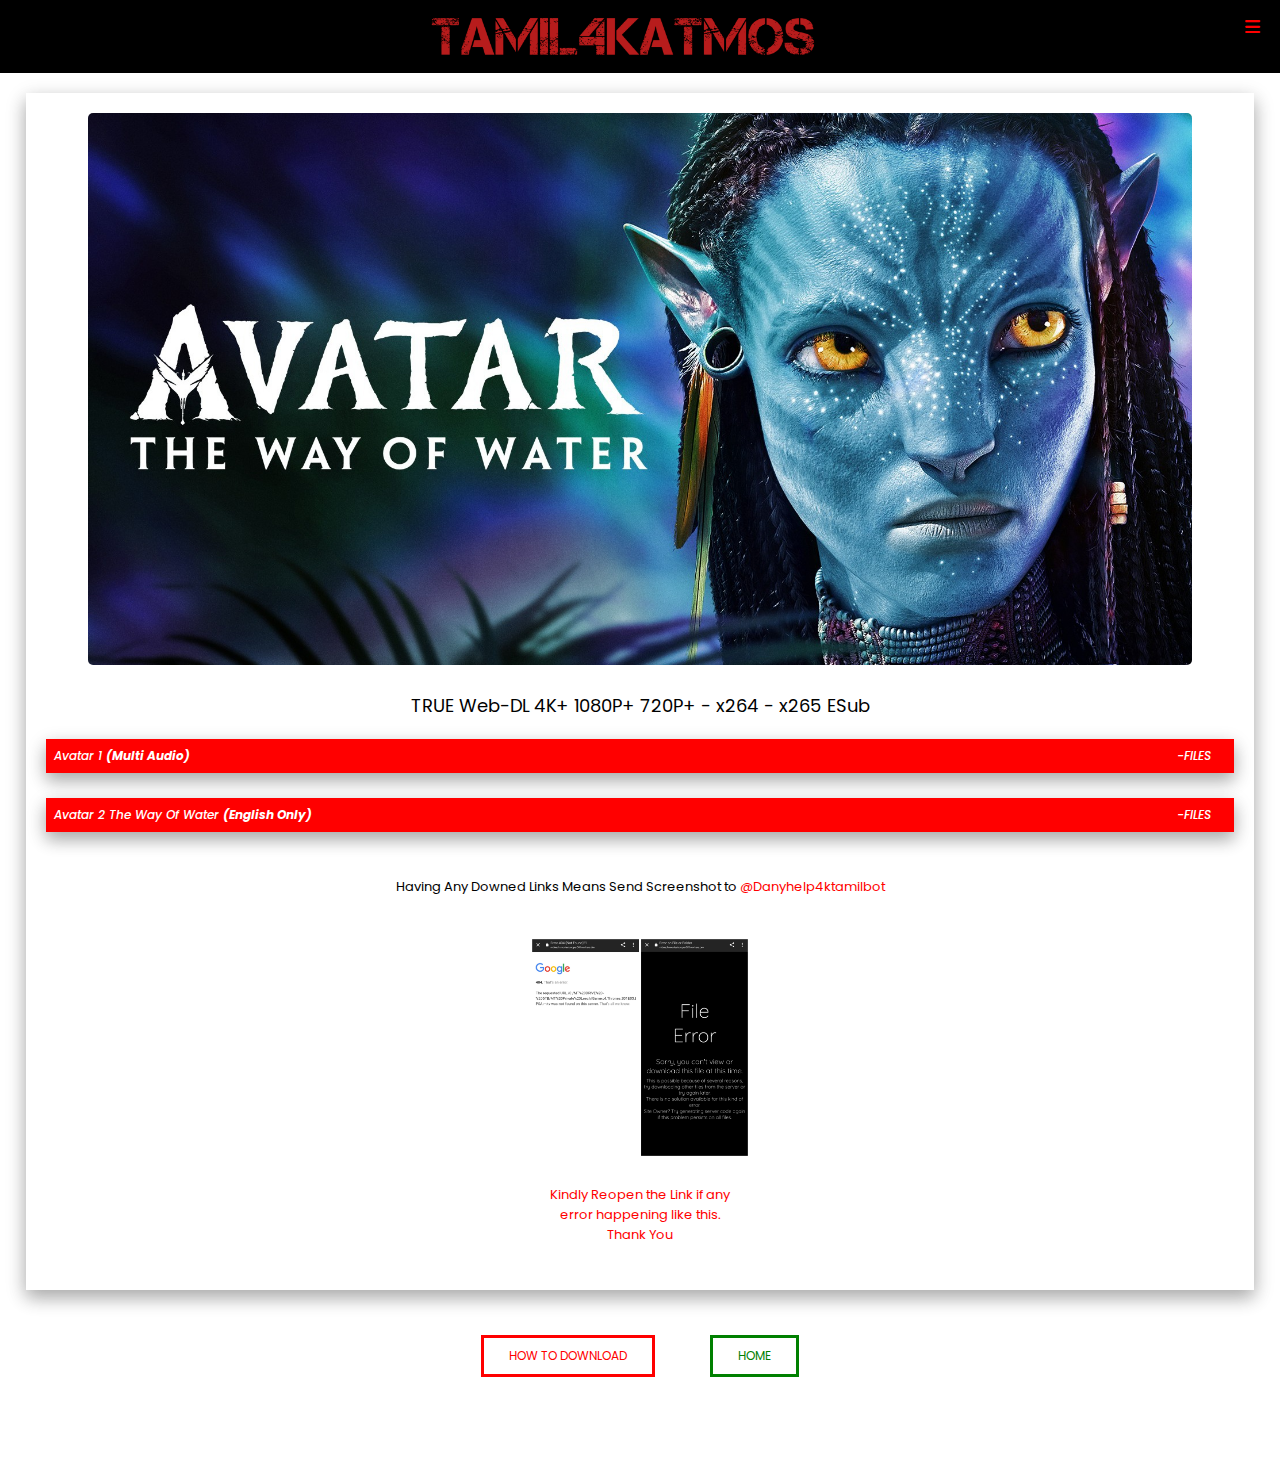
<file: movies/avatar/movie.html>
<!DOCTYPE html>
<html>

<head>
    <meta name="viewport" content="width=device-width" , initial-scale="1.0">
    <title>TAMIL 4K-ATMOS</title>
    <link rel='icon' href="images/title.png" />
    <link rel="stylesheet" href="style.css">
    <link rel="preconnect" href="https://fonts.googleapis.com">
    <link rel="preconnect" href="https://fonts.gstatic.com" crossorigin>
    <link href="https://fonts.googleapis.com/css2?family=Poppins:wght@100;200;300;400;600;700&display=swap"
        rel="stylesheet">
    <link rel="stylesheet" href="https://cdnjs.cloudflare.com/ajax/libs/font-awesome/6.2.0/css/all.min.css">
</head>


<body>
    <nav>
        <div class="header">
            <a href="https://ridzys96.github.io/tamil4katmos/" Style="text-decoration:none ;"><img src="title.png" Style="text-decoration:none ;"></a>
            <div class="nav-links" id="navLinks">
                <i class="fa-solid fa-xmark" onclick="hidemenu()"></i>
                <!-----items to be here-->
            </div>

            <i class="fa-solid fa-bars " onclick="showmenu()"></i>
        </div>

        <!--------JAVASCRIPT FOR TOGGLE MENU------->
        <script>

            var navLinks = document.getElementById("navLinks");

            function hidemenu() {
                navLinks.style.right = "-300px";
            }
            function showmenu() {
                navLinks.style.right = "0";
            }

        </script>
        <script src="https://ajax.googleapis.com/ajax/libs/jquery/3.6.3/jquery.min.js"></script>
        <script>
            $(document).ready(function () {
                $("#flip1").click(function () {
                    $("#panel1").slideToggle("0.7s");
                });
            });
            $(document).ready(function () {
                $("#flip2").click(function () {
                    $("#panel2").slideToggle("0.7s");
                });
            });
            $(document).ready(function () {
                $("#flip3").click(function () {
                    $("#panel3").slideToggle("0.7s");
                });
            });
            $(document).ready(function () {
                $("#flip4").click(function () {
                    $("#panel4").slideToggle("0.7s");
                });
            });
            $(document).ready(function () {
                $("#flip5").click(function () {
                    $("#panel5").slideToggle("0.7s");
                });
            });
            $(document).ready(function () {
                $("#flip6").click(function () {
                    $("#panel6").slideToggle("0.7s");
                });
            });
            $(document).ready(function () {
                $("#flip7").click(function () {
                    $("#panel7").slideToggle("0.7s");
                });
            });
            $(document).ready(function () {
                $("#flip8").click(function () {
                    $("#panel8").slideToggle("0.7s");
                });
            });
            $(document).ready(function () {
                $("#flip9").click(function () {
                    $("#panel9").slideToggle("0.7s");
                });
            });
            $(document).ready(function () {
                $("#flip10").click(function () {
                    $("#panel10").slideToggle("0.7s");
                });
            });
            $(document).ready(function () {
                $("#flip11").click(function () {
                    $("#panel12").slideToggle("0.7s");
                });
            });
            $(document).ready(function () {
                $("#flip12").click(function () {
                    $("#panel12").slideToggle("0.7s");
                });
            });
            $(document).ready(function () {
                $("#flip13").click(function () {
                    $("#panel13").slideToggle("0.7s");
                });
            });
            $(document).ready(function () {
                $("#flip14").click(function () {
                    $("#panel14").slideToggle("0.7s");
                });
            });
            $(document).ready(function () {
                $("#flip15").click(function () {
                    $("#panel15").slideToggle("0.7s");
                });
            });
        </script>
    </nav>



    <section class="content">
        <div class="content-col">
            <img src="x.jpg"><br>
            <p class="name"> TRUE Web-DL   4K+ 1080P+ 720P+ - x264 - x265 ESub</p>
            <div>
                <div id="flip1"> Avatar 1 <b>(Multi Audio)</b>
                    <span class="size">-FILES</span>
                </div>
                <div id="panel1">
                    <h1>Telegram Files Link</h1>
                    <a href="https://link.tnlink.in/xrYkpKre" class="green" target="_blank">500MB HDRIP</a>
                    <a href="https://link.tnlink.in/ABSnTlnx" class="red" target="_blank">1.4GB 720P</a>
                    <a href="https://link.tnlink.in/mlk5q" class="green" target="_blank">2.3GB 720P</a>

                    <h2>HEVC x265</h2>
                    <a href="https://link.tnlink.in/LS5jYK" class="green" target="_blank">1.1GB 720P</a>
                    <a href="https://link.tnlink.in/PEsM" class="yellow" target="_blank">3GB 1080P</a>


                    <h1>Direct Download Links</h1>
                    <a href="https://link.tnlink.in/V34iu5" class="green" target="_blank">500MB HDRIP</a>
                    <a href="https://link.tnlink.in/nqvb" class="red" target="_blank">1.4GB 720P</a>
                    <a href="https://link.tnlink.in/8Rp3" class="green" target="_blank">2.3GB 720P</a>

                    <h2>HEVC x265</h2>
                    <a href="https://link.tnlink.in/nqvb" class="green" target="_blank">1.1GB 720P</a>
                    <a href="https://link.tnlink.in/ETUs" class="yellow" target="_blank">3GB 1080P</a>
                </div><br>
            </div>

            <div>
                <div id="flip2"> Avatar 2 The Way Of Water <b>(English Only)</b>
                    <span class="size">-FILES</span>
                </div>
                <div id="panel2">
                    <h1>Telegram Files Link</h1>
                    <h2>720P x264</h2>
                    <a href="https://link.tnlink.in/fMdEFO" class="red" target="_blank">500MB HDRIP</a>
                    <a href="https://link.tnlink.in/d5nrEaR" class="green" target="_blank">800MB HDRIP</a>
                    <a href="https://link.tnlink.in/9VOrrUhi" class="yellow" target="_blank">1.6GB 720P</a>
                    <h2>1080P x264</h2>
                    <a href="https://link.tnlink.in/lupH" class="red" target="_blank">1.8GB 1080P</a>
                    <a href="https://link.tnlink.in/uVE60" class="green" target="_blank">2.8GB 1080P</a>
                    <a href="https://link.tnlink.in/j4mohDd" class="yellow4" target="_blank">3.4GB 1080P</a><br><br>
                    <h1>Direct Download Link</h1>
                    <a href="https://link.tnlink.in/6GuJnZzO" class="red" target="_blank">500MB HDRIP</a>
                    <a href="https://link.tnlink.in/1u5iXwqc" class="green" target="_blank">800MB HDRIP</a>
                    <a href="https://link.tnlink.in/zF0VVO" class="yellow" target="_blank">1.6GB 720P</a>
                    <h2>1080P x264</h2>
                    <a href="https://link.tnlink.in/7BUjPyDx" class="red" target="_blank">1.8GB 1080P</a>
                    <a href="https://link.tnlink.in/LgKV8a" class="green" target="_blank">2.8GB 1080P</a>
                    <a href="https://link.tnlink.in/l8haI" class="yellow" target="_blank">3.4GB 1080P</a><br><br>
                    <h2>1080P x265</h2>
                    <a href="https://link.tnlink.in/PwNTnI" class="red" target="_blank">1080P [60FPS] 13GB</a>
                    <a href="https://link.tnlink.in/JPG1" class="green" target="_blank">1080P [144FPS] 22GB</a>
                    <h2>4k x265</h2>
                    <a href="https://link.tnlink.in/Fbpl" class="red" target="_blank">4K [60FPS] 49GB</a>
                    <a href="" class="green" target="_blank">4K [60FPS] 56GB</a><br><br>
                    
                    
                </div>
            </div>


            <!---------------------------------------------COPY MIRROR------------------------------------------->


            <div style="display: none;">
                <div id="flip">DIRECT LINK
                    <span class="size">15-FILES</span>
                </div>
                <div id="panel">
                    <h1>Direct Download Links</h1>
                    <a href="" class="red" target="_blank">250MB HDRIP</a>
                    <a href="" class="green" target="_blank">450MB HDRIP</a>
                    <a href="" class="yellow" target="_blank">750MB HDRIP</a>
                    <a href="" class="red" target="_blank">1.4GB 720P</a>
                    <a href="" class="green" target="_blank">2.9GB 1080P</a>
                    <a href="" class="yellow" target="_blank">6.7GB 1080P</a><br><br>

                    <h2>HEVC x265</h2>
                    <a href="" class="red" target="_blank">950MB 720P</a>
                    <a href="" class="green" target="_blank">1.6GB 1080P</a>
                    <a href="" class="yellow" target="_blank">11GB 4K</a>
                </div>
            </div>

            <div style="display: none;">
                <div id="flip">TELEGRAM FILES LINK
                    <span class="size">15-FILES</span>
                </div>
                <div id="panel">
                    <h1>Telegram File Links</h1>
                    <a href="" class="red" target="_blank">250MB HDRIP</a>
                    <a href="" class="green" target="_blank">450MB HDRIP</a>
                    <a href="" class="yellow" target="_blank">750MB HDRIP</a>
                    <a href="" class="red" target="_blank">1.4GB 720P</a>
                    <a href="" class="green" target="_blank">2.9GB 1080P</a><br><br>

                    <h2>HEVC x265</h2>
                    <a href="" class="green" target="_blank">1.6GB 1080P</a>
                </div>
            </div>
            <br>
            <p class="error">Having Any Downed Links Means Send Screenshot to <a
                    href="https://t.me/Danyhelp4ktamilbot">@Danyhelp4ktamilbot</a></p>
            <div class="errorimg"><img src="error.png">
                <p class="error">Kindly Reopen the Link if any error happening like this. <br> Thank You </a></p>
            </div><br>
        </div>
        <a href="" class="red">HOW TO DOWNLOAD</a>
        <a href="https://ridzys96.github.io/tamil4katmos/" class="green">HOME</a><br><br>
        <br><br>
    </section>
</body>
</file>
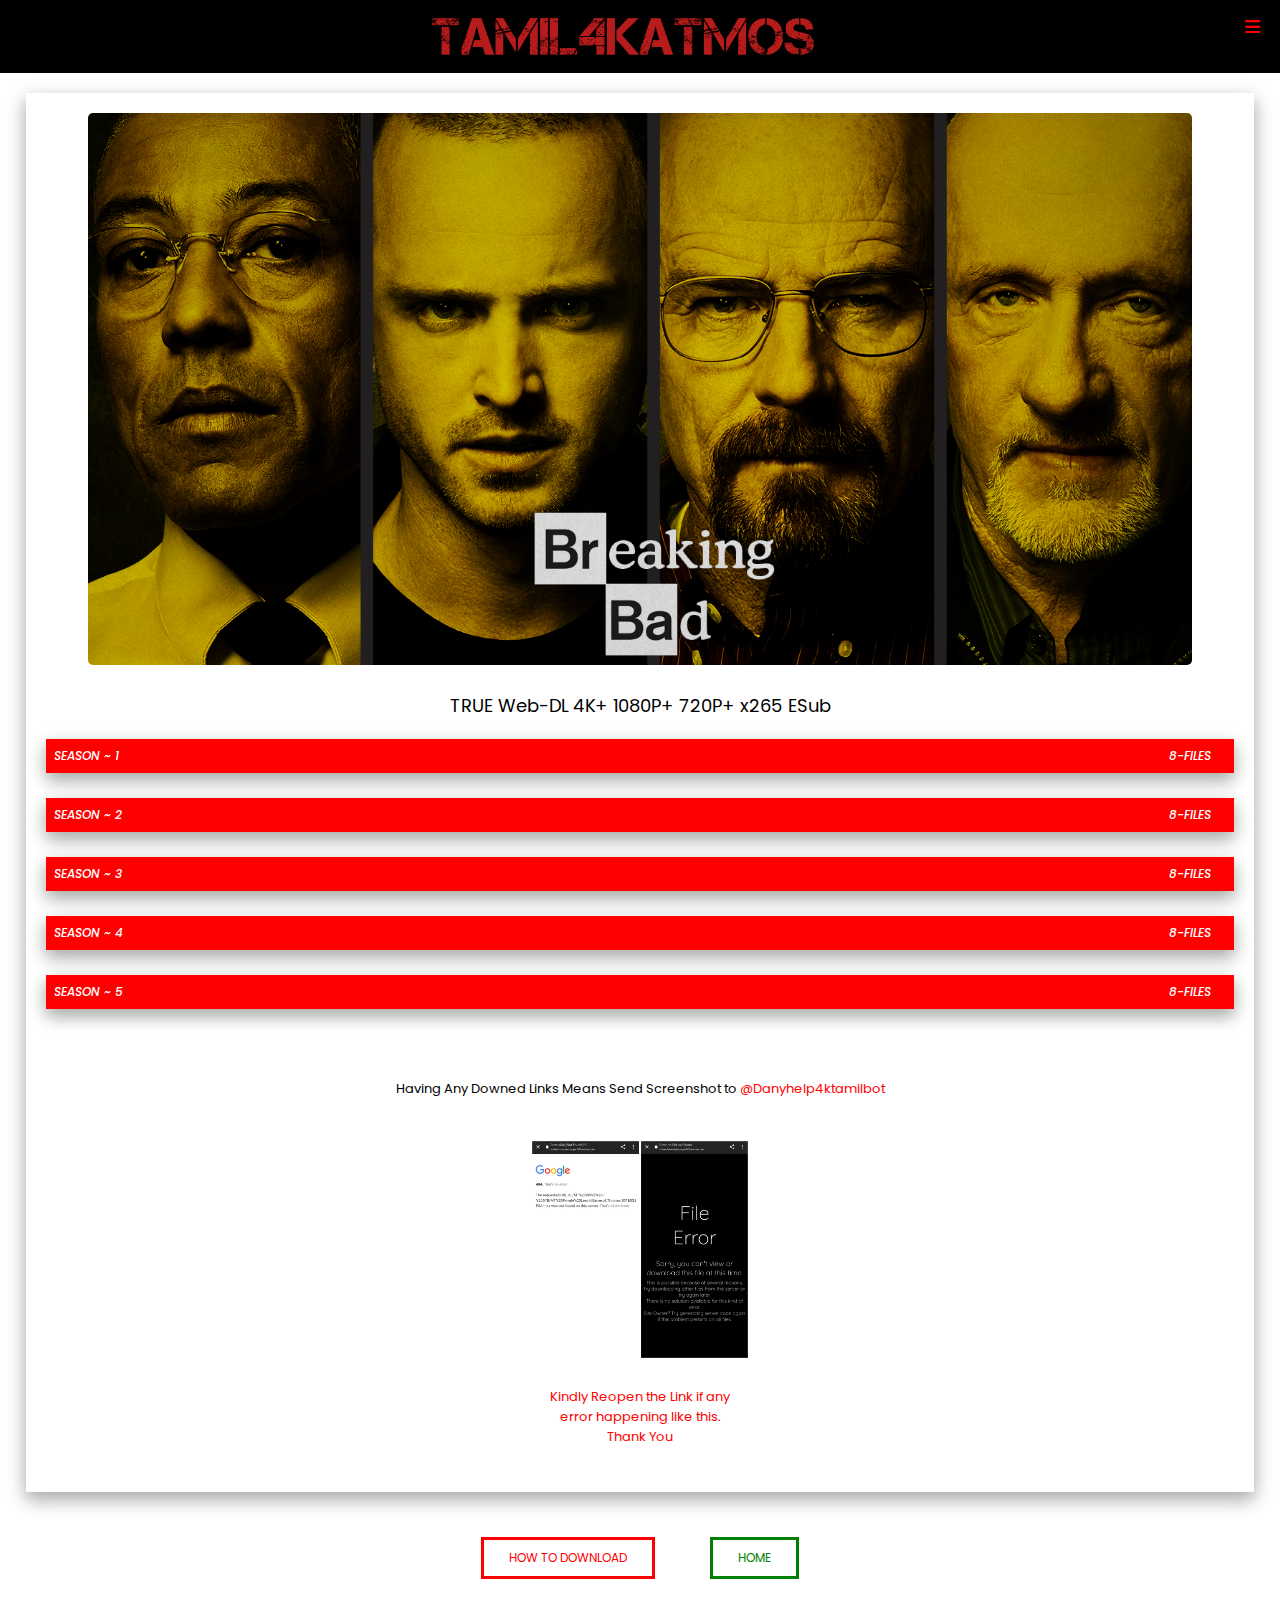
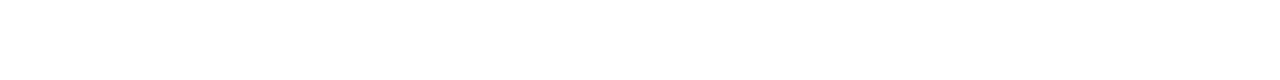
<file: movies/breaking bad/movie.html>
<!DOCTYPE html>
<html>

<head>
    <meta name="viewport" content="width=device-width" , initial-scale="1.0">
    <title>TAMIL 4K-ATMOS</title>
    <link rel='icon' href="images/title.png" />
    <link rel="stylesheet" href="style.css">
    <link rel="preconnect" href="https://fonts.googleapis.com">
    <link rel="preconnect" href="https://fonts.gstatic.com" crossorigin>
    <link href="https://fonts.googleapis.com/css2?family=Poppins:wght@100;200;300;400;600;700&display=swap"
        rel="stylesheet">
    <link rel="stylesheet" href="https://cdnjs.cloudflare.com/ajax/libs/font-awesome/6.2.0/css/all.min.css">
</head>


<body>
    <nav>
        <div class="header">
            <a href="https://ridzys96.github.io/tamil4katmos/" Style="text-decoration:none ;"><img src="title.png" Style="text-decoration:none ;"></a>
            <div class="nav-links" id="navLinks">
                <i class="fa-solid fa-xmark" onclick="hidemenu()"></i>
                <!-----items to be here-->
            </div>

            <i class="fa-solid fa-bars " onclick="showmenu()"></i>
        </div>

        <!--------JAVASCRIPT FOR TOGGLE MENU------->
        <script>

            var navLinks = document.getElementById("navLinks");

            function hidemenu() {
                navLinks.style.right = "-300px";
            }
            function showmenu() {
                navLinks.style.right = "0";
            }

        </script>
        <script src="https://ajax.googleapis.com/ajax/libs/jquery/3.6.3/jquery.min.js"></script>
        <script>
            $(document).ready(function () {
                $("#flip1").click(function () {
                    $("#panel1").slideToggle("0.7s");
                });
            });
            $(document).ready(function () {
                $("#flip2").click(function () {
                    $("#panel2").slideToggle("0.7s");
                });
            });
            $(document).ready(function () {
                $("#flip3").click(function () {
                    $("#panel3").slideToggle("0.7s");
                });
            });
            $(document).ready(function () {
                $("#flip4").click(function () {
                    $("#panel4").slideToggle("0.7s");
                });
            });
            $(document).ready(function () {
                $("#flip5").click(function () {
                    $("#panel5").slideToggle("0.7s");
                });
            });
            $(document).ready(function () {
                $("#flip6").click(function () {
                    $("#panel6").slideToggle("0.7s");
                });
            });
            $(document).ready(function () {
                $("#flip7").click(function () {
                    $("#panel7").slideToggle("0.7s");
                });
            });
            $(document).ready(function () {
                $("#flip8").click(function () {
                    $("#panel8").slideToggle("0.7s");
                });
            });
            $(document).ready(function () {
                $("#flip9").click(function () {
                    $("#panel9").slideToggle("0.7s");
                });
            });
            $(document).ready(function () {
                $("#flip10").click(function () {
                    $("#panel10").slideToggle("0.7s");
                });
            });
            $(document).ready(function () {
                $("#flip11").click(function () {
                    $("#panel12").slideToggle("0.7s");
                });
            });
            $(document).ready(function () {
                $("#flip12").click(function () {
                    $("#panel12").slideToggle("0.7s");
                });
            });
            $(document).ready(function () {
                $("#flip13").click(function () {
                    $("#panel13").slideToggle("0.7s");
                });
            });
            $(document).ready(function () {
                $("#flip14").click(function () {
                    $("#panel14").slideToggle("0.7s");
                });
            });
            $(document).ready(function () {
                $("#flip15").click(function () {
                    $("#panel15").slideToggle("0.7s");
                });
            });
        </script>
    </nav>



    <section class="content">
        <div class="content-col">
            <img src="x.jpg"><br>
            <p class="name"> TRUE Web-DL   4K+ 1080P+ 720P+ x265 ESub</p>
            
            <div>
                <div id="flip1">SEASON ~ 1
                    <span class="size">8-FILES</span>
                </div>
                <div id="panel1">
                    <h2>HEVC X265</h2><br><br>
                    <h1>TELEGRAM FILES LINK</h1>
                    <a href="https://link.tnlink.in/0mZK6xAk" class="red" target="_blank">720P</a>
                    <a href="https://link.tnlink.in/Ugclz" class="green" target="_blank">1080P</a>
                    <h1>DIRECT DOWNLOAD LINK</h1><br>
                    <h2>720P - 1.7 GB </h2>
                    <a href="https://link.tnlink.in/NzS2q5JO" class="red" target="_blank">GDTOT </a>
                    <a href="https://link.tnlink.in/2Bxk2e" class="yellow" target="_blank">GDFLIX</a>
                    <h2>1080P - 4.21 GB </h2>
                    <a href="https://link.tnlink.in/Q4mC" class="red" target="_blank">GDTOT</a>
                    <a href="https://link.tnlink.in/vKQPHjGG" class="yellow" target="_blank">GDFLIX</a>
                    <h2>4K - 30 GB</h2>
                    <a href="https://link.tnlink.in/KCwJKD" class="red" target="_blank">GDTOT</a>
                    <a href="https://link.tnlink.in/fYE4wcHo" class="yellow" target="_blank">GDFLIX</a><br><br>
                </div>
            </div><br>

            <div>
                <div id="flip2">SEASON ~ 2
                    <span class="size">8-FILES</span>
                </div>
                <div id="panel2">
                    <h2>HEVC X265</h2><br><br>
                    <h1>TELEGRAM FILES LINK</h1>
                    <a href="https://link.tnlink.in/KdAs" class="red" target="_blank">720P</a>
                    <a href="https://link.tnlink.in/GNsz3vX" class="green" target="_blank">1080P</a>
                    <h1>DIRECT DOWNLOAD LINK</h1><br>
                    <h2>720P -3.51 GB </h2>
                    <a href="https://link.tnlink.in/7yvcJ" class="red" target="_blank">GDTOT </a>
                    <a href="https://link.tnlink.in/DkfG5" class="yellow" target="_blank">GDFLIX</a>
                    <h2>1080P - 12.88 GB </h2>
                    <a href="https://link.tnlink.in/TmRnCDd9" class="red" target="_blank">GDTOT</a>
                    <a href="https://link.tnlink.in/CKAR1mxp" class="yellow" target="_blank">GDFLIX</a>
                    <h2>4K - 50.29 GB</h2>
                    <a href="https://link.tnlink.in/O8ePEf" class="red" target="_blank">GDTOT</a>
                    <a href="https://link.tnlink.in/wNXxr" class="yellow" target="_blank">GDFLIX</a><br><br>
                </div>
            </div><br>
            <div>
                <div id="flip3">SEASON ~ 3
                    <span class="size">8-FILES</span>
                </div>
                <div id="panel3">
                    <h2>HEVC X265</h2><br><br>
                    <h1>TELEGRAM FILES LINK</h1>
                    <a href="https://link.tnlink.in/6jIs" class="red" target="_blank">720P</a>
                    <a href="https://link.tnlink.in/CLVr" class="green" target="_blank">1080P</a>
                    <h1>DIRECT DOWNLOAD LINK</h1><br>
                    <h2>720P - 2.38 GB </h2>
                    <a href="https://link.tnlink.in/uYYJDc" class="red" target="_blank">GDTOT </a>
                    <a href="https://link.tnlink.in/z2vI" class="yellow" target="_blank">GDFLIX</a>
                    <h2>1080P - 9.61 GB </h2>
                    <a href="https://link.tnlink.in/NwDH1" class="red" target="_blank">GDTOT</a>
                    <a href="https://link.tnlink.in/ec86o" class="yellow" target="_blank">GDFLIX</a>
                    <h2>4K - 58.41 GB</h2>
                    <a href="https://link.tnlink.in/4Db6WOO" class="red" target="_blank">GDTOT</a>
                    <a href="https://link.tnlink.in/Z8Iuk3" class="yellow" target="_blank">GDFLIX</a><br><br>
                </div>
            </div><br>

            <div>
                <div id="flip4">SEASON ~ 4
                    <span class="size">8-FILES</span>
                </div>
                <div id="panel4">
                    <h2>HEVC X265</h2><br><br>
                    <h1>TELEGRAM FILES LINK</h1>
                    <a href="https://link.tnlink.in/VdQVoBi" class="red" target="_blank">720P</a>
                    <a href="https://link.tnlink.in/fh8hq" class="green" target="_blank">1080P</a>
                    <h1>DIRECT DOWNLOAD LINK</h1><br>
                    <h2>720P - 2.19 GB </h2>
                    <a href="https://link.tnlink.in/LevpIL" class="red" target="_blank">GDTOT </a>
                    <a href="https://link.tnlink.in/Q3Rg" class="yellow" target="_blank">GDFLIX</a>
                    <h2>1080P - 11.68 GB </h2>
                    <a href="https://link.tnlink.in/Dnbkh" class="red" target="_blank">GDTOT</a>
                    <a href="https://link.tnlink.in/HvrYK5" class="yellow" target="_blank">GDFLIX</a>
                    <h2>4K - 57.13 GB</h2>
                    <a href="https://link.tnlink.in/oS9iq" class="red" target="_blank">GDTOT</a>
                    <a href="https://link.tnlink.in/R86h5S" class="yellow" target="_blank">GDFLIX</a><br><br>
                </div>
            </div><br>

            <div>
                <div id="flip5">SEASON ~ 5
                    <span class="size">8-FILES</span>
                </div>
                <div id="panel5">
                    <h2>HEVC X265</h2><br><br>
                    <h1>TELEGRAM FILES LINK</h1>
                    <a href="https://link.tnlink.in/EAQfW0cA" class="red" target="_blank">720P</a>
                    <a href="https://link.tnlink.in/1VYWgqBU" class="green" target="_blank">1080P</a>
                    <h1>DIRECT DOWNLOAD LINK</h1><br>
                    <h2>720P - 2.73 GB </h2>
                    <a href="https://link.tnlink.in/uS1eH" class="red" target="_blank">GDTOT </a>
                    <a href="https://link.tnlink.in/UqaZQt" class="yellow" target="_blank">GDFLIX</a>
                    <h2>1080P - 14.87 GB </h2>
                    <a href="https://link.tnlink.in/QtjHR" class="red" target="_blank">GDTOT</a>
                    <a href="https://link.tnlink.in/TOjh" class="yellow" target="_blank">GDFLIX</a>
                    <h2>4K - 23.68 GB</h2>
                    <a href="https://link.tnlink.in/tn8s7FBh" class="red" target="_blank">GDTOT</a>
                    <a href="https://link.tnlink.in/2bhev" class="yellow" target="_blank">GDFLIX</a><br><br>
                </div>
            </div><br>


            <!---------------------------------------------COPY MIRROR------------------------------------------->


            <div style="display: none;">
                <div id="flip">DIRECT LINK
                    <span class="size">15-FILES</span>
                </div>
                <div id="panel">
                    <h2>HEVC X265</h2>
                    <h1>TELEGRAM FILES LINK</h1>
                    <a href="" class="red" target="_blank">720P</a>
                    <a href="" class="green" target="_blank">1080P</a>
                    <h1>DIRECT DOWNLOAD LINK</h1>
                    <a href="" class="red" target="_blank">720P</a>
                    <a href="" class="green" target="_blank">1080P</a>
                    <a href="" class="yellow" target="_blank">4K</a><br><br>
                </div>
            </div>

            <div style="display: none;">
                <div id="flip">TELEGRAM FILES LINK
                    <span class="size">15-FILES</span>
                </div>
                <div id="panel">
                    <h2>HEVC X265</h2>
                    <h1>TELEGRAM FILES LINK</h1>
                    <a href="" class="red" target="_blank">720P</a>
                    <a href="" class="green" target="_blank">1080P</a>
                    <h1>DIRECT DOWNLOAD LINK</h1>
                    <a href="" class="red" target="_blank">720P</a>
                    <a href="" class="green" target="_blank">1080P</a>
                    <a href="" class="yellow" target="_blank">4K</a><br><br>
                </div>
            </div>
            <br>
            <p class="error">Having Any Downed Links Means Send Screenshot to <a
                    href="https://t.me/Danyhelp4ktamilbot">@Danyhelp4ktamilbot</a></p>
            <div class="errorimg"><img src="error.png">
                <p class="error">Kindly Reopen the Link if any error happening like this. <br> Thank You </a></p>
            </div><br>
        </div>
        <a href="" class="red">HOW TO DOWNLOAD</a>
        <a href="https://ridzys96.github.io/tamil4katmos/" class="green">HOME</a><br><br>
        <br><br>
    </section>
</body>
</file>
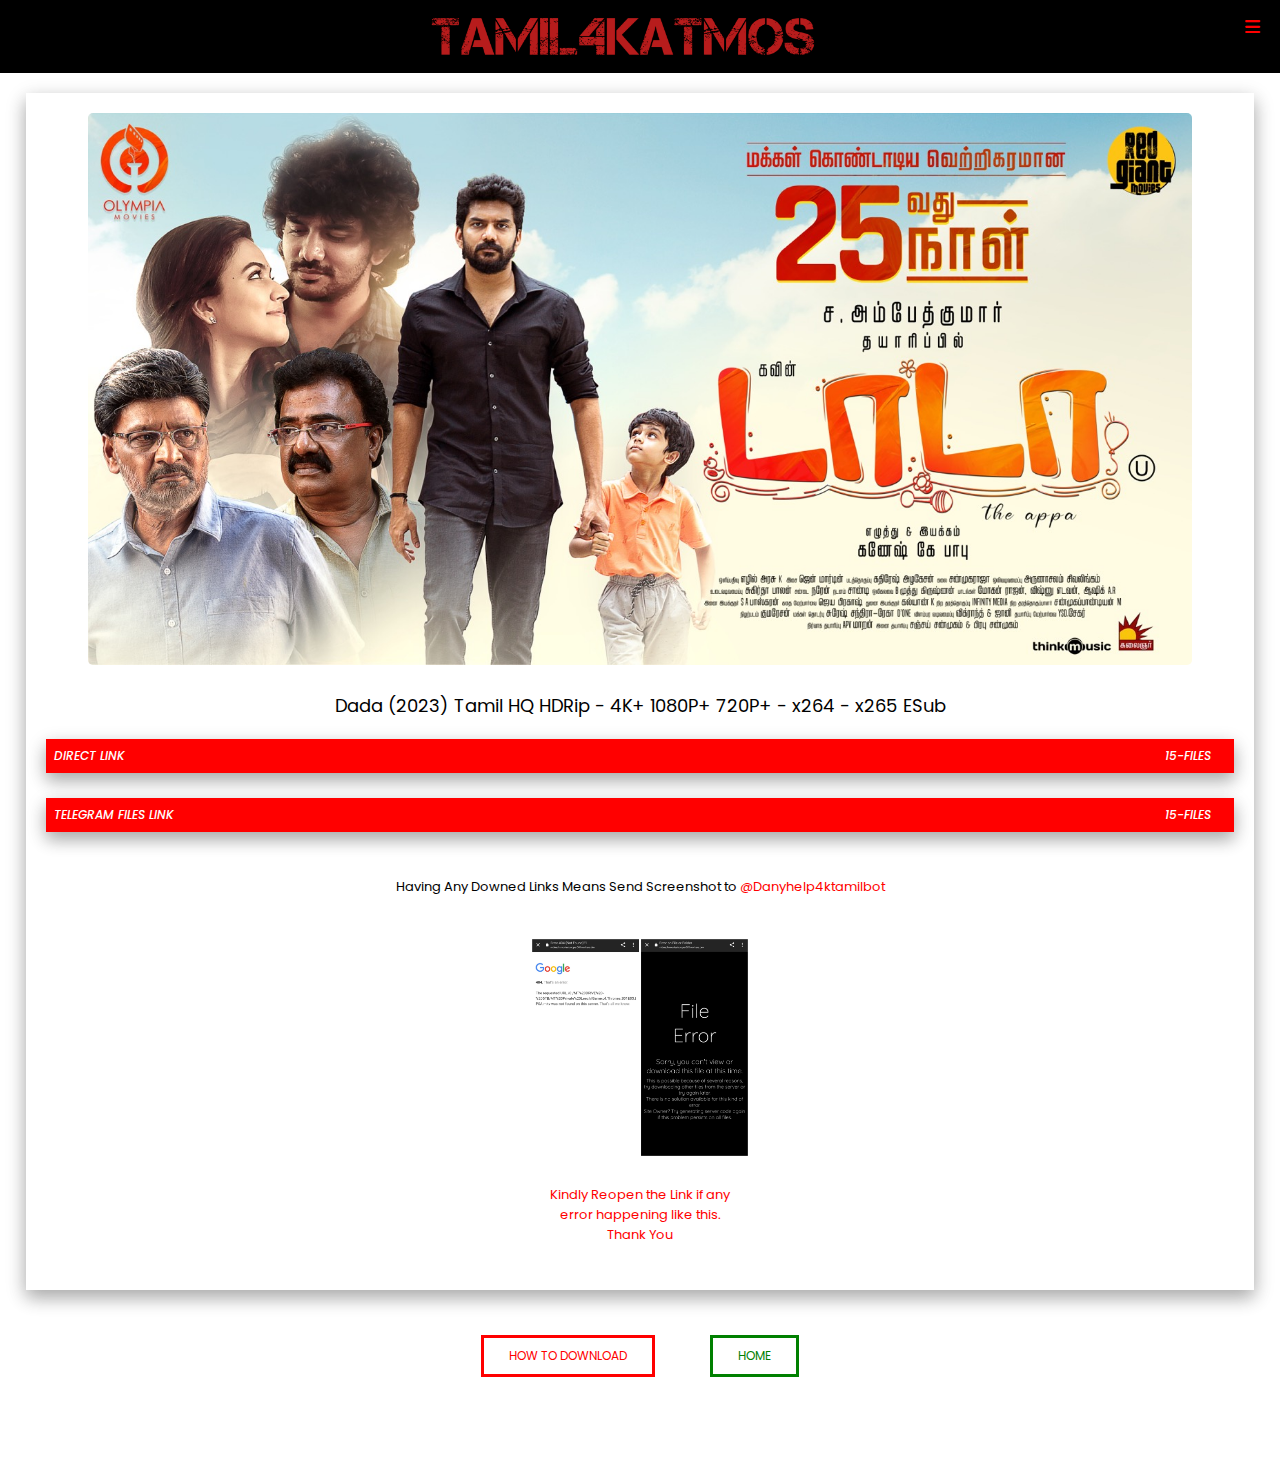
<file: movies/Dada/movie.html>
<!DOCTYPE html>
<html>

<head>
    <meta name="viewport" content="width=device-width" , initial-scale="1.0">
    <title>TAMIL 4K-ATMOS</title>
    <link rel='icon' href="images/title.png" />
    <link rel="stylesheet" href="style.css">
    <link rel="preconnect" href="https://fonts.googleapis.com">
    <link rel="preconnect" href="https://fonts.gstatic.com" crossorigin>
    <link href="https://fonts.googleapis.com/css2?family=Poppins:wght@100;200;300;400;600;700&display=swap"
        rel="stylesheet">
    <link rel="stylesheet" href="https://cdnjs.cloudflare.com/ajax/libs/font-awesome/6.2.0/css/all.min.css">
</head>


<body>
    <nav>
        <div class="header">
            <a href="https://ridzys96.github.io/tamil4katmos/" Style="text-decoration:none ;"><img src="title.png" Style="text-decoration:none ;"></a>
            <div class="nav-links" id="navLinks">
                <i class="fa-solid fa-xmark" onclick="hidemenu()"></i>
                <!-----items to be here-->
            </div>

            <i class="fa-solid fa-bars " onclick="showmenu()"></i>
        </div>

        <!--------JAVASCRIPT FOR TOGGLE MENU------->
        <script>

            var navLinks = document.getElementById("navLinks");

            function hidemenu() {
                navLinks.style.right = "-300px";
            }
            function showmenu() {
                navLinks.style.right = "0";
            }

        </script>
        <script src="https://ajax.googleapis.com/ajax/libs/jquery/3.6.3/jquery.min.js"></script>
        <script>
            $(document).ready(function () {
                $("#flip1").click(function () {
                    $("#panel1").slideToggle("0.7s");
                });
            });
            $(document).ready(function () {
                $("#flip2").click(function () {
                    $("#panel2").slideToggle("0.7s");
                });
            });
            $(document).ready(function () {
                $("#flip3").click(function () {
                    $("#panel3").slideToggle("0.7s");
                });
            });
            $(document).ready(function () {
                $("#flip4").click(function () {
                    $("#panel4").slideToggle("0.7s");
                });
            });
            $(document).ready(function () {
                $("#flip5").click(function () {
                    $("#panel5").slideToggle("0.7s");
                });
            });
            $(document).ready(function () {
                $("#flip6").click(function () {
                    $("#panel6").slideToggle("0.7s");
                });
            });
            $(document).ready(function () {
                $("#flip7").click(function () {
                    $("#panel7").slideToggle("0.7s");
                });
            });
            $(document).ready(function () {
                $("#flip8").click(function () {
                    $("#panel8").slideToggle("0.7s");
                });
            });
            $(document).ready(function () {
                $("#flip9").click(function () {
                    $("#panel9").slideToggle("0.7s");
                });
            });
            $(document).ready(function () {
                $("#flip10").click(function () {
                    $("#panel10").slideToggle("0.7s");
                });
            });
            $(document).ready(function () {
                $("#flip11").click(function () {
                    $("#panel12").slideToggle("0.7s");
                });
            });
            $(document).ready(function () {
                $("#flip12").click(function () {
                    $("#panel12").slideToggle("0.7s");
                });
            });
            $(document).ready(function () {
                $("#flip13").click(function () {
                    $("#panel13").slideToggle("0.7s");
                });
            });
            $(document).ready(function () {
                $("#flip14").click(function () {
                    $("#panel14").slideToggle("0.7s");
                });
            });
            $(document).ready(function () {
                $("#flip15").click(function () {
                    $("#panel15").slideToggle("0.7s");
                });
            });
        </script>
    </nav>



    <section class="content">
        <div class="content-col">
            <img src="x.jpg"><br>
            <p class="name">Dada (2023) Tamil HQ HDRip - 4K+ 1080P+ 720P+ - x264 - x265 ESub</p>
            <div>
                <div id="flip1">DIRECT LINK
                    <span class="size">15-FILES</span>
                </div>
                <div id="panel1">
                    <a href="" class="red" target="_blank">250MB HDRIP</a>
                    <a href="" class="green" target="_blank">450MB HDRIP</a>
                    <a href="" class="yellow" target="_blank">750MB HDRIP</a>
                    <a href="" class="red" target="_blank">1.4GB 720P</a>
                    <a href="" class="green" target="_blank">2.9GB 1080P</a>
                    <a href="" class="yellow" target="_blank">6.7GB 1080P</a><br><br>

                    <h2>HEVC x265</h2>
                    <a href="" class="red" target="_blank">950MB 720P</a>
                    <a href="" class="green" target="_blank">1.6GB 1080P</a>
                    <a href="" class="yellow" target="_blank">11GB 4K</a>
                </div><br>
            </div>

            <div>
                <div id="flip2">TELEGRAM FILES LINK
                    <span class="size">15-FILES</span>
                </div>
                <div id="panel2">
                    <h1>Telegram File Links</h1>
                    <a href="https://link.tnlink.in/8eyg3" class="red" target="_blank">250MB HDRIP</a>
                    <a href="https://link.tnlink.in/pUw21" class="green" target="_blank">450MB HDRIP</a>
                    <a href="https://link.tnlink.in/UsPu" class="yellow" target="_blank">750MB HDRIP</a>
                    <a href="https://link.tnlink.in/rEiPAg0j" class="red" target="_blank">1.4GB 720P</a>
                    <a href="https://link.tnlink.in/WLPJ" class="green" target="_blank">2.9GB 1080P</a><br><br>

                    <h2>HEVC x265</h2>
                    <a href="https://link.tnlink.in/kPMXBP" class="green" target="_blank">1.6GB 1080P</a>
                </div>
            </div>


            <!---------------------------------------------COPY MIRROR------------------------------------------->


            <div style="display: none;">
                <div id="flip">DIRECT LINK
                    <span class="size">15-FILES</span>
                </div>
                <div id="panel">
                    <h1>Direct Download Links</h1>
                    <a href="" class="red" target="_blank">250MB HDRIP</a>
                    <a href="" class="green" target="_blank">450MB HDRIP</a>
                    <a href="" class="yellow" target="_blank">750MB HDRIP</a>
                    <a href="" class="red" target="_blank">1.4GB 720P</a>
                    <a href="" class="green" target="_blank">2.9GB 1080P</a>
                    <a href="" class="yellow" target="_blank">6.7GB 1080P</a><br><br>

                    <h2>HEVC x265</h2>
                    <a href="" class="red" target="_blank">950MB 720P</a>
                    <a href="" class="green" target="_blank">1.6GB 1080P</a>
                    <a href="" class="yellow" target="_blank">11GB 4K</a>
                </div>
            </div>

            <div style="display: none;">
                <div id="flip">TELEGRAM FILES LINK
                    <span class="size">15-FILES</span>
                </div>
                <div id="panel">
                    <h1>Telegram File Links</h1>
                    <a href="" class="red" target="_blank">250MB HDRIP</a>
                    <a href="" class="green" target="_blank">450MB HDRIP</a>
                    <a href="" class="yellow" target="_blank">750MB HDRIP</a>
                    <a href="" class="red" target="_blank">1.4GB 720P</a>
                    <a href="" class="green" target="_blank">2.9GB 1080P</a><br><br>

                    <h2>HEVC x265</h2>
                    <a href="https://link.tnlink.in/kPMXBP" class="green" target="_blank">1.6GB 1080P</a>
                </div>
            </div>
            <br>
            <p class="error">Having Any Downed Links Means Send Screenshot to <a
                    href="https://t.me/Danyhelp4ktamilbot">@Danyhelp4ktamilbot</a></p>
            <div class="errorimg"><img src="error.png">
                <p class="error">Kindly Reopen the Link if any error happening like this. <br> Thank You </a></p>
            </div><br>
        </div>
        <a href="" class="red">HOW TO DOWNLOAD</a>
        <a href="https://ridzys96.github.io/tamil4katmos/" class="green">HOME</a><br><br>
        <br><br>
    </section>
</body>
</file>
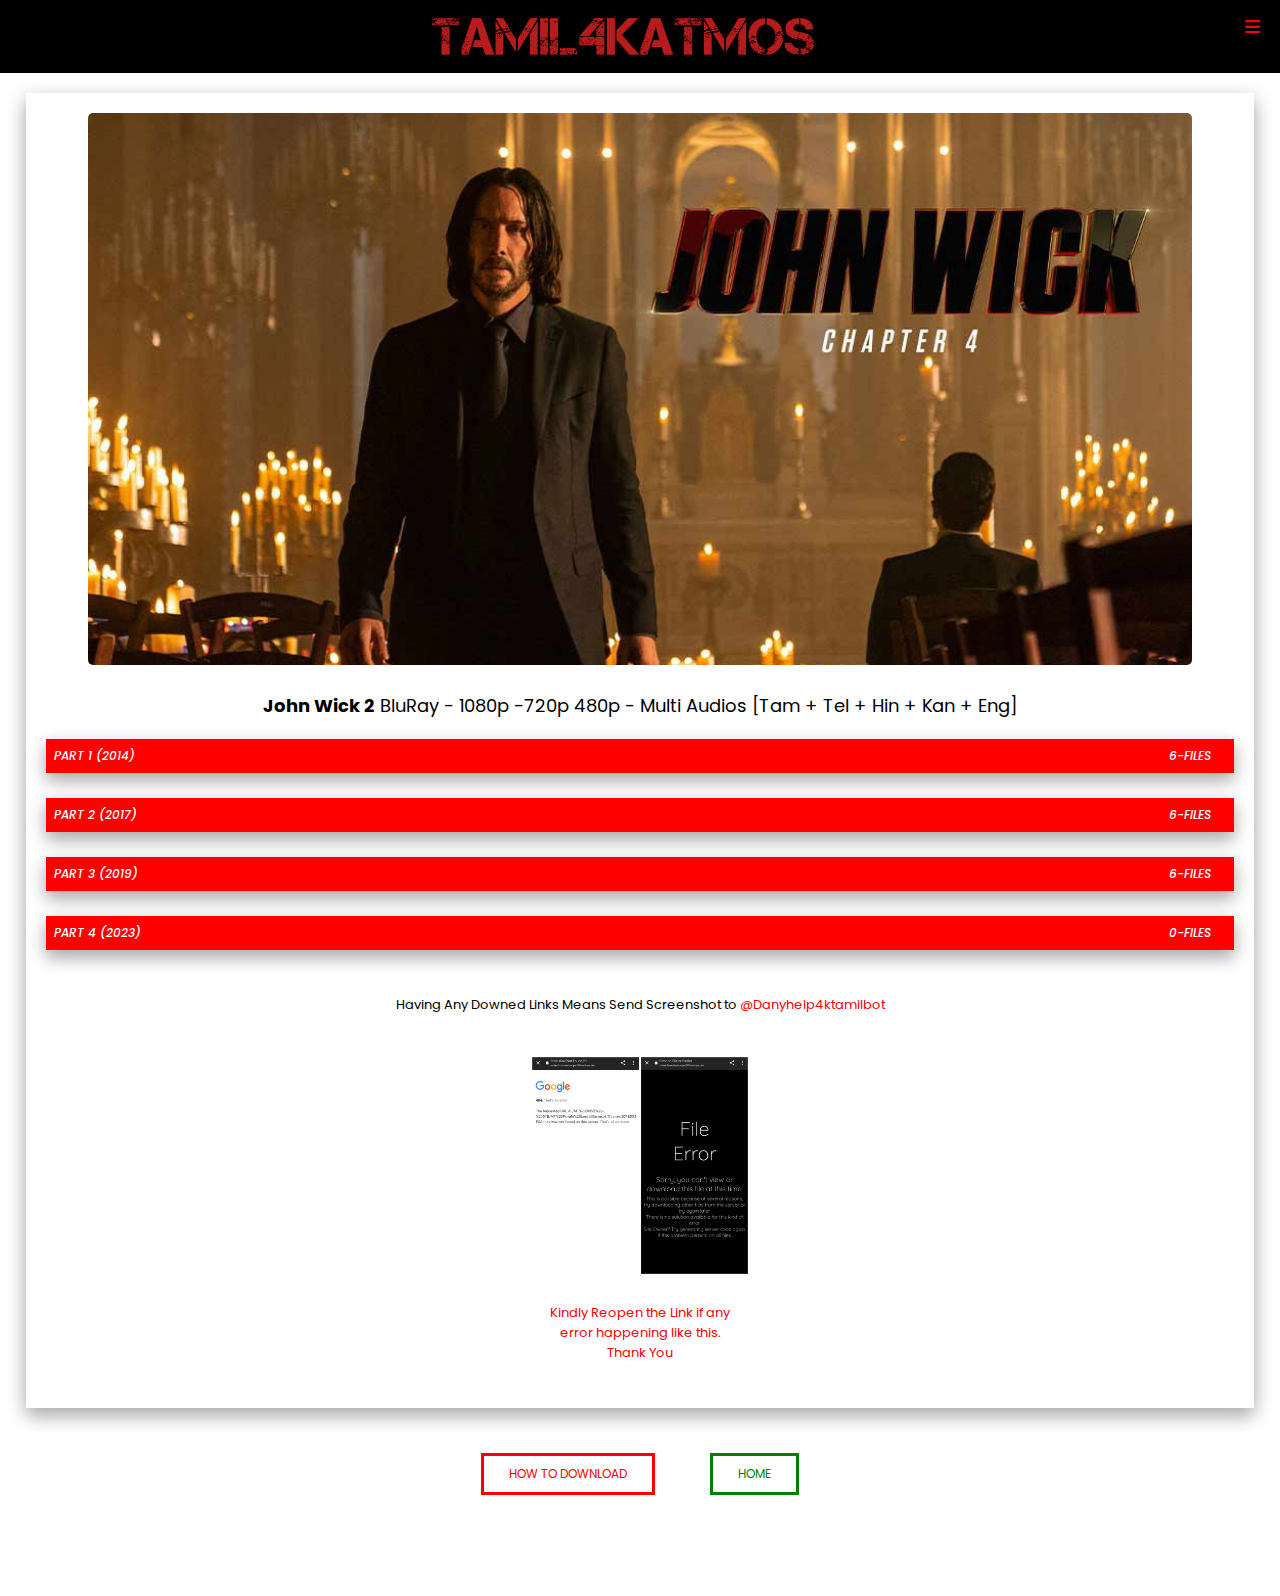
<file: movies/John Wick/movie.html>
<!DOCTYPE html>
<html>

<head>
    <meta name="viewport" content="width=device-width" , initial-scale="1.0">
    <title>TAMIL 4K-ATMOS</title>
    <link rel='icon' href="images/title.png" />
    <link rel="stylesheet" href="style.css">
    <link rel="preconnect" href="https://fonts.googleapis.com">
    <link rel="preconnect" href="https://fonts.gstatic.com" crossorigin>
    <link href="https://fonts.googleapis.com/css2?family=Poppins:wght@100;200;300;400;600;700&display=swap"
        rel="stylesheet">
    <link rel="stylesheet" href="https://cdnjs.cloudflare.com/ajax/libs/font-awesome/6.2.0/css/all.min.css">
</head>


<body>
    <nav>
        <div class="header">
            <a href="https://ridzys96.github.io/tamil4katmos/" Style="text-decoration:none ;"><img src="title.png"
                    Style="text-decoration:none ;"></a>
            <div class="nav-links" id="navLinks">
                <i class="fa-solid fa-xmark" onclick="hidemenu()"></i>
                <!-----items to be here-->
            </div>

            <i class="fa-solid fa-bars " onclick="showmenu()"></i>
        </div>

        <!--------JAVASCRIPT FOR TOGGLE MENU------->
        <script>

            var navLinks = document.getElementById("navLinks");

            function hidemenu() {
                navLinks.style.right = "-300px";
            }
            function showmenu() {
                navLinks.style.right = "0";
            }

        </script>
        <script src="https://ajax.googleapis.com/ajax/libs/jquery/3.6.3/jquery.min.js"></script>
        <script>
            $(document).ready(function () {
                $("#flip1").click(function () {
                    $("#panel1").slideToggle("0.7s");
                });
            });
            $(document).ready(function () {
                $("#flip2").click(function () {
                    $("#panel2").slideToggle("0.7s");
                });
            });
            $(document).ready(function () {
                $("#flip3").click(function () {
                    $("#panel3").slideToggle("0.7s");
                });
            });
            $(document).ready(function () {
                $("#flip4").click(function () {
                    $("#panel4").slideToggle("0.7s");
                });
            });
            $(document).ready(function () {
                $("#flip5").click(function () {
                    $("#panel5").slideToggle("0.7s");
                });
            });
            $(document).ready(function () {
                $("#flip6").click(function () {
                    $("#panel6").slideToggle("0.7s");
                });
            });
            $(document).ready(function () {
                $("#flip7").click(function () {
                    $("#panel7").slideToggle("0.7s");
                });
            });
            $(document).ready(function () {
                $("#flip8").click(function () {
                    $("#panel8").slideToggle("0.7s");
                });
            });
            $(document).ready(function () {
                $("#flip9").click(function () {
                    $("#panel9").slideToggle("0.7s");
                });
            });
            $(document).ready(function () {
                $("#flip10").click(function () {
                    $("#panel10").slideToggle("0.7s");
                });
            });
            $(document).ready(function () {
                $("#flip11").click(function () {
                    $("#panel12").slideToggle("0.7s");
                });
            });
            $(document).ready(function () {
                $("#flip12").click(function () {
                    $("#panel12").slideToggle("0.7s");
                });
            });
            $(document).ready(function () {
                $("#flip13").click(function () {
                    $("#panel13").slideToggle("0.7s");
                });
            });
            $(document).ready(function () {
                $("#flip14").click(function () {
                    $("#panel14").slideToggle("0.7s");
                });
            });
            $(document).ready(function () {
                $("#flip15").click(function () {
                    $("#panel15").slideToggle("0.7s");
                });
            });
        </script>
    </nav>



    <section class="content">
        <div class="content-col">
            <img src="x.jpg"><br>
            <p class="name"> <b>John Wick 2</b> BluRay - 1080p -720p 480p - Multi Audios [Tam + Tel + Hin + Kan + Eng]</p>
            <div>
                <div id="flip1">PART 1 (2014)
                    <span class="size">6-FILES</span>
                </div>
                <div id="panel1">
                    <h1>DIRECT FILES LINK</h1>
                    <a href="https://link.tnlink.in/mJnu" class="green" target="_blank">500MB HDRIP</a>
                    <a href="https://link.tnlink.in/7A4zUb" class="red" target="_blank">1.1GB 720P</a>
                    <a href="https://link.tnlink.in/M8ivXC" class="green" target="_blank">2.6GB 1080P</a>

                    <h1>TELEGRAM FILES LINK</h1>
                    <a href="https://link.tnlink.in/jCUQNSpq" class="green" target="_blank">500MB HDRIP</a>
                    <a href="https://link.tnlink.in/e4d4Ev" class="red" target="_blank">1.1GB 720P</a>
                    <a href="https://link.tnlink.in/enrFWua" class="green" target="_blank">2.6GB 1080P</a><br><br>
                </div><br>
            </div>

            <div>
                <div id="flip2">PART 2 (2017)
                    <span class="size">6-FILES</span>
                </div>
                <div id="panel2">
                    <h1>DIRECT FILES LINK</h1>
                    <a href="https://link.tnlink.in/d79fy" class="green" target="_blank">550MB HDRIP</a>
                    <a href="https://link.tnlink.in/rhhlI0" class="red" target="_blank">1.4GB 720P</a>
                    <a href="https://link.tnlink.in/8jfdv7" class="green" target="_blank">3.0GB 1080P</a>

                    <h1>TELEGRAM FILES LINK</h1>
                    <a href="https://link.tnlink.in/kCxBRzNx" class="green" target="_blank">500MB HDRIP</a>
                    <a href="https://link.tnlink.in/q0Rpkt4" class="red" target="_blank">1.1GB 720P</a>
                    <a href="https://link.tnlink.in/QPa1mNn" class="green" target="_blank">2.6GB 1080P</a><br><br>
                </div><br>
            </div>

            <div>
                <div id="flip3">PART 3 (2019)
                    <span class="size">6-FILES</span>
                </div>
                <div id="panel3">
                    <h1>DIRECT FILES LINK</h1>
                    <a href="https://link.tnlink.in/H4O9Er" class="green" target="_blank">550MB HDRIP</a>
                    <a href="https://link.tnlink.in/BsLUN" class="red" target="_blank">1.8GB 720P</a>
                    <a href="https://link.tnlink.in/958DQS" class="green" target="_blank">2.2GB 1080P</a>

                    <h1>TELEGRAM FILES LINK</h1>
                    <a href="https://link.tnlink.in/Dyiu5" class="green" target="_blank">550MB HDRIP</a>
                    <a href="https://link.tnlink.in/kYhor" class="red" target="_blank">1.8GB 720P</a>
                    <a href="https://link.tnlink.in/IP6IlS" class="green" target="_blank">2.2GB 1080P</a><br><br>
                </div><br>
            </div>

            <div>
                <div id="flip4">PART 4 (2023)
                    <span class="size">0-FILES</span>
                </div>
                <div id="panel4">
                    <h1>Not Yet Ott Released</h1>
                </div>
            </div>


            <!---------------------------------------------COPY MIRROR------------------------------------------->


            <div style="display: none;">
                <div id="flip">DIRECT LINK
                    <span class="size">15-FILES</span>
                </div>
                <div id="panel">
                    <h1>Direct Download Links</h1>
                    <a href="" class="red" target="_blank">250MB HDRIP</a>
                    <a href="" class="green" target="_blank">450MB HDRIP</a>
                    <a href="" class="yellow" target="_blank">750MB HDRIP</a>
                    <a href="" class="red" target="_blank">1.4GB 720P</a>
                    <a href="" class="green" target="_blank">2.9GB 1080P</a>
                    <a href="" class="yellow" target="_blank">6.7GB 1080P</a><br><br>

                    <h2>HEVC x265</h2>
                    <a href="" class="red" target="_blank">950MB 720P</a>
                    <a href="" class="green" target="_blank">1.6GB 1080P</a>
                    <a href="" class="yellow" target="_blank">11GB 4K</a>
                </div>
            </div>

            <div style="display: none;">
                <div id="flip">TELEGRAM FILES LINK
                    <span class="size">15-FILES</span>
                </div>
                <div id="panel">
                    <h1>Telegram File Links</h1>
                    <a href="" class="red" target="_blank">250MB HDRIP</a>
                    <a href="" class="green" target="_blank">450MB HDRIP</a>
                    <a href="" class="yellow" target="_blank">750MB HDRIP</a>
                    <a href="" class="red" target="_blank">1.4GB 720P</a>
                    <a href="" class="green" target="_blank">2.9GB 1080P</a><br><br>

                    <h2>HEVC x265</h2>
                    <a href="" class="green" target="_blank">1.6GB 1080P</a>
                </div>
            </div>
            <br>
            <p class="error">Having Any Downed Links Means Send Screenshot to <a
                    href="https://t.me/Danyhelp4ktamilbot">@Danyhelp4ktamilbot</a></p>
            <div class="errorimg"><img src="error.png">
                <p class="error">Kindly Reopen the Link if any error happening like this. <br> Thank You </a></p>
            </div><br>
        </div>
        <a href="" class="red">HOW TO DOWNLOAD</a>
        <a href="https://ridzys96.github.io/tamil4katmos/" class="green">HOME</a><br><br>
        <br><br>
    </section>
</body>
</file>
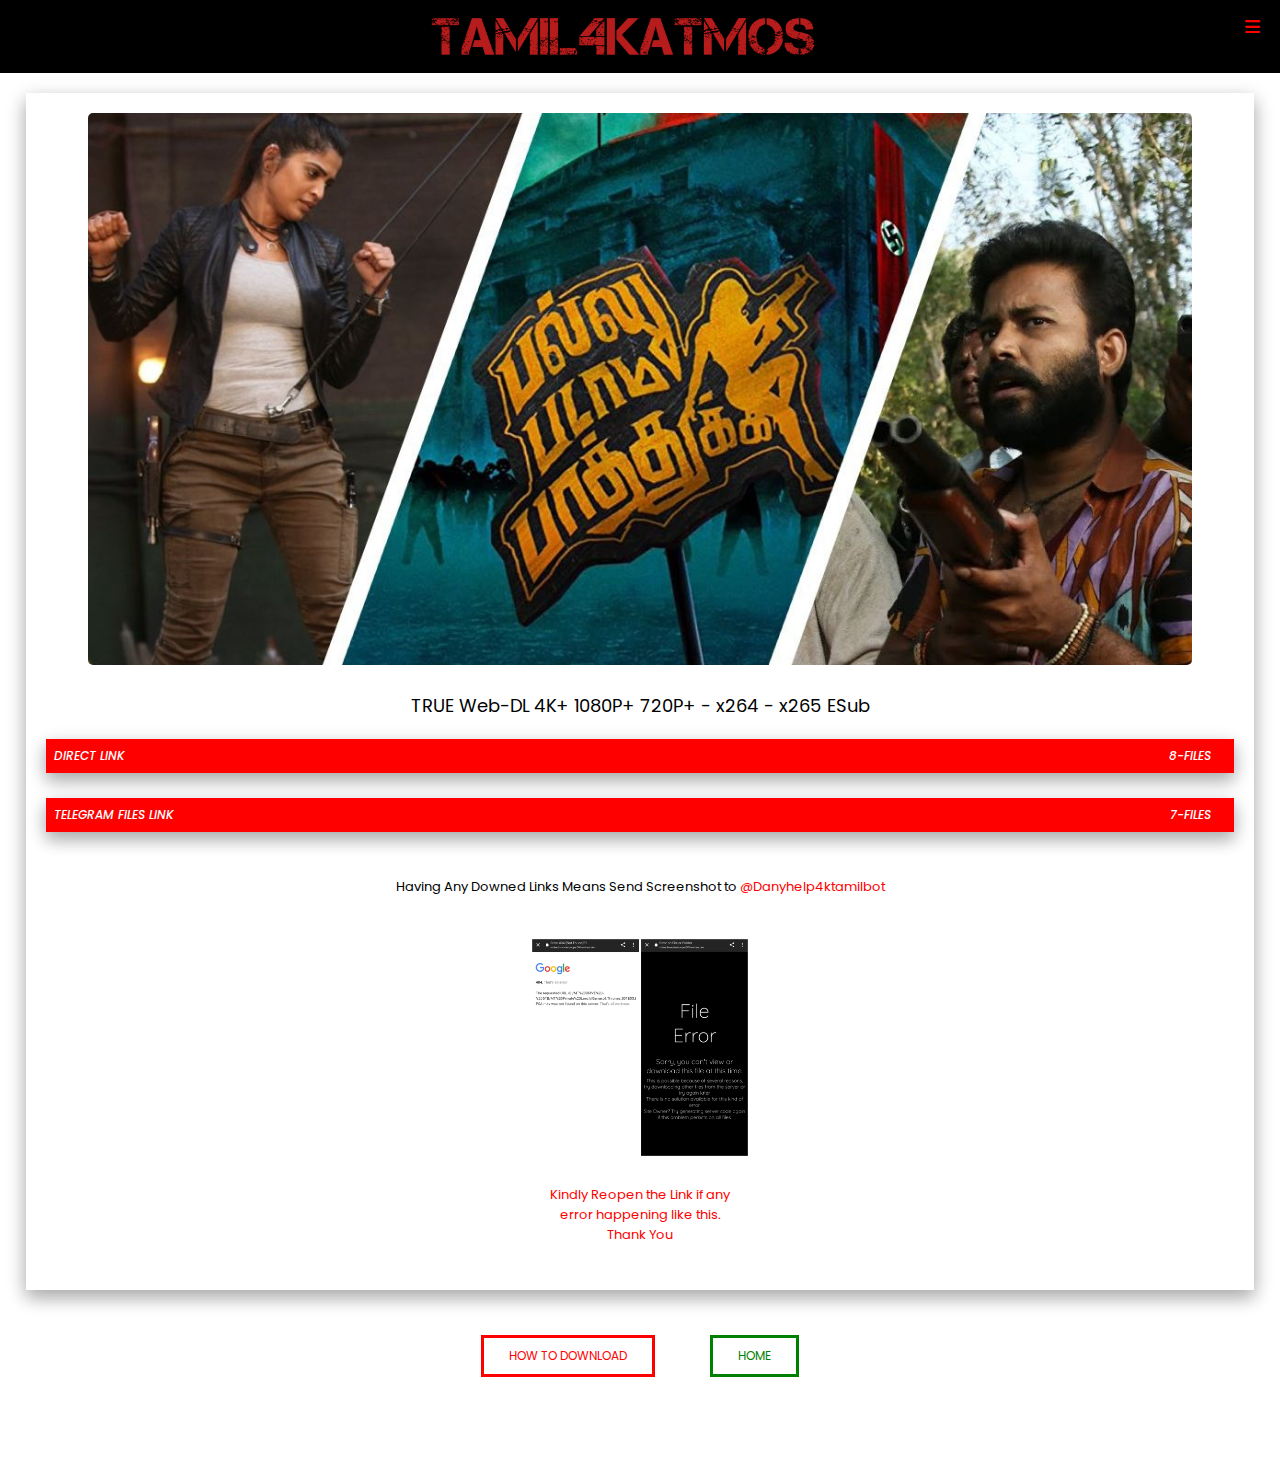
<file: movies/pallupadamapaathuko/movie.html>
<!DOCTYPE html>
<html>

<head>
    <meta name="viewport" content="width=device-width" , initial-scale="1.0">
    <title>TAMIL 4K-ATMOS</title>
    <link rel='icon' href="images/title.png" />
    <link rel="stylesheet" href="style.css">
    <link rel="preconnect" href="https://fonts.googleapis.com">
    <link rel="preconnect" href="https://fonts.gstatic.com" crossorigin>
    <link href="https://fonts.googleapis.com/css2?family=Poppins:wght@100;200;300;400;600;700&display=swap"
        rel="stylesheet">
    <link rel="stylesheet" href="https://cdnjs.cloudflare.com/ajax/libs/font-awesome/6.2.0/css/all.min.css">
</head>


<body>
    <nav>
        <div class="header">
            <a href="https://ridzys96.github.io/tamil4katmos/" Style="text-decoration:none ;"><img src="title.png" Style="text-decoration:none ;"></a>
            <div class="nav-links" id="navLinks">
                <i class="fa-solid fa-xmark" onclick="hidemenu()"></i>
                <!-----items to be here-->
            </div>

            <i class="fa-solid fa-bars " onclick="showmenu()"></i>
        </div>

        <!--------JAVASCRIPT FOR TOGGLE MENU------->
        <script>

            var navLinks = document.getElementById("navLinks");

            function hidemenu() {
                navLinks.style.right = "-300px";
            }
            function showmenu() {
                navLinks.style.right = "0";
            }

        </script>
        <script src="https://ajax.googleapis.com/ajax/libs/jquery/3.6.3/jquery.min.js"></script>
        <script>
            $(document).ready(function () {
                $("#flip1").click(function () {
                    $("#panel1").slideToggle("0.7s");
                });
            });
            $(document).ready(function () {
                $("#flip2").click(function () {
                    $("#panel2").slideToggle("0.7s");
                });
            });
            $(document).ready(function () {
                $("#flip3").click(function () {
                    $("#panel3").slideToggle("0.7s");
                });
            });
            $(document).ready(function () {
                $("#flip4").click(function () {
                    $("#panel4").slideToggle("0.7s");
                });
            });
            $(document).ready(function () {
                $("#flip5").click(function () {
                    $("#panel5").slideToggle("0.7s");
                });
            });
            $(document).ready(function () {
                $("#flip6").click(function () {
                    $("#panel6").slideToggle("0.7s");
                });
            });
            $(document).ready(function () {
                $("#flip7").click(function () {
                    $("#panel7").slideToggle("0.7s");
                });
            });
            $(document).ready(function () {
                $("#flip8").click(function () {
                    $("#panel8").slideToggle("0.7s");
                });
            });
            $(document).ready(function () {
                $("#flip9").click(function () {
                    $("#panel9").slideToggle("0.7s");
                });
            });
            $(document).ready(function () {
                $("#flip10").click(function () {
                    $("#panel10").slideToggle("0.7s");
                });
            });
            $(document).ready(function () {
                $("#flip11").click(function () {
                    $("#panel12").slideToggle("0.7s");
                });
            });
            $(document).ready(function () {
                $("#flip12").click(function () {
                    $("#panel12").slideToggle("0.7s");
                });
            });
            $(document).ready(function () {
                $("#flip13").click(function () {
                    $("#panel13").slideToggle("0.7s");
                });
            });
            $(document).ready(function () {
                $("#flip14").click(function () {
                    $("#panel14").slideToggle("0.7s");
                });
            });
            $(document).ready(function () {
                $("#flip15").click(function () {
                    $("#panel15").slideToggle("0.7s");
                });
            });
        </script>
    </nav>



    <section class="content">
        <div class="content-col">
            <img src="x.jpg"><br>
            <p class="name"> TRUE Web-DL   4K+ 1080P+ 720P+ - x264 - x265 ESub</p>
            <div>
                <div id="flip1">DIRECT LINK
                    <span class="size">8-FILES</span>
                </div>
                <div id="panel1">
                    <a href="https://link.tnlink.in/hRFGuU9" class="red" target="_blank">250MB HDRIP</a>
                    <a href="https://link.tnlink.in/FBPLX" class="green" target="_blank">400MB HDRIP</a>
                    <a href="https://link.tnlink.in/jYA4" class="yellow" target="_blank">700MB HDRIP</a>
                    <a href="https://link.tnlink.in/1J06" class="red" target="_blank">1.3GB 720P</a>
                    <a href="https://link.tnlink.in/QfjpsBVj" class="green" target="_blank">2.3GB 1080P</a>
                    <a href="https://link.tnlink.in/C0Dh" class="yellow" target="_blank">5.6GB 1080P</a><br><br>

                    <h2>HEVC x265</h2>
                    <a href="https://link.tnlink.in/MfKGZ1O" class="red" target="_blank">850MB 720P</a>
                    <a href="https://link.tnlink.in/7vg7rg" class="green" target="_blank">1.5GB 1080P</a>
                </div><br>
            </div>

            <div>
                <div id="flip2">TELEGRAM FILES LINK
                    <span class="size">7-FILES</span>
                </div>
                <div id="panel2">
                    <a href="https://link.tnlink.in/5xddmnlh" class="red" target="_blank">250MB HDRIP</a>
                    <a href="https://link.tnlink.in/NwmtSb" class="green" target="_blank">400MB HDRIP</a>
                    <a href="https://link.tnlink.in/xnOxj" class="yellow" target="_blank">700MB HDRIP</a>
                    <a href="https://link.tnlink.in/Obnjp" class="red" target="_blank">1.3GB 720P</a>
                    <a href="https://link.tnlink.in/Si1KUTuU" class="green" target="_blank">2.3GB 1080P</a>

                    <h2>HEVC x265</h2>
                    <a href="https://link.tnlink.in/rAQ7Fc" class="red" target="_blank">850MB 720P</a>
                    <a href="https://link.tnlink.in/m9wZH" class="green" target="_blank">1.5GB 1080P</a>
                </div>
            </div>


            <!---------------------------------------------COPY MIRROR------------------------------------------->


            <div style="display: none;">
                <div id="flip">DIRECT LINK
                    <span class="size">15-FILES</span>
                </div>
                <div id="panel">
                    <h1>Direct Download Links</h1>
                    <a href="" class="red" target="_blank">250MB HDRIP</a>
                    <a href="" class="green" target="_blank">450MB HDRIP</a>
                    <a href="" class="yellow" target="_blank">750MB HDRIP</a>
                    <a href="" class="red" target="_blank">1.4GB 720P</a>
                    <a href="" class="green" target="_blank">2.9GB 1080P</a>
                    <a href="" class="yellow" target="_blank">6.7GB 1080P</a><br><br>

                    <h2>HEVC x265</h2>
                    <a href="" class="red" target="_blank">950MB 720P</a>
                    <a href="" class="green" target="_blank">1.6GB 1080P</a>
                    <a href="" class="yellow" target="_blank">11GB 4K</a>
                </div>
            </div>

            <div style="display: none;">
                <div id="flip">TELEGRAM FILES LINK
                    <span class="size">15-FILES</span>
                </div>
                <div id="panel">
                    <h1>Telegram File Links</h1>
                    <a href="" class="red" target="_blank">250MB HDRIP</a>
                    <a href="" class="green" target="_blank">450MB HDRIP</a>
                    <a href="" class="yellow" target="_blank">750MB HDRIP</a>
                    <a href="" class="red" target="_blank">1.4GB 720P</a>
                    <a href="" class="green" target="_blank">2.9GB 1080P</a><br><br>

                    <h2>HEVC x265</h2>
                    <a href="" class="green" target="_blank">1.6GB 1080P</a>
                </div>
            </div>
            <br>
            <p class="error">Having Any Downed Links Means Send Screenshot to <a
                    href="https://t.me/Danyhelp4ktamilbot">@Danyhelp4ktamilbot</a></p>
            <div class="errorimg"><img src="error.png">
                <p class="error">Kindly Reopen the Link if any error happening like this. <br> Thank You </a></p>
            </div><br>
        </div>
        <a href="" class="red">HOW TO DOWNLOAD</a>
        <a href="https://ridzys96.github.io/tamil4katmos/" class="green">HOME</a><br><br>
        <br><br>
    </section>
</body>
</file>
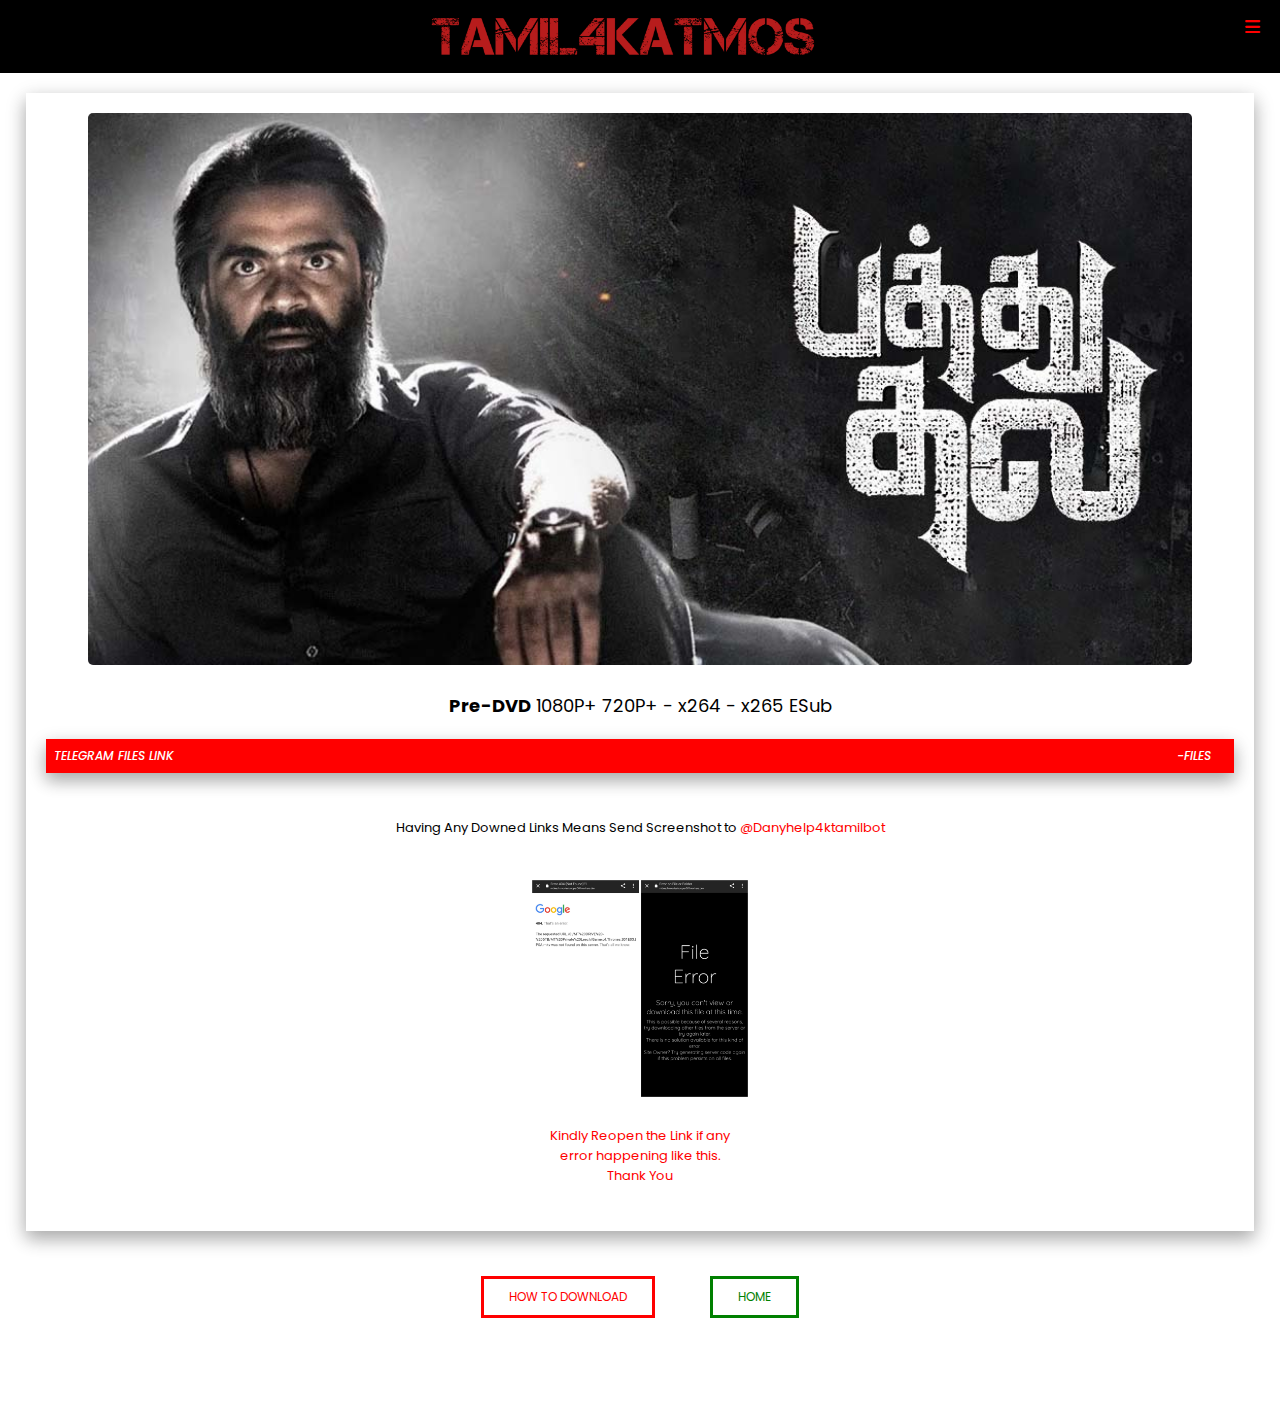
<file: movies/pathu thala/movie.html>
<!DOCTYPE html>
<html>

<head>
    <meta name="viewport" content="width=device-width" , initial-scale="1.0">
    <title>TAMIL 4K-ATMOS</title>
    <link rel='icon' href="images/title.png" />
    <link rel="stylesheet" href="style.css">
    <link rel="preconnect" href="https://fonts.googleapis.com">
    <link rel="preconnect" href="https://fonts.gstatic.com" crossorigin>
    <link href="https://fonts.googleapis.com/css2?family=Poppins:wght@100;200;300;400;600;700&display=swap"
        rel="stylesheet">
    <link rel="stylesheet" href="https://cdnjs.cloudflare.com/ajax/libs/font-awesome/6.2.0/css/all.min.css">
</head>


<body>
    <nav>
        <div class="header">
            <a href="https://ridzys96.github.io/tamil4katmos/" Style="text-decoration:none ;"><img src="title.png" Style="text-decoration:none ;"></a>
            <div class="nav-links" id="navLinks">
                <i class="fa-solid fa-xmark" onclick="hidemenu()"></i>
                <!-----items to be here-->
            </div>

            <i class="fa-solid fa-bars " onclick="showmenu()"></i>
        </div>

        <!--------JAVASCRIPT FOR TOGGLE MENU------->
        <script>

            var navLinks = document.getElementById("navLinks");

            function hidemenu() {
                navLinks.style.right = "-300px";
            }
            function showmenu() {
                navLinks.style.right = "0";
            }

        </script>
        <script src="https://ajax.googleapis.com/ajax/libs/jquery/3.6.3/jquery.min.js"></script>
        <script>
            $(document).ready(function () {
                $("#flip1").click(function () {
                    $("#panel1").slideToggle("0.7s");
                });
            });
            $(document).ready(function () {
                $("#flip2").click(function () {
                    $("#panel2").slideToggle("0.7s");
                });
            });
            $(document).ready(function () {
                $("#flip3").click(function () {
                    $("#panel3").slideToggle("0.7s");
                });
            });
            $(document).ready(function () {
                $("#flip4").click(function () {
                    $("#panel4").slideToggle("0.7s");
                });
            });
            $(document).ready(function () {
                $("#flip5").click(function () {
                    $("#panel5").slideToggle("0.7s");
                });
            });
            $(document).ready(function () {
                $("#flip6").click(function () {
                    $("#panel6").slideToggle("0.7s");
                });
            });
            $(document).ready(function () {
                $("#flip7").click(function () {
                    $("#panel7").slideToggle("0.7s");
                });
            });
            $(document).ready(function () {
                $("#flip8").click(function () {
                    $("#panel8").slideToggle("0.7s");
                });
            });
            $(document).ready(function () {
                $("#flip9").click(function () {
                    $("#panel9").slideToggle("0.7s");
                });
            });
            $(document).ready(function () {
                $("#flip10").click(function () {
                    $("#panel10").slideToggle("0.7s");
                });
            });
            $(document).ready(function () {
                $("#flip11").click(function () {
                    $("#panel12").slideToggle("0.7s");
                });
            });
            $(document).ready(function () {
                $("#flip12").click(function () {
                    $("#panel12").slideToggle("0.7s");
                });
            });
            $(document).ready(function () {
                $("#flip13").click(function () {
                    $("#panel13").slideToggle("0.7s");
                });
            });
            $(document).ready(function () {
                $("#flip14").click(function () {
                    $("#panel14").slideToggle("0.7s");
                });
            });
            $(document).ready(function () {
                $("#flip15").click(function () {
                    $("#panel15").slideToggle("0.7s");
                });
            });
        </script>
    </nav>



    <section class="content">
        <div class="content-col">
            <img src="x.jpg"><br>
            <p class="name"> <b>Pre-DVD</b> 1080P+ 720P+ - x264 - x265 ESub</p>

            <div>
                <div id="flip2">TELEGRAM FILES LINK
                    <span class="size">-FILES</span>
                </div>
                <div id="panel2">
                    <a href="https://link.tnlink.in/2PY1fu" class="red" target="_blank">250MB HDRIP</a>
                    <a href="https://link.tnlink.in/ZSd7Q" class="green" target="_blank">400MB HDRIP</a>
                    <a href="https://link.tnlink.in/HOrs0y" class="yellow" target="_blank">750MB HDRIP</a>
                    <a href="https://link.tnlink.in/Uk2wvg" class="red" target="_blank">900MB 720P</a>
                    <a href="https://link.tnlink.in/qJm4" class="red" target="_blank">1.4GB 720P</a>
                    <a href="https://link.tnlink.in/NOqd" class="green" target="_blank">2.7GB 1080P</a>
                </div>
            </div>


            <!---------------------------------------------COPY MIRROR------------------------------------------->


            <div style="display: none;">
                <div id="flip">DIRECT LINK
                    <span class="size">15-FILES</span>
                </div>
                <div id="panel">
                    <h1>Direct Download Links</h1>
                    <a href="" class="red" target="_blank">250MB HDRIP</a>
                    <a href="" class="green" target="_blank">450MB HDRIP</a>
                    <a href="" class="yellow" target="_blank">750MB HDRIP</a>
                    <a href="" class="red" target="_blank">1.4GB 720P</a>
                    <a href="" class="green" target="_blank">2.9GB 1080P</a>
                    <a href="" class="yellow" target="_blank">6.7GB 1080P</a><br><br>

                    <h2>HEVC x265</h2>
                    <a href="" class="red" target="_blank">950MB 720P</a>
                    <a href="" class="green" target="_blank">1.6GB 1080P</a>
                    <a href="" class="yellow" target="_blank">11GB 4K</a>
                </div>
            </div>

            <div style="display: none;">
                <div id="flip">TELEGRAM FILES LINK
                    <span class="size">15-FILES</span>
                </div>
                <div id="panel">
                    <h1>Telegram File Links</h1>
                    <a href="" class="red" target="_blank">250MB HDRIP</a>
                    <a href="" class="green" target="_blank">450MB HDRIP</a>
                    <a href="" class="yellow" target="_blank">750MB HDRIP</a>
                    <a href="" class="red" target="_blank">1.4GB 720P</a>
                    <a href="" class="green" target="_blank">2.9GB 1080P</a><br><br>

                    <h2>HEVC x265</h2>
                    <a href="" class="green" target="_blank">1.6GB 1080P</a>
                </div>
            </div>
            <br>
            <p class="error">Having Any Downed Links Means Send Screenshot to <a
                    href="https://t.me/Danyhelp4ktamilbot">@Danyhelp4ktamilbot</a></p>
            <div class="errorimg"><img src="error.png">
                <p class="error">Kindly Reopen the Link if any error happening like this. <br> Thank You </a></p>
            </div><br>
        </div>
        <a href="" class="red">HOW TO DOWNLOAD</a>
        <a href="https://ridzys96.github.io/tamil4katmos/" class="green">HOME</a><br><br>
        <br><br>
    </section>
</body>
</file>
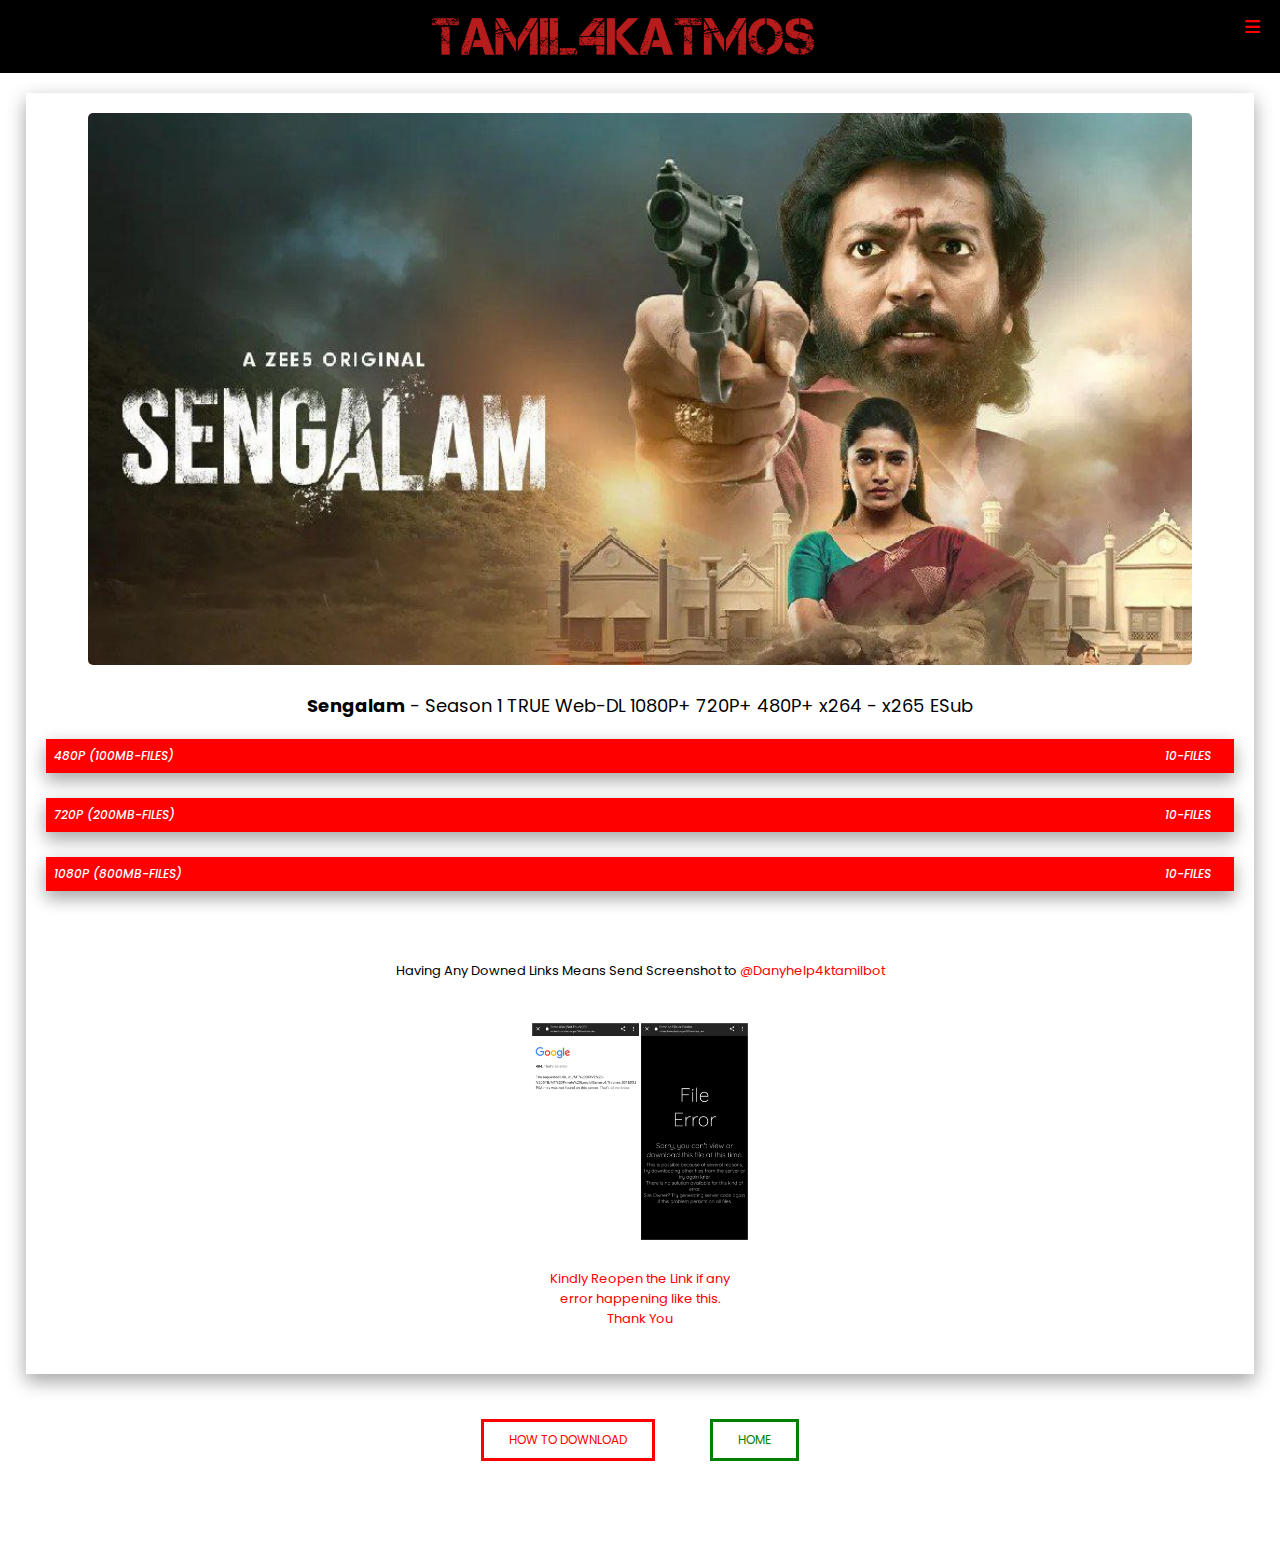
<file: movies/Sengalam/movie.html>
<!DOCTYPE html>
<html>

<head>
    <meta name="viewport" content="width=device-width" , initial-scale="1.0">
    <title>TAMIL 4K-ATMOS</title>
    <link rel='icon' href="images/title.png" />
    <link rel="stylesheet" href="style.css">
    <link rel="preconnect" href="https://fonts.googleapis.com">
    <link rel="preconnect" href="https://fonts.gstatic.com" crossorigin>
    <link href="https://fonts.googleapis.com/css2?family=Poppins:wght@100;200;300;400;600;700&display=swap"
        rel="stylesheet">
    <link rel="stylesheet" href="https://cdnjs.cloudflare.com/ajax/libs/font-awesome/6.2.0/css/all.min.css">
</head>


<body>
    <nav>
        <div class="header">
            <a href="https://ridzys96.github.io/tamil4katmos/" Style="text-decoration:none ;"><img src="title.png" Style="text-decoration:none ;"></a>
            <div class="nav-links" id="navLinks">
                <i class="fa-solid fa-xmark" onclick="hidemenu()"></i>
                <!-----items to be here-->
            </div>

            <i class="fa-solid fa-bars " onclick="showmenu()"></i>
        </div>

        <!--------JAVASCRIPT FOR TOGGLE MENU------->
        <script>

            var navLinks = document.getElementById("navLinks");

            function hidemenu() {
                navLinks.style.right = "-300px";
            }
            function showmenu() {
                navLinks.style.right = "0";
            }

        </script>
        <script src="https://ajax.googleapis.com/ajax/libs/jquery/3.6.3/jquery.min.js"></script>
        <script>
            $(document).ready(function () {
                $("#flip1").click(function () {
                    $("#panel1").slideToggle("0.7s");
                });
            });
            $(document).ready(function () {
                $("#flip2").click(function () {
                    $("#panel2").slideToggle("0.7s");
                });
            });
            $(document).ready(function () {
                $("#flip3").click(function () {
                    $("#panel3").slideToggle("0.7s");
                });
            });
            $(document).ready(function () {
                $("#flip4").click(function () {
                    $("#panel4").slideToggle("0.7s");
                });
            });
            $(document).ready(function () {
                $("#flip5").click(function () {
                    $("#panel5").slideToggle("0.7s");
                });
            });
            $(document).ready(function () {
                $("#flip6").click(function () {
                    $("#panel6").slideToggle("0.7s");
                });
            });
            $(document).ready(function () {
                $("#flip7").click(function () {
                    $("#panel7").slideToggle("0.7s");
                });
            });
            $(document).ready(function () {
                $("#flip8").click(function () {
                    $("#panel8").slideToggle("0.7s");
                });
            });
            $(document).ready(function () {
                $("#flip9").click(function () {
                    $("#panel9").slideToggle("0.7s");
                });
            });
            $(document).ready(function () {
                $("#flip10").click(function () {
                    $("#panel10").slideToggle("0.7s");
                });
            });
            $(document).ready(function () {
                $("#flip11").click(function () {
                    $("#panel12").slideToggle("0.7s");
                });
            });
            $(document).ready(function () {
                $("#flip12").click(function () {
                    $("#panel12").slideToggle("0.7s");
                });
            });
            $(document).ready(function () {
                $("#flip13").click(function () {
                    $("#panel13").slideToggle("0.7s");
                });
            });
            $(document).ready(function () {
                $("#flip14").click(function () {
                    $("#panel14").slideToggle("0.7s");
                });
            });
            $(document).ready(function () {
                $("#flip15").click(function () {
                    $("#panel15").slideToggle("0.7s");
                });
            });
        </script>
    </nav>



    <section class="content">
        <div class="content-col">
            <img src="x.jpg"><br>
            <p class="name"> <b>Sengalam</b> - Season 1 TRUE Web-DL 1080P+ 720P+ 480P+  x264 - x265 ESub</p>
            <div>
                <div id="flip1">480P (100MB-FILES)
                    <span class="size">10-FILES</span>
                </div>
                <div id="panel1">
                    <h1>DIRECT FILES LINK</h1>
                    <a href="https://link.tnlink.in/Hjgjd" class="red" target="_blank">Episode 1</a>
                    <a href="https://link.tnlink.in/vMS0" class="green" target="_blank">Episode 2</a>
                    <a href="https://link.tnlink.in/2oDGuX" class="yellow" target="_blank">Episode 3</a>
                    <a href="https://link.tnlink.in/YxLlG" class="red" target="_blank">Episode 4</a>
                    <a href="https://link.tnlink.in/0deW4Y" class="green" target="_blank">Episode 5</a>
                    <a href="https://link.tnlink.in/ZywCVpVA" class="yellow" target="_blank">Episode 6</a>
                    <a href="https://link.tnlink.in/5iuiK5c" class="red" target="_blank">Episode 7</a>
                    <a href="https://link.tnlink.in/bQVM" class="green" target="_blank">Episode 8</a>
                    <a href="https://link.tnlink.in/2bEh" class="yellow" target="_blank">Episode 9</a><br><br>
                    
                    <h1>TELEGRAM FILES LINK</h1>
                    <a href="https://link.tnlink.in/l1oPQZ" class="green" target="_blank">All Episode </a>
                </div><br>
            </div>

            <div>
                <div id="flip2">720P (200MB-FILES)
                    <span class="size">10-FILES</span>
                </div>
                <div id="panel2">
                    <h1>DIRECT FILES LINK</h1>
                    <a href="https://link.tnlink.in/ILsTL7t6" class="red" target="_blank">Episode 1</a>
                    <a href="https://link.tnlink.in/p2Exlm" class="green" target="_blank">Episode 2</a>
                    <a href="https://link.tnlink.in/MAJdj" class="yellow" target="_blank">Episode 3</a>
                    <a href="https://link.tnlink.in/6gk9" class="red" target="_blank">Episode 4</a>
                    <a href="https://link.tnlink.in/59Ttm" class="green" target="_blank">Episode 5</a>
                    <a href="https://link.tnlink.in/Zi9u8qx" class="yellow" target="_blank">Episode 6</a>
                    <a href="https://link.tnlink.in/au8SE" class="red" target="_blank">Episode 7</a>
                    <a href="https://link.tnlink.in/v22dyxtf" class="green" target="_blank">Episode 8</a>
                    <a href="https://link.tnlink.in/kKNM9H61" class="yellow" target="_blank">Episode 9</a><br><br>
                    
                    <h1>TELEGRAM FILES LINK</h1>
                    <a href="https://link.tnlink.in/cJBEgU" class="green" target="_blank">All Episode </a>
                </div><br>
            </div>

            <div>
                <div id="flip3">1080P (800MB-FILES)
                    <span class="size">10-FILES</span>
                </div>
                <div id="panel3">
                    <h1>DIRECT FILES LINK</h1>
                    <a href="https://link.tnlink.in/bjXq" class="red" target="_blank">Episode 1</a>
                    <a href="https://link.tnlink.in/Sl953" class="green" target="_blank">Episode 2</a>
                    <a href="https://link.tnlink.in/5hN8iGHv" class="yellow" target="_blank">Episode 3</a>
                    <a href="https://link.tnlink.in/IKVDxT" class="red" target="_blank">Episode 4</a>
                    <a href="https://link.tnlink.in/E4vI9jeN" class="green" target="_blank">Episode 5</a>
                    <a href="https://link.tnlink.in/eIc5yKP" class="yellow" target="_blank">Episode 6</a>
                    <a href="https://link.tnlink.in/2AytmNY" class="red" target="_blank">Episode 7</a>
                    <a href="https://link.tnlink.in/v3bMR" class="green" target="_blank">Episode 8</a>
                    <a href="https://link.tnlink.in/gXXKNCO" class="yellow" target="_blank">Episode 9</a><br><br>
                    
                    <h1>TELEGRAM FILES LINK</h1>
                    <a href="https://link.tnlink.in/bCD7DpU" class="green" target="_blank">All Episode </a>
                </div><br>
            </div>


            <!---------------------------------------------COPY MIRROR------------------------------------------->


            <div style="display: none;">
                <div id="flip">DIRECT LINK
                    <span class="size">15-FILES</span>
                </div>
                <div id="panel">
                    <h1>Direct Download Links</h1>
                    <a href="" class="red" target="_blank">250MB HDRIP</a>
                    <a href="" class="green" target="_blank">450MB HDRIP</a>
                    <a href="" class="yellow" target="_blank">750MB HDRIP</a>
                    <a href="" class="red" target="_blank">1.4GB 720P</a>
                    <a href="" class="green" target="_blank">2.9GB 1080P</a>
                    <a href="" class="yellow" target="_blank">6.7GB 1080P</a><br><br>

                    <h2>HEVC x265</h2>
                    <a href="" class="red" target="_blank">950MB 720P</a>
                    <a href="" class="green" target="_blank">1.6GB 1080P</a>
                    <a href="" class="yellow" target="_blank">11GB 4K</a>
                </div>
            </div>

            <div style="display: none;">
                <div id="flip">TELEGRAM FILES LINK
                    <span class="size">15-FILES</span>
                </div>
                <div id="panel">
                    <h1>Telegram File Links</h1>
                    <a href="" class="red" target="_blank">250MB HDRIP</a>
                    <a href="" class="green" target="_blank">450MB HDRIP</a>
                    <a href="" class="yellow" target="_blank">750MB HDRIP</a>
                    <a href="" class="red" target="_blank">1.4GB 720P</a>
                    <a href="" class="green" target="_blank">2.9GB 1080P</a><br><br>

                    <h2>HEVC x265</h2>
                    <a href="" class="green" target="_blank">1.6GB 1080P</a>
                </div>
            </div>
            <br>
            <p class="error">Having Any Downed Links Means Send Screenshot to <a
                    href="https://t.me/Danyhelp4ktamilbot">@Danyhelp4ktamilbot</a></p>
            <div class="errorimg"><img src="error.png">
                <p class="error">Kindly Reopen the Link if any error happening like this. <br> Thank You </a></p>
            </div><br>
        </div>
        <a href="" class="red">HOW TO DOWNLOAD</a>
        <a href="https://ridzys96.github.io/tamil4katmos/" class="green">HOME</a><br><br>
        <br><br>
    </section>
</body>
</file>
<file: movies/avatar/style.css>
* {
    margin: 0;
    padding: 0%;
    font-family: 'Poppins', sans-serif;
}

a {
    color: #fff;
    text-decoration: none;
}

h1 {
    color: rgb(255, 0, 0);
    font-family: verdana;
    text-align: center;
    padding-top: 10px;
    padding-bottom: 10px;
    font-size: 15px;
}

h2 {
    color: green;
    font-family: verdana;
    text-align: center;
    padding-top: 5px;
    font-size: 12px;
}

body {
    background-color: rgb(255, 255, 255);
}

body::-webkit-scrollbar{
    display: none;
}

/*----------header-----*/
.header {
    text-align: center;
    background: #000000;
    color: rgb(0, 0, 0);
}

.header img {
    width: 30%;
}

@media(max-width:700px) {
    .header img {
        width: 70%;
    }

    .contents .noresults {
        font-size: 13px;
    }
}


/*-----nav links------*/
.nav-links ul li {
    display: block;
}



.nav-links {
    position: fixed;
    background: red;
    height: 100vh;
    width: 250px;
    top: 0;
    right: -300px;
    text-align: left;
    z-index: 2;
    transition-duration: 0.5s;
}

nav .fa-solid {
    display: block;
    color: red;
    font-size: 17px;
    cursor: pointer;
    float: right;
    margin-top: 18px;
    margin-right: 20px;
}



/*---------buttons------------*/

.red {
    border: 3px solid red;
    display: inline-block;
    text-decoration: none;
    color: red;
    font-size: 12px;
    padding: 09px 25px;
    background: white;
    position: relative;
    cursor: pointer;
    margin: 2%;
}

.red:hover {
    border: 3px solid red;
    background: red;
    color: white;
    transition: 0.2s;
}

.yellow {
    border: 3px solid yellowgreen;
    display: inline-block;
    text-decoration: none;
    color: yellowgreen;
    font-size: 12px;
    padding: 09px 25px;
    background: white;
    position: relative;
    cursor: pointer;
    margin: 2%;
}

.yellow:hover {
    border: 3px solid yellowgreen;
    background: yellowgreen;
    color: white;
    transition: 0.2s;
}

.green {
    border: 3px solid green;
    display: inline-block;
    text-decoration: none;
    color: green;
    font-size: 12px;
    padding: 09px 25px;
    background: rgb(255, 255, 255);
    position: relative;
    cursor: pointer;
    margin: 2%;
}

.green:hover {
    border: 3px solid green;
    background: green;
    color: white;
    transition: 0.2s;
}

/*----pics-------*/

.content {
    width: 99%;
    margin: auto;
    text-align: center;
}

.content-col {
    position: relative;
    box-shadow: 0 8px 16px 0 rgba(0, 0, 0, 0.2), 0 6px 20px 0 rgba(0, 0, 0, 0.19);
    text-align: center;
    margin: 20px;
}

.content-col img {
    margin-top: 20px;
    width: 90%;
    border-radius: 5px;
}

.name{
    text-align: center;
    margin: 20px;
    font-size: 18px;
}

.error{
    text-align: center;
    margin: 20px;
    font-size: 13px;
}

.error a{
    color: #ff0000;
}

.errorimg{
    text-align: center;
    width: 20%;
    position: relative;
    margin: auto;
    color: #ff0000;
}

@media(max-width:700px) {
    .green {
        font-size: 9px;
    }

    .red {
        font-size: 9px;
    }

    .yellow {
        font-size: 9px;
    }

    .name{
        font-size: 15px;
    }

    .error{
        font-size: 10px;
    }

    .errorimg{
        text-align: center;
        width: 60%;
        position: relative;
        margin: auto;
        color: #ff0000;
    }
}

/*------------------- Toggle-1----------------------------*/

#panel1 {
    padding: 5px;
    text-align: center;
    background-color: #ffffff;
    border: solid 2px #ff0000;
    padding: 50px;
    display: none;
    box-shadow: 0 8px 16px 0 rgba(0, 0, 0, 0.2), 0 6px 20px 0 rgba(0, 0, 0, 0.19);
    text-align: center;
    margin-left: 20px;
    margin-right: 20px;
}

#flip1 {
    margin-left: 20px;
    margin-right: 20px;
    padding: 5px;
    background-color: #ff0000;
    border: solid 3px #ff0000;
    color: white;
    box-shadow: 0 8px 16px 0 rgba(0, 0, 0, 0.2), 0 6px 20px 0 rgba(0, 0, 0, 0.19);
    text-align: left;
    font-size: 12px;
    font-style: oblique;
    font-weight: 500;
}

#flip1:hover {
    background-color: rgb(214, 214, 214);
    color: rgb(0, 0, 0);
    transition: 0.4s;
    border: solid 3px rgb(214, 214, 214);
}

#flip1 .size {
    float: right;
    padding-right: 15px;
}

/*------------------- Toggle-2----------------------------*/

#panel2 {
    padding: 5px;
    text-align: center;
    background-color: #ffffff;
    border: solid 2px #ff0000;
    padding: 50px;
    display: none;
    box-shadow: 0 8px 16px 0 rgba(0, 0, 0, 0.2), 0 6px 20px 0 rgba(0, 0, 0, 0.19);
    text-align: center;
    margin-left: 20px;
    margin-right: 20px;
}

#flip2 {
    margin-left: 20px;
    margin-right: 20px;
    padding: 5px;
    background-color: #ff0000;
    border: solid 3px #ff0000;
    color: white;
    box-shadow: 0 8px 16px 0 rgba(0, 0, 0, 0.2), 0 6px 20px 0 rgba(0, 0, 0, 0.19);
    text-align: left;
    font-size: 12px;
    font-style: oblique;
    font-weight: 500;
}

#flip2:hover {
    background-color: rgb(214, 214, 214);
    color: rgb(0, 0, 0);
    transition: 0.4s;
    border: solid 3px rgb(214, 214, 214);
}

#flip2 .size {
    float: right;
    padding-right: 15px;
}

/*------------------- Toggle-3----------------------------*/

#panel3 {
    padding: 5px;
    text-align: center;
    background-color: #ffffff;
    border: solid 2px #ff0000;
    padding: 50px;
    display: none;
    box-shadow: 0 8px 16px 0 rgba(0, 0, 0, 0.2), 0 6px 20px 0 rgba(0, 0, 0, 0.19);
    text-align: center;
    margin-left: 20px;
    margin-right: 20px;
}

#flip3 {
    margin-left: 20px;
    margin-right: 20px;
    padding: 5px;
    background-color: #ff0000;
    border: solid 3px #ff0000;
    color: white;
    box-shadow: 0 8px 16px 0 rgba(0, 0, 0, 0.2), 0 6px 20px 0 rgba(0, 0, 0, 0.19);
    text-align: left;
    font-size: 12px;
    font-style: oblique;
    font-weight: 500;
}

#flip3:hover {
    background-color: rgb(214, 214, 214);
    color: rgb(0, 0, 0);
    transition: 0.4s;
    border: solid 3px rgb(214, 214, 214);
}

#flip3 .size {
    float: right;
    padding-right: 15px;
}

/*------------------- Toggle-4----------------------------*/

#panel4 {
    padding: 5px;
    text-align: center;
    background-color: #ffffff;
    border: solid 2px #ff0000;
    padding: 50px;
    display: none;
    box-shadow: 0 8px 16px 0 rgba(0, 0, 0, 0.2), 0 6px 20px 0 rgba(0, 0, 0, 0.19);
    text-align: center;
    margin-left: 20px;
    margin-right: 20px;
}

#flip4 {
    margin-left: 20px;
    margin-right: 20px;
    padding: 5px;
    background-color: #ff0000;
    border: solid 3px #ff0000;
    color: white;
    box-shadow: 0 8px 16px 0 rgba(0, 0, 0, 0.2), 0 6px 20px 0 rgba(0, 0, 0, 0.19);
    text-align: left;
    font-size: 12px;
    font-style: oblique;
    font-weight: 500;
}

#flip4:hover {
    background-color: rgb(214, 214, 214);
    color: rgb(0, 0, 0);
    transition: 0.4s;
    border: solid 3px rgb(214, 214, 214);
}

#flip4 .size {
    float: right;
    padding-right: 15px;
}

/*------------------- Toggle-5----------------------------*/

#panel5 {
    padding: 5px;
    text-align: center;
    background-color: #ffffff;
    border: solid 2px #ff0000;
    padding: 50px;
    display: none;
    box-shadow: 0 8px 16px 0 rgba(0, 0, 0, 0.2), 0 6px 20px 0 rgba(0, 0, 0, 0.19);
    text-align: center;
    margin-left: 20px;
    margin-right: 20px;
}

#flip5 {
    margin-left: 20px;
    margin-right: 20px;
    padding: 5px;
    background-color: #ff0000;
    border: solid 3px #ff0000;
    color: white;
    box-shadow: 0 8px 16px 0 rgba(0, 0, 0, 0.2), 0 6px 20px 0 rgba(0, 0, 0, 0.19);
    text-align: left;
    font-size: 12px;
    font-style: oblique;
    font-weight: 500;
}

#flip5:hover {
    background-color: rgb(214, 214, 214);
    color: rgb(0, 0, 0);
    transition: 0.4s;
    border: solid 3px rgb(214, 214, 214);
}

#flip5 .size {
    float: right;
    padding-right: 15px;
}

/*------------------- Toggle-6----------------------------*/

#panel6 {
    padding: 5px;
    text-align: center;
    background-color: #ffffff;
    border: solid 2px #ff0000;
    padding: 50px;
    display: none;
    box-shadow: 0 8px 16px 0 rgba(0, 0, 0, 0.2), 0 6px 20px 0 rgba(0, 0, 0, 0.19);
    text-align: center;
    margin-left: 20px;
    margin-right: 20px;
}

#flip6 {
    margin-left: 20px;
    margin-right: 20px;
    padding: 5px;
    background-color: #ff0000;
    border: solid 3px #ff0000;
    color: white;
    box-shadow: 0 8px 16px 0 rgba(0, 0, 0, 0.2), 0 6px 20px 0 rgba(0, 0, 0, 0.19);
    text-align: left;
    font-size: 12px;
    font-style: oblique;
    font-weight: 500;
}

#flip6:hover {
    background-color: rgb(214, 214, 214);
    color: rgb(0, 0, 0);
    transition: 0.4s;
    border: solid 3px rgb(214, 214, 214);
}

#flip6 .size {
    float: right;
    padding-right: 15px;
}

/*------------------- Toggle-7----------------------------*/

#panel7 {
    padding: 5px;
    text-align: center;
    background-color: #ffffff;
    border: solid 2px #ff0000;
    padding: 50px;
    display: none;
    box-shadow: 0 8px 16px 0 rgba(0, 0, 0, 0.2), 0 6px 20px 0 rgba(0, 0, 0, 0.19);
    text-align: center;
    margin-left: 20px;
    margin-right: 20px;
}

#flip7 {
    margin-left: 20px;
    margin-right: 20px;
    padding: 5px;
    background-color: #ff0000;
    border: solid 3px #ff0000;
    color: white;
    box-shadow: 0 8px 16px 0 rgba(0, 0, 0, 0.2), 0 6px 20px 0 rgba(0, 0, 0, 0.19);
    text-align: left;
    font-size: 12px;
    font-style: oblique;
    font-weight: 500;
}

#flip7:hover {
    background-color: rgb(214, 214, 214);
    color: rgb(0, 0, 0);
    transition: 0.4s;
    border: solid 3px rgb(214, 214, 214);
}

#flip7 .size {
    float: right;
    padding-right: 15px;
}

/*------------------- Toggle-8----------------------------*/

#panel8 {
    padding: 5px;
    text-align: center;
    background-color: #ffffff;
    border: solid 2px #ff0000;
    padding: 50px;
    display: none;
    box-shadow: 0 8px 16px 0 rgba(0, 0, 0, 0.2), 0 6px 20px 0 rgba(0, 0, 0, 0.19);
    text-align: center;
    margin-left: 20px;
    margin-right: 20px;
}

#flip8 {
    margin-left: 20px;
    margin-right: 20px;
    padding: 5px;
    background-color: #ff0000;
    border: solid 3px #ff0000;
    color: white;
    box-shadow: 0 8px 16px 0 rgba(0, 0, 0, 0.2), 0 6px 20px 0 rgba(0, 0, 0, 0.19);
    text-align: left;
    font-size: 12px;
    font-style: oblique;
    font-weight: 500;
}

#flip8:hover {
    background-color: rgb(214, 214, 214);
    color: rgb(0, 0, 0);
    transition: 0.4s;
    border: solid 3px rgb(214, 214, 214);
}

#flip8 .size {
    float: right;
    padding-right: 15px;
}

/*------------------- Toggle-9----------------------------*/

#panel9 {
    padding: 5px;
    text-align: center;
    background-color: #ffffff;
    border: solid 2px #ff0000;
    padding: 50px;
    display: none;
    box-shadow: 0 8px 16px 0 rgba(0, 0, 0, 0.2), 0 6px 20px 0 rgba(0, 0, 0, 0.19);
    text-align: center;
    margin-left: 20px;
    margin-right: 20px;
}

#flip9 {
    margin-left: 20px;
    margin-right: 20px;
    padding: 5px;
    background-color: #ff0000;
    border: solid 3px #ff0000;
    color: white;
    box-shadow: 0 8px 16px 0 rgba(0, 0, 0, 0.2), 0 6px 20px 0 rgba(0, 0, 0, 0.19);
    text-align: left;
    font-size: 12px;
    font-style: oblique;
    font-weight: 500;
}

#flip9:hover {
    background-color: rgb(214, 214, 214);
    color: rgb(0, 0, 0);
    transition: 0.4s;
    border: solid 3px rgb(214, 214, 214);
}

#flip9 .size {
    float: right;
    padding-right: 15px;
}

/*------------------- Toggle-10----------------------------*/

#panel10 {
    padding: 5px;
    text-align: center;
    background-color: #ffffff;
    border: solid 2px #ff0000;
    padding: 50px;
    display: none;
    box-shadow: 0 8px 16px 0 rgba(0, 0, 0, 0.2), 0 6px 20px 0 rgba(0, 0, 0, 0.19);
    text-align: center;
    margin-left: 20px;
    margin-right: 20px;
}

#flip10 {
    margin-left: 20px;
    margin-right: 20px;
    padding: 5px;
    background-color: #ff0000;
    border: solid 3px #ff0000;
    color: white;
    box-shadow: 0 8px 16px 0 rgba(0, 0, 0, 0.2), 0 6px 20px 0 rgba(0, 0, 0, 0.19);
    text-align: left;
    font-size: 12px;
    font-style: oblique;
    font-weight: 500;
}

#flip10:hover {
    background-color: rgb(214, 214, 214);
    color: rgb(0, 0, 0);
    transition: 0.4s;
    border: solid 3px rgb(214, 214, 214);
}

#flip10 .size {
    float: right;
    padding-right: 15px;
}

/*------------------- Toggle-11----------------------------*/

#panel11 {
    padding: 5px;
    text-align: center;
    background-color: #ffffff;
    border: solid 2px #ff0000;
    padding: 50px;
    display: none;
    box-shadow: 0 8px 16px 0 rgba(0, 0, 0, 0.2), 0 6px 20px 0 rgba(0, 0, 0, 0.19);
    text-align: center;
    margin-left: 20px;
    margin-right: 20px;
}

#flip11 {
    margin-left: 20px;
    margin-right: 20px;
    padding: 5px;
    background-color: #ff0000;
    border: solid 3px #ff0000;
    color: white;
    box-shadow: 0 8px 16px 0 rgba(0, 0, 0, 0.2), 0 6px 20px 0 rgba(0, 0, 0, 0.19);
    text-align: left;
    font-size: 12px;
    font-style: oblique;
    font-weight: 500;
}

#flip11:hover {
    background-color: rgb(214, 214, 214);
    color: rgb(0, 0, 0);
    transition: 0.4s;
    border: solid 3px rgb(214, 214, 214);
}

#flip11 .size {
    float: right;
    padding-right: 15px;
}

/*------------------- Toggle-12----------------------------*/

#panel12 {
    padding: 5px;
    text-align: center;
    background-color: #ffffff;
    border: solid 2px #ff0000;
    padding: 50px;
    display: none;
    box-shadow: 0 8px 16px 0 rgba(0, 0, 0, 0.2), 0 6px 20px 0 rgba(0, 0, 0, 0.19);
    text-align: center;
    margin-left: 20px;
    margin-right: 20px;
}

#flip12 {
    margin-left: 20px;
    margin-right: 20px;
    padding: 5px;
    background-color: #ff0000;
    border: solid 3px #ff0000;
    color: white;
    box-shadow: 0 8px 16px 0 rgba(0, 0, 0, 0.2), 0 6px 20px 0 rgba(0, 0, 0, 0.19);
    text-align: left;
    font-size: 12px;
    font-style: oblique;
    font-weight: 500;
}

#flip12:hover {
    background-color: rgb(214, 214, 214);
    color: rgb(0, 0, 0);
    transition: 0.4s;
    border: solid 3px rgb(214, 214, 214);
}

#flip12 .size {
    float: right;
    padding-right: 15px;
}

/*------------------- Toggle-13----------------------------*/

#panel13 {
    padding: 5px;
    text-align: center;
    background-color: #ffffff;
    border: solid 2px #ff0000;
    padding: 50px;
    display: none;
    box-shadow: 0 8px 16px 0 rgba(0, 0, 0, 0.2), 0 6px 20px 0 rgba(0, 0, 0, 0.19);
    text-align: center;
    margin-left: 20px;
    margin-right: 20px;
}

#flip13 {
    margin-left: 20px;
    margin-right: 20px;
    padding: 5px;
    background-color: #ff0000;
    border: solid 3px #ff0000;
    color: white;
    box-shadow: 0 8px 16px 0 rgba(0, 0, 0, 0.2), 0 6px 20px 0 rgba(0, 0, 0, 0.19);
    text-align: left;
    font-size: 12px;
    font-style: oblique;
    font-weight: 500;
}

#flip13:hover {
    background-color: rgb(214, 214, 214);
    color: rgb(0, 0, 0);
    transition: 0.4s;
    border: solid 3px rgb(214, 214, 214);
}

#flip13 .size {
    float: right;
    padding-right: 15px;
}

/*------------------- Toggle-14----------------------------*/

#panel14 {
    padding: 5px;
    text-align: center;
    background-color: #ffffff;
    border: solid 2px #ff0000;
    padding: 50px;
    display: none;
    box-shadow: 0 8px 16px 0 rgba(0, 0, 0, 0.2), 0 6px 20px 0 rgba(0, 0, 0, 0.19);
    text-align: center;
    margin-left: 20px;
    margin-right: 20px;
}

#flip14 {
    margin-left: 20px;
    margin-right: 20px;
    padding: 5px;
    background-color: #ff0000;
    border: solid 3px #ff0000;
    color: white;
    box-shadow: 0 8px 16px 0 rgba(0, 0, 0, 0.2), 0 6px 20px 0 rgba(0, 0, 0, 0.19);
    text-align: left;
    font-size: 12px;
    font-style: oblique;
    font-weight: 500;
}

#flip14:hover {
    background-color: rgb(214, 214, 214);
    color: rgb(0, 0, 0);
    transition: 0.4s;
    border: solid 3px rgb(214, 214, 214);
}

#flip14 .size {
    float: right;
    padding-right: 15px;
}

/*------------------- Toggle-15----------------------------*/

#panel15 {
    padding: 5px;
    text-align: center;
    background-color: #ffffff;
    border: solid 2px #ff0000;
    padding: 50px;
    display: none;
    box-shadow: 0 8px 16px 0 rgba(0, 0, 0, 0.2), 0 6px 20px 0 rgba(0, 0, 0, 0.19);
    text-align: center;
    margin-left: 20px;
    margin-right: 20px;
}

#flip15 {
    margin-left: 20px;
    margin-right: 20px;
    padding: 5px;
    background-color: #ff0000;
    border: solid 3px #ff0000;
    color: white;
    box-shadow: 0 8px 16px 0 rgba(0, 0, 0, 0.2), 0 6px 20px 0 rgba(0, 0, 0, 0.19);
    text-align: left;
    font-size: 12px;
    font-style: oblique;
    font-weight: 500;
}

#flip15:hover {
    background-color: rgb(214, 214, 214);
    color: rgb(0, 0, 0);
    transition: 0.4s;
    border: solid 3px rgb(214, 214, 214);
}

#flip15 .size {
    float: right;
    padding-right: 15px;
}
</file>
<file: movies/breaking bad/style.css>
* {
    margin: 0;
    padding: 0%;
    font-family: 'Poppins', sans-serif;
}

a {
    color: #fff;
    text-decoration: none;
}

h1 {
    color: rgb(255, 0, 0);
    font-family: verdana;
    text-align: center;
    padding-top: 10px;
    padding-bottom: 10px;
    font-size: 15px;
}

h2 {
    color: green;
    font-family: verdana;
    text-align: center;
    padding-top: 5px;
    font-size: 12px;
}

body {
    background-color: rgb(255, 255, 255);
}

body::-webkit-scrollbar{
    display: none;
}

/*----------header-----*/
.header {
    text-align: center;
    background: #000000;
    color: rgb(0, 0, 0);
}

.header img {
    width: 30%;
}

@media(max-width:700px) {
    .header img {
        width: 70%;
    }

    .contents .noresults {
        font-size: 13px;
    }
}


/*-----nav links------*/
.nav-links ul li {
    display: block;
}



.nav-links {
    position: fixed;
    background: red;
    height: 100vh;
    width: 250px;
    top: 0;
    right: -300px;
    text-align: left;
    z-index: 2;
    transition-duration: 0.5s;
}

nav .fa-solid {
    display: block;
    color: red;
    font-size: 17px;
    cursor: pointer;
    float: right;
    margin-top: 18px;
    margin-right: 20px;
}



/*---------buttons------------*/

.red {
    border: 3px solid red;
    display: inline-block;
    text-decoration: none;
    color: red;
    font-size: 12px;
    padding: 09px 25px;
    background: white;
    position: relative;
    cursor: pointer;
    margin: 2%;
}

.red:hover {
    border: 3px solid red;
    background: red;
    color: white;
    transition: 0.2s;
}

.yellow {
    border: 3px solid yellowgreen;
    display: inline-block;
    text-decoration: none;
    color: yellowgreen;
    font-size: 12px;
    padding: 09px 25px;
    background: white;
    position: relative;
    cursor: pointer;
    margin: 2%;
}

.yellow:hover {
    border: 3px solid yellowgreen;
    background: yellowgreen;
    color: white;
    transition: 0.2s;
}

.green {
    border: 3px solid green;
    display: inline-block;
    text-decoration: none;
    color: green;
    font-size: 12px;
    padding: 09px 25px;
    background: rgb(255, 255, 255);
    position: relative;
    cursor: pointer;
    margin: 2%;
}

.green:hover {
    border: 3px solid green;
    background: green;
    color: white;
    transition: 0.2s;
}

/*----pics-------*/

.content {
    width: 99%;
    margin: auto;
    text-align: center;
}

.content-col {
    position: relative;
    box-shadow: 0 8px 16px 0 rgba(0, 0, 0, 0.2), 0 6px 20px 0 rgba(0, 0, 0, 0.19);
    text-align: center;
    margin: 20px;
}

.content-col img {
    margin-top: 20px;
    width: 90%;
    border-radius: 5px;
}

.name{
    text-align: center;
    margin: 20px;
    font-size: 18px;
}

.error{
    text-align: center;
    margin: 20px;
    font-size: 13px;
}

.error a{
    color: #ff0000;
}

.errorimg{
    text-align: center;
    width: 20%;
    position: relative;
    margin: auto;
    color: #ff0000;
}

@media(max-width:700px) {
    .green {
        font-size: 9px;
    }

    .red {
        font-size: 9px;
    }

    .yellow {
        font-size: 9px;
    }

    .name{
        font-size: 15px;
    }

    .error{
        font-size: 10px;
    }

    .errorimg{
        text-align: center;
        width: 60%;
        position: relative;
        margin: auto;
        color: #ff0000;
    }
}

/*------------------- Toggle-1----------------------------*/

#panel1 {
    padding: 5px;
    text-align: center;
    background-color: #ffffff;
    border: solid 2px #ff0000;
    padding: 50px;
    display: none;
    box-shadow: 0 8px 16px 0 rgba(0, 0, 0, 0.2), 0 6px 20px 0 rgba(0, 0, 0, 0.19);
    text-align: center;
    margin-left: 20px;
    margin-right: 20px;
}

#flip1 {
    margin-left: 20px;
    margin-right: 20px;
    padding: 5px;
    background-color: #ff0000;
    border: solid 3px #ff0000;
    color: white;
    box-shadow: 0 8px 16px 0 rgba(0, 0, 0, 0.2), 0 6px 20px 0 rgba(0, 0, 0, 0.19);
    text-align: left;
    font-size: 12px;
    font-style: oblique;
    font-weight: 500;
}

#flip1:hover {
    background-color: rgb(214, 214, 214);
    color: rgb(0, 0, 0);
    transition: 0.4s;
    border: solid 3px rgb(214, 214, 214);
}

#flip1 .size {
    float: right;
    padding-right: 15px;
}

/*------------------- Toggle-2----------------------------*/

#panel2 {
    padding: 5px;
    text-align: center;
    background-color: #ffffff;
    border: solid 2px #ff0000;
    padding: 50px;
    display: none;
    box-shadow: 0 8px 16px 0 rgba(0, 0, 0, 0.2), 0 6px 20px 0 rgba(0, 0, 0, 0.19);
    text-align: center;
    margin-left: 20px;
    margin-right: 20px;
}

#flip2 {
    margin-left: 20px;
    margin-right: 20px;
    padding: 5px;
    background-color: #ff0000;
    border: solid 3px #ff0000;
    color: white;
    box-shadow: 0 8px 16px 0 rgba(0, 0, 0, 0.2), 0 6px 20px 0 rgba(0, 0, 0, 0.19);
    text-align: left;
    font-size: 12px;
    font-style: oblique;
    font-weight: 500;
}

#flip2:hover {
    background-color: rgb(214, 214, 214);
    color: rgb(0, 0, 0);
    transition: 0.4s;
    border: solid 3px rgb(214, 214, 214);
}

#flip2 .size {
    float: right;
    padding-right: 15px;
}

/*------------------- Toggle-3----------------------------*/

#panel3 {
    padding: 5px;
    text-align: center;
    background-color: #ffffff;
    border: solid 2px #ff0000;
    padding: 50px;
    display: none;
    box-shadow: 0 8px 16px 0 rgba(0, 0, 0, 0.2), 0 6px 20px 0 rgba(0, 0, 0, 0.19);
    text-align: center;
    margin-left: 20px;
    margin-right: 20px;
}

#flip3 {
    margin-left: 20px;
    margin-right: 20px;
    padding: 5px;
    background-color: #ff0000;
    border: solid 3px #ff0000;
    color: white;
    box-shadow: 0 8px 16px 0 rgba(0, 0, 0, 0.2), 0 6px 20px 0 rgba(0, 0, 0, 0.19);
    text-align: left;
    font-size: 12px;
    font-style: oblique;
    font-weight: 500;
}

#flip3:hover {
    background-color: rgb(214, 214, 214);
    color: rgb(0, 0, 0);
    transition: 0.4s;
    border: solid 3px rgb(214, 214, 214);
}

#flip3 .size {
    float: right;
    padding-right: 15px;
}

/*------------------- Toggle-4----------------------------*/

#panel4 {
    padding: 5px;
    text-align: center;
    background-color: #ffffff;
    border: solid 2px #ff0000;
    padding: 50px;
    display: none;
    box-shadow: 0 8px 16px 0 rgba(0, 0, 0, 0.2), 0 6px 20px 0 rgba(0, 0, 0, 0.19);
    text-align: center;
    margin-left: 20px;
    margin-right: 20px;
}

#flip4 {
    margin-left: 20px;
    margin-right: 20px;
    padding: 5px;
    background-color: #ff0000;
    border: solid 3px #ff0000;
    color: white;
    box-shadow: 0 8px 16px 0 rgba(0, 0, 0, 0.2), 0 6px 20px 0 rgba(0, 0, 0, 0.19);
    text-align: left;
    font-size: 12px;
    font-style: oblique;
    font-weight: 500;
}

#flip4:hover {
    background-color: rgb(214, 214, 214);
    color: rgb(0, 0, 0);
    transition: 0.4s;
    border: solid 3px rgb(214, 214, 214);
}

#flip4 .size {
    float: right;
    padding-right: 15px;
}

/*------------------- Toggle-5----------------------------*/

#panel5 {
    padding: 5px;
    text-align: center;
    background-color: #ffffff;
    border: solid 2px #ff0000;
    padding: 50px;
    display: none;
    box-shadow: 0 8px 16px 0 rgba(0, 0, 0, 0.2), 0 6px 20px 0 rgba(0, 0, 0, 0.19);
    text-align: center;
    margin-left: 20px;
    margin-right: 20px;
}

#flip5 {
    margin-left: 20px;
    margin-right: 20px;
    padding: 5px;
    background-color: #ff0000;
    border: solid 3px #ff0000;
    color: white;
    box-shadow: 0 8px 16px 0 rgba(0, 0, 0, 0.2), 0 6px 20px 0 rgba(0, 0, 0, 0.19);
    text-align: left;
    font-size: 12px;
    font-style: oblique;
    font-weight: 500;
}

#flip5:hover {
    background-color: rgb(214, 214, 214);
    color: rgb(0, 0, 0);
    transition: 0.4s;
    border: solid 3px rgb(214, 214, 214);
}

#flip5 .size {
    float: right;
    padding-right: 15px;
}

/*------------------- Toggle-6----------------------------*/

#panel6 {
    padding: 5px;
    text-align: center;
    background-color: #ffffff;
    border: solid 2px #ff0000;
    padding: 50px;
    display: none;
    box-shadow: 0 8px 16px 0 rgba(0, 0, 0, 0.2), 0 6px 20px 0 rgba(0, 0, 0, 0.19);
    text-align: center;
    margin-left: 20px;
    margin-right: 20px;
}

#flip6 {
    margin-left: 20px;
    margin-right: 20px;
    padding: 5px;
    background-color: #ff0000;
    border: solid 3px #ff0000;
    color: white;
    box-shadow: 0 8px 16px 0 rgba(0, 0, 0, 0.2), 0 6px 20px 0 rgba(0, 0, 0, 0.19);
    text-align: left;
    font-size: 12px;
    font-style: oblique;
    font-weight: 500;
}

#flip6:hover {
    background-color: rgb(214, 214, 214);
    color: rgb(0, 0, 0);
    transition: 0.4s;
    border: solid 3px rgb(214, 214, 214);
}

#flip6 .size {
    float: right;
    padding-right: 15px;
}

/*------------------- Toggle-7----------------------------*/

#panel7 {
    padding: 5px;
    text-align: center;
    background-color: #ffffff;
    border: solid 2px #ff0000;
    padding: 50px;
    display: none;
    box-shadow: 0 8px 16px 0 rgba(0, 0, 0, 0.2), 0 6px 20px 0 rgba(0, 0, 0, 0.19);
    text-align: center;
    margin-left: 20px;
    margin-right: 20px;
}

#flip7 {
    margin-left: 20px;
    margin-right: 20px;
    padding: 5px;
    background-color: #ff0000;
    border: solid 3px #ff0000;
    color: white;
    box-shadow: 0 8px 16px 0 rgba(0, 0, 0, 0.2), 0 6px 20px 0 rgba(0, 0, 0, 0.19);
    text-align: left;
    font-size: 12px;
    font-style: oblique;
    font-weight: 500;
}

#flip7:hover {
    background-color: rgb(214, 214, 214);
    color: rgb(0, 0, 0);
    transition: 0.4s;
    border: solid 3px rgb(214, 214, 214);
}

#flip7 .size {
    float: right;
    padding-right: 15px;
}

/*------------------- Toggle-8----------------------------*/

#panel8 {
    padding: 5px;
    text-align: center;
    background-color: #ffffff;
    border: solid 2px #ff0000;
    padding: 50px;
    display: none;
    box-shadow: 0 8px 16px 0 rgba(0, 0, 0, 0.2), 0 6px 20px 0 rgba(0, 0, 0, 0.19);
    text-align: center;
    margin-left: 20px;
    margin-right: 20px;
}

#flip8 {
    margin-left: 20px;
    margin-right: 20px;
    padding: 5px;
    background-color: #ff0000;
    border: solid 3px #ff0000;
    color: white;
    box-shadow: 0 8px 16px 0 rgba(0, 0, 0, 0.2), 0 6px 20px 0 rgba(0, 0, 0, 0.19);
    text-align: left;
    font-size: 12px;
    font-style: oblique;
    font-weight: 500;
}

#flip8:hover {
    background-color: rgb(214, 214, 214);
    color: rgb(0, 0, 0);
    transition: 0.4s;
    border: solid 3px rgb(214, 214, 214);
}

#flip8 .size {
    float: right;
    padding-right: 15px;
}

/*------------------- Toggle-9----------------------------*/

#panel9 {
    padding: 5px;
    text-align: center;
    background-color: #ffffff;
    border: solid 2px #ff0000;
    padding: 50px;
    display: none;
    box-shadow: 0 8px 16px 0 rgba(0, 0, 0, 0.2), 0 6px 20px 0 rgba(0, 0, 0, 0.19);
    text-align: center;
    margin-left: 20px;
    margin-right: 20px;
}

#flip9 {
    margin-left: 20px;
    margin-right: 20px;
    padding: 5px;
    background-color: #ff0000;
    border: solid 3px #ff0000;
    color: white;
    box-shadow: 0 8px 16px 0 rgba(0, 0, 0, 0.2), 0 6px 20px 0 rgba(0, 0, 0, 0.19);
    text-align: left;
    font-size: 12px;
    font-style: oblique;
    font-weight: 500;
}

#flip9:hover {
    background-color: rgb(214, 214, 214);
    color: rgb(0, 0, 0);
    transition: 0.4s;
    border: solid 3px rgb(214, 214, 214);
}

#flip9 .size {
    float: right;
    padding-right: 15px;
}

/*------------------- Toggle-10----------------------------*/

#panel10 {
    padding: 5px;
    text-align: center;
    background-color: #ffffff;
    border: solid 2px #ff0000;
    padding: 50px;
    display: none;
    box-shadow: 0 8px 16px 0 rgba(0, 0, 0, 0.2), 0 6px 20px 0 rgba(0, 0, 0, 0.19);
    text-align: center;
    margin-left: 20px;
    margin-right: 20px;
}

#flip10 {
    margin-left: 20px;
    margin-right: 20px;
    padding: 5px;
    background-color: #ff0000;
    border: solid 3px #ff0000;
    color: white;
    box-shadow: 0 8px 16px 0 rgba(0, 0, 0, 0.2), 0 6px 20px 0 rgba(0, 0, 0, 0.19);
    text-align: left;
    font-size: 12px;
    font-style: oblique;
    font-weight: 500;
}

#flip10:hover {
    background-color: rgb(214, 214, 214);
    color: rgb(0, 0, 0);
    transition: 0.4s;
    border: solid 3px rgb(214, 214, 214);
}

#flip10 .size {
    float: right;
    padding-right: 15px;
}

/*------------------- Toggle-11----------------------------*/

#panel11 {
    padding: 5px;
    text-align: center;
    background-color: #ffffff;
    border: solid 2px #ff0000;
    padding: 50px;
    display: none;
    box-shadow: 0 8px 16px 0 rgba(0, 0, 0, 0.2), 0 6px 20px 0 rgba(0, 0, 0, 0.19);
    text-align: center;
    margin-left: 20px;
    margin-right: 20px;
}

#flip11 {
    margin-left: 20px;
    margin-right: 20px;
    padding: 5px;
    background-color: #ff0000;
    border: solid 3px #ff0000;
    color: white;
    box-shadow: 0 8px 16px 0 rgba(0, 0, 0, 0.2), 0 6px 20px 0 rgba(0, 0, 0, 0.19);
    text-align: left;
    font-size: 12px;
    font-style: oblique;
    font-weight: 500;
}

#flip11:hover {
    background-color: rgb(214, 214, 214);
    color: rgb(0, 0, 0);
    transition: 0.4s;
    border: solid 3px rgb(214, 214, 214);
}

#flip11 .size {
    float: right;
    padding-right: 15px;
}

/*------------------- Toggle-12----------------------------*/

#panel12 {
    padding: 5px;
    text-align: center;
    background-color: #ffffff;
    border: solid 2px #ff0000;
    padding: 50px;
    display: none;
    box-shadow: 0 8px 16px 0 rgba(0, 0, 0, 0.2), 0 6px 20px 0 rgba(0, 0, 0, 0.19);
    text-align: center;
    margin-left: 20px;
    margin-right: 20px;
}

#flip12 {
    margin-left: 20px;
    margin-right: 20px;
    padding: 5px;
    background-color: #ff0000;
    border: solid 3px #ff0000;
    color: white;
    box-shadow: 0 8px 16px 0 rgba(0, 0, 0, 0.2), 0 6px 20px 0 rgba(0, 0, 0, 0.19);
    text-align: left;
    font-size: 12px;
    font-style: oblique;
    font-weight: 500;
}

#flip12:hover {
    background-color: rgb(214, 214, 214);
    color: rgb(0, 0, 0);
    transition: 0.4s;
    border: solid 3px rgb(214, 214, 214);
}

#flip12 .size {
    float: right;
    padding-right: 15px;
}

/*------------------- Toggle-13----------------------------*/

#panel13 {
    padding: 5px;
    text-align: center;
    background-color: #ffffff;
    border: solid 2px #ff0000;
    padding: 50px;
    display: none;
    box-shadow: 0 8px 16px 0 rgba(0, 0, 0, 0.2), 0 6px 20px 0 rgba(0, 0, 0, 0.19);
    text-align: center;
    margin-left: 20px;
    margin-right: 20px;
}

#flip13 {
    margin-left: 20px;
    margin-right: 20px;
    padding: 5px;
    background-color: #ff0000;
    border: solid 3px #ff0000;
    color: white;
    box-shadow: 0 8px 16px 0 rgba(0, 0, 0, 0.2), 0 6px 20px 0 rgba(0, 0, 0, 0.19);
    text-align: left;
    font-size: 12px;
    font-style: oblique;
    font-weight: 500;
}

#flip13:hover {
    background-color: rgb(214, 214, 214);
    color: rgb(0, 0, 0);
    transition: 0.4s;
    border: solid 3px rgb(214, 214, 214);
}

#flip13 .size {
    float: right;
    padding-right: 15px;
}

/*------------------- Toggle-14----------------------------*/

#panel14 {
    padding: 5px;
    text-align: center;
    background-color: #ffffff;
    border: solid 2px #ff0000;
    padding: 50px;
    display: none;
    box-shadow: 0 8px 16px 0 rgba(0, 0, 0, 0.2), 0 6px 20px 0 rgba(0, 0, 0, 0.19);
    text-align: center;
    margin-left: 20px;
    margin-right: 20px;
}

#flip14 {
    margin-left: 20px;
    margin-right: 20px;
    padding: 5px;
    background-color: #ff0000;
    border: solid 3px #ff0000;
    color: white;
    box-shadow: 0 8px 16px 0 rgba(0, 0, 0, 0.2), 0 6px 20px 0 rgba(0, 0, 0, 0.19);
    text-align: left;
    font-size: 12px;
    font-style: oblique;
    font-weight: 500;
}

#flip14:hover {
    background-color: rgb(214, 214, 214);
    color: rgb(0, 0, 0);
    transition: 0.4s;
    border: solid 3px rgb(214, 214, 214);
}

#flip14 .size {
    float: right;
    padding-right: 15px;
}

/*------------------- Toggle-15----------------------------*/

#panel15 {
    padding: 5px;
    text-align: center;
    background-color: #ffffff;
    border: solid 2px #ff0000;
    padding: 50px;
    display: none;
    box-shadow: 0 8px 16px 0 rgba(0, 0, 0, 0.2), 0 6px 20px 0 rgba(0, 0, 0, 0.19);
    text-align: center;
    margin-left: 20px;
    margin-right: 20px;
}

#flip15 {
    margin-left: 20px;
    margin-right: 20px;
    padding: 5px;
    background-color: #ff0000;
    border: solid 3px #ff0000;
    color: white;
    box-shadow: 0 8px 16px 0 rgba(0, 0, 0, 0.2), 0 6px 20px 0 rgba(0, 0, 0, 0.19);
    text-align: left;
    font-size: 12px;
    font-style: oblique;
    font-weight: 500;
}

#flip15:hover {
    background-color: rgb(214, 214, 214);
    color: rgb(0, 0, 0);
    transition: 0.4s;
    border: solid 3px rgb(214, 214, 214);
}

#flip15 .size {
    float: right;
    padding-right: 15px;
}
</file>
<file: movies/Dada/style.css>
* {
    margin: 0;
    padding: 0%;
    font-family: 'Poppins', sans-serif;
}

a {
    color: #fff;
    text-decoration: none;
}

h1 {
    color: rgb(255, 0, 0);
    font-family: verdana;
    text-align: center;
    padding-top: 10px;
    padding-bottom: 10px;
    font-size: 15px;
}

h2 {
    color: green;
    font-family: verdana;
    text-align: center;
    padding-top: 5px;
    font-size: 12px;
}

body {
    background-color: rgb(255, 255, 255);
}

body::-webkit-scrollbar{
    display: none;
}

/*----------header-----*/
.header {
    text-align: center;
    background: #000000;
    color: rgb(0, 0, 0);
}

.header img {
    width: 30%;
}

@media(max-width:700px) {
    .header img {
        width: 70%;
    }

    .contents .noresults {
        font-size: 13px;
    }
}


/*-----nav links------*/
.nav-links ul li {
    display: block;
}



.nav-links {
    position: fixed;
    background: red;
    height: 100vh;
    width: 250px;
    top: 0;
    right: -300px;
    text-align: left;
    z-index: 2;
    transition-duration: 0.5s;
}

nav .fa-solid {
    display: block;
    color: red;
    font-size: 17px;
    cursor: pointer;
    float: right;
    margin-top: 18px;
    margin-right: 20px;
}



/*---------buttons------------*/

.red {
    border: 3px solid red;
    display: inline-block;
    text-decoration: none;
    color: red;
    font-size: 12px;
    padding: 09px 25px;
    background: white;
    position: relative;
    cursor: pointer;
    margin: 2%;
}

.red:hover {
    border: 3px solid red;
    background: red;
    color: white;
    transition: 0.2s;
}

.yellow {
    border: 3px solid yellowgreen;
    display: inline-block;
    text-decoration: none;
    color: yellowgreen;
    font-size: 12px;
    padding: 09px 25px;
    background: white;
    position: relative;
    cursor: pointer;
    margin: 2%;
}

.yellow:hover {
    border: 3px solid yellowgreen;
    background: yellowgreen;
    color: white;
    transition: 0.2s;
}

.green {
    border: 3px solid green;
    display: inline-block;
    text-decoration: none;
    color: green;
    font-size: 12px;
    padding: 09px 25px;
    background: rgb(255, 255, 255);
    position: relative;
    cursor: pointer;
    margin: 2%;
}

.green:hover {
    border: 3px solid green;
    background: green;
    color: white;
    transition: 0.2s;
}

/*----pics-------*/

.content {
    width: 99%;
    margin: auto;
    text-align: center;
}

.content-col {
    position: relative;
    box-shadow: 0 8px 16px 0 rgba(0, 0, 0, 0.2), 0 6px 20px 0 rgba(0, 0, 0, 0.19);
    text-align: center;
    margin: 20px;
}

.content-col img {
    margin-top: 20px;
    width: 90%;
    border-radius: 5px;
}

.name{
    text-align: center;
    margin: 20px;
    font-size: 18px;
}

.error{
    text-align: center;
    margin: 20px;
    font-size: 13px;
}

.error a{
    color: #ff0000;
}

.errorimg{
    text-align: center;
    width: 20%;
    position: relative;
    margin: auto;
    color: #ff0000;
}

@media(max-width:700px) {
    .green {
        font-size: 9px;
    }

    .red {
        font-size: 9px;
    }

    .yellow {
        font-size: 9px;
    }

    .name{
        font-size: 15px;
    }

    .error{
        font-size: 10px;
    }

    .errorimg{
        text-align: center;
        width: 60%;
        position: relative;
        margin: auto;
        color: #ff0000;
    }
}

/*------------------- Toggle-1----------------------------*/

#panel1 {
    padding: 5px;
    text-align: center;
    background-color: #ffffff;
    border: solid 2px #ff0000;
    padding: 50px;
    display: none;
    box-shadow: 0 8px 16px 0 rgba(0, 0, 0, 0.2), 0 6px 20px 0 rgba(0, 0, 0, 0.19);
    text-align: center;
    margin-left: 20px;
    margin-right: 20px;
}

#flip1 {
    margin-left: 20px;
    margin-right: 20px;
    padding: 5px;
    background-color: #ff0000;
    border: solid 3px #ff0000;
    color: white;
    box-shadow: 0 8px 16px 0 rgba(0, 0, 0, 0.2), 0 6px 20px 0 rgba(0, 0, 0, 0.19);
    text-align: left;
    font-size: 12px;
    font-style: oblique;
    font-weight: 500;
}

#flip1:hover {
    background-color: rgb(214, 214, 214);
    color: rgb(0, 0, 0);
    transition: 0.4s;
    border: solid 3px rgb(214, 214, 214);
}

#flip1 .size {
    float: right;
    padding-right: 15px;
}

/*------------------- Toggle-2----------------------------*/

#panel2 {
    padding: 5px;
    text-align: center;
    background-color: #ffffff;
    border: solid 2px #ff0000;
    padding: 50px;
    display: none;
    box-shadow: 0 8px 16px 0 rgba(0, 0, 0, 0.2), 0 6px 20px 0 rgba(0, 0, 0, 0.19);
    text-align: center;
    margin-left: 20px;
    margin-right: 20px;
}

#flip2 {
    margin-left: 20px;
    margin-right: 20px;
    padding: 5px;
    background-color: #ff0000;
    border: solid 3px #ff0000;
    color: white;
    box-shadow: 0 8px 16px 0 rgba(0, 0, 0, 0.2), 0 6px 20px 0 rgba(0, 0, 0, 0.19);
    text-align: left;
    font-size: 12px;
    font-style: oblique;
    font-weight: 500;
}

#flip2:hover {
    background-color: rgb(214, 214, 214);
    color: rgb(0, 0, 0);
    transition: 0.4s;
    border: solid 3px rgb(214, 214, 214);
}

#flip2 .size {
    float: right;
    padding-right: 15px;
}

/*------------------- Toggle-3----------------------------*/

#panel3 {
    padding: 5px;
    text-align: center;
    background-color: #ffffff;
    border: solid 2px #ff0000;
    padding: 50px;
    display: none;
    box-shadow: 0 8px 16px 0 rgba(0, 0, 0, 0.2), 0 6px 20px 0 rgba(0, 0, 0, 0.19);
    text-align: center;
    margin-left: 20px;
    margin-right: 20px;
}

#flip3 {
    margin-left: 20px;
    margin-right: 20px;
    padding: 5px;
    background-color: #ff0000;
    border: solid 3px #ff0000;
    color: white;
    box-shadow: 0 8px 16px 0 rgba(0, 0, 0, 0.2), 0 6px 20px 0 rgba(0, 0, 0, 0.19);
    text-align: left;
    font-size: 12px;
    font-style: oblique;
    font-weight: 500;
}

#flip3:hover {
    background-color: rgb(214, 214, 214);
    color: rgb(0, 0, 0);
    transition: 0.4s;
    border: solid 3px rgb(214, 214, 214);
}

#flip3 .size {
    float: right;
    padding-right: 15px;
}

/*------------------- Toggle-4----------------------------*/

#panel4 {
    padding: 5px;
    text-align: center;
    background-color: #ffffff;
    border: solid 2px #ff0000;
    padding: 50px;
    display: none;
    box-shadow: 0 8px 16px 0 rgba(0, 0, 0, 0.2), 0 6px 20px 0 rgba(0, 0, 0, 0.19);
    text-align: center;
    margin-left: 20px;
    margin-right: 20px;
}

#flip4 {
    margin-left: 20px;
    margin-right: 20px;
    padding: 5px;
    background-color: #ff0000;
    border: solid 3px #ff0000;
    color: white;
    box-shadow: 0 8px 16px 0 rgba(0, 0, 0, 0.2), 0 6px 20px 0 rgba(0, 0, 0, 0.19);
    text-align: left;
    font-size: 12px;
    font-style: oblique;
    font-weight: 500;
}

#flip4:hover {
    background-color: rgb(214, 214, 214);
    color: rgb(0, 0, 0);
    transition: 0.4s;
    border: solid 3px rgb(214, 214, 214);
}

#flip4 .size {
    float: right;
    padding-right: 15px;
}

/*------------------- Toggle-5----------------------------*/

#panel5 {
    padding: 5px;
    text-align: center;
    background-color: #ffffff;
    border: solid 2px #ff0000;
    padding: 50px;
    display: none;
    box-shadow: 0 8px 16px 0 rgba(0, 0, 0, 0.2), 0 6px 20px 0 rgba(0, 0, 0, 0.19);
    text-align: center;
    margin-left: 20px;
    margin-right: 20px;
}

#flip5 {
    margin-left: 20px;
    margin-right: 20px;
    padding: 5px;
    background-color: #ff0000;
    border: solid 3px #ff0000;
    color: white;
    box-shadow: 0 8px 16px 0 rgba(0, 0, 0, 0.2), 0 6px 20px 0 rgba(0, 0, 0, 0.19);
    text-align: left;
    font-size: 12px;
    font-style: oblique;
    font-weight: 500;
}

#flip5:hover {
    background-color: rgb(214, 214, 214);
    color: rgb(0, 0, 0);
    transition: 0.4s;
    border: solid 3px rgb(214, 214, 214);
}

#flip5 .size {
    float: right;
    padding-right: 15px;
}

/*------------------- Toggle-6----------------------------*/

#panel6 {
    padding: 5px;
    text-align: center;
    background-color: #ffffff;
    border: solid 2px #ff0000;
    padding: 50px;
    display: none;
    box-shadow: 0 8px 16px 0 rgba(0, 0, 0, 0.2), 0 6px 20px 0 rgba(0, 0, 0, 0.19);
    text-align: center;
    margin-left: 20px;
    margin-right: 20px;
}

#flip6 {
    margin-left: 20px;
    margin-right: 20px;
    padding: 5px;
    background-color: #ff0000;
    border: solid 3px #ff0000;
    color: white;
    box-shadow: 0 8px 16px 0 rgba(0, 0, 0, 0.2), 0 6px 20px 0 rgba(0, 0, 0, 0.19);
    text-align: left;
    font-size: 12px;
    font-style: oblique;
    font-weight: 500;
}

#flip6:hover {
    background-color: rgb(214, 214, 214);
    color: rgb(0, 0, 0);
    transition: 0.4s;
    border: solid 3px rgb(214, 214, 214);
}

#flip6 .size {
    float: right;
    padding-right: 15px;
}

/*------------------- Toggle-7----------------------------*/

#panel7 {
    padding: 5px;
    text-align: center;
    background-color: #ffffff;
    border: solid 2px #ff0000;
    padding: 50px;
    display: none;
    box-shadow: 0 8px 16px 0 rgba(0, 0, 0, 0.2), 0 6px 20px 0 rgba(0, 0, 0, 0.19);
    text-align: center;
    margin-left: 20px;
    margin-right: 20px;
}

#flip7 {
    margin-left: 20px;
    margin-right: 20px;
    padding: 5px;
    background-color: #ff0000;
    border: solid 3px #ff0000;
    color: white;
    box-shadow: 0 8px 16px 0 rgba(0, 0, 0, 0.2), 0 6px 20px 0 rgba(0, 0, 0, 0.19);
    text-align: left;
    font-size: 12px;
    font-style: oblique;
    font-weight: 500;
}

#flip7:hover {
    background-color: rgb(214, 214, 214);
    color: rgb(0, 0, 0);
    transition: 0.4s;
    border: solid 3px rgb(214, 214, 214);
}

#flip7 .size {
    float: right;
    padding-right: 15px;
}

/*------------------- Toggle-8----------------------------*/

#panel8 {
    padding: 5px;
    text-align: center;
    background-color: #ffffff;
    border: solid 2px #ff0000;
    padding: 50px;
    display: none;
    box-shadow: 0 8px 16px 0 rgba(0, 0, 0, 0.2), 0 6px 20px 0 rgba(0, 0, 0, 0.19);
    text-align: center;
    margin-left: 20px;
    margin-right: 20px;
}

#flip8 {
    margin-left: 20px;
    margin-right: 20px;
    padding: 5px;
    background-color: #ff0000;
    border: solid 3px #ff0000;
    color: white;
    box-shadow: 0 8px 16px 0 rgba(0, 0, 0, 0.2), 0 6px 20px 0 rgba(0, 0, 0, 0.19);
    text-align: left;
    font-size: 12px;
    font-style: oblique;
    font-weight: 500;
}

#flip8:hover {
    background-color: rgb(214, 214, 214);
    color: rgb(0, 0, 0);
    transition: 0.4s;
    border: solid 3px rgb(214, 214, 214);
}

#flip8 .size {
    float: right;
    padding-right: 15px;
}

/*------------------- Toggle-9----------------------------*/

#panel9 {
    padding: 5px;
    text-align: center;
    background-color: #ffffff;
    border: solid 2px #ff0000;
    padding: 50px;
    display: none;
    box-shadow: 0 8px 16px 0 rgba(0, 0, 0, 0.2), 0 6px 20px 0 rgba(0, 0, 0, 0.19);
    text-align: center;
    margin-left: 20px;
    margin-right: 20px;
}

#flip9 {
    margin-left: 20px;
    margin-right: 20px;
    padding: 5px;
    background-color: #ff0000;
    border: solid 3px #ff0000;
    color: white;
    box-shadow: 0 8px 16px 0 rgba(0, 0, 0, 0.2), 0 6px 20px 0 rgba(0, 0, 0, 0.19);
    text-align: left;
    font-size: 12px;
    font-style: oblique;
    font-weight: 500;
}

#flip9:hover {
    background-color: rgb(214, 214, 214);
    color: rgb(0, 0, 0);
    transition: 0.4s;
    border: solid 3px rgb(214, 214, 214);
}

#flip9 .size {
    float: right;
    padding-right: 15px;
}

/*------------------- Toggle-10----------------------------*/

#panel10 {
    padding: 5px;
    text-align: center;
    background-color: #ffffff;
    border: solid 2px #ff0000;
    padding: 50px;
    display: none;
    box-shadow: 0 8px 16px 0 rgba(0, 0, 0, 0.2), 0 6px 20px 0 rgba(0, 0, 0, 0.19);
    text-align: center;
    margin-left: 20px;
    margin-right: 20px;
}

#flip10 {
    margin-left: 20px;
    margin-right: 20px;
    padding: 5px;
    background-color: #ff0000;
    border: solid 3px #ff0000;
    color: white;
    box-shadow: 0 8px 16px 0 rgba(0, 0, 0, 0.2), 0 6px 20px 0 rgba(0, 0, 0, 0.19);
    text-align: left;
    font-size: 12px;
    font-style: oblique;
    font-weight: 500;
}

#flip10:hover {
    background-color: rgb(214, 214, 214);
    color: rgb(0, 0, 0);
    transition: 0.4s;
    border: solid 3px rgb(214, 214, 214);
}

#flip10 .size {
    float: right;
    padding-right: 15px;
}

/*------------------- Toggle-11----------------------------*/

#panel11 {
    padding: 5px;
    text-align: center;
    background-color: #ffffff;
    border: solid 2px #ff0000;
    padding: 50px;
    display: none;
    box-shadow: 0 8px 16px 0 rgba(0, 0, 0, 0.2), 0 6px 20px 0 rgba(0, 0, 0, 0.19);
    text-align: center;
    margin-left: 20px;
    margin-right: 20px;
}

#flip11 {
    margin-left: 20px;
    margin-right: 20px;
    padding: 5px;
    background-color: #ff0000;
    border: solid 3px #ff0000;
    color: white;
    box-shadow: 0 8px 16px 0 rgba(0, 0, 0, 0.2), 0 6px 20px 0 rgba(0, 0, 0, 0.19);
    text-align: left;
    font-size: 12px;
    font-style: oblique;
    font-weight: 500;
}

#flip11:hover {
    background-color: rgb(214, 214, 214);
    color: rgb(0, 0, 0);
    transition: 0.4s;
    border: solid 3px rgb(214, 214, 214);
}

#flip11 .size {
    float: right;
    padding-right: 15px;
}

/*------------------- Toggle-12----------------------------*/

#panel12 {
    padding: 5px;
    text-align: center;
    background-color: #ffffff;
    border: solid 2px #ff0000;
    padding: 50px;
    display: none;
    box-shadow: 0 8px 16px 0 rgba(0, 0, 0, 0.2), 0 6px 20px 0 rgba(0, 0, 0, 0.19);
    text-align: center;
    margin-left: 20px;
    margin-right: 20px;
}

#flip12 {
    margin-left: 20px;
    margin-right: 20px;
    padding: 5px;
    background-color: #ff0000;
    border: solid 3px #ff0000;
    color: white;
    box-shadow: 0 8px 16px 0 rgba(0, 0, 0, 0.2), 0 6px 20px 0 rgba(0, 0, 0, 0.19);
    text-align: left;
    font-size: 12px;
    font-style: oblique;
    font-weight: 500;
}

#flip12:hover {
    background-color: rgb(214, 214, 214);
    color: rgb(0, 0, 0);
    transition: 0.4s;
    border: solid 3px rgb(214, 214, 214);
}

#flip12 .size {
    float: right;
    padding-right: 15px;
}

/*------------------- Toggle-13----------------------------*/

#panel13 {
    padding: 5px;
    text-align: center;
    background-color: #ffffff;
    border: solid 2px #ff0000;
    padding: 50px;
    display: none;
    box-shadow: 0 8px 16px 0 rgba(0, 0, 0, 0.2), 0 6px 20px 0 rgba(0, 0, 0, 0.19);
    text-align: center;
    margin-left: 20px;
    margin-right: 20px;
}

#flip13 {
    margin-left: 20px;
    margin-right: 20px;
    padding: 5px;
    background-color: #ff0000;
    border: solid 3px #ff0000;
    color: white;
    box-shadow: 0 8px 16px 0 rgba(0, 0, 0, 0.2), 0 6px 20px 0 rgba(0, 0, 0, 0.19);
    text-align: left;
    font-size: 12px;
    font-style: oblique;
    font-weight: 500;
}

#flip13:hover {
    background-color: rgb(214, 214, 214);
    color: rgb(0, 0, 0);
    transition: 0.4s;
    border: solid 3px rgb(214, 214, 214);
}

#flip13 .size {
    float: right;
    padding-right: 15px;
}

/*------------------- Toggle-14----------------------------*/

#panel14 {
    padding: 5px;
    text-align: center;
    background-color: #ffffff;
    border: solid 2px #ff0000;
    padding: 50px;
    display: none;
    box-shadow: 0 8px 16px 0 rgba(0, 0, 0, 0.2), 0 6px 20px 0 rgba(0, 0, 0, 0.19);
    text-align: center;
    margin-left: 20px;
    margin-right: 20px;
}

#flip14 {
    margin-left: 20px;
    margin-right: 20px;
    padding: 5px;
    background-color: #ff0000;
    border: solid 3px #ff0000;
    color: white;
    box-shadow: 0 8px 16px 0 rgba(0, 0, 0, 0.2), 0 6px 20px 0 rgba(0, 0, 0, 0.19);
    text-align: left;
    font-size: 12px;
    font-style: oblique;
    font-weight: 500;
}

#flip14:hover {
    background-color: rgb(214, 214, 214);
    color: rgb(0, 0, 0);
    transition: 0.4s;
    border: solid 3px rgb(214, 214, 214);
}

#flip14 .size {
    float: right;
    padding-right: 15px;
}

/*------------------- Toggle-15----------------------------*/

#panel15 {
    padding: 5px;
    text-align: center;
    background-color: #ffffff;
    border: solid 2px #ff0000;
    padding: 50px;
    display: none;
    box-shadow: 0 8px 16px 0 rgba(0, 0, 0, 0.2), 0 6px 20px 0 rgba(0, 0, 0, 0.19);
    text-align: center;
    margin-left: 20px;
    margin-right: 20px;
}

#flip15 {
    margin-left: 20px;
    margin-right: 20px;
    padding: 5px;
    background-color: #ff0000;
    border: solid 3px #ff0000;
    color: white;
    box-shadow: 0 8px 16px 0 rgba(0, 0, 0, 0.2), 0 6px 20px 0 rgba(0, 0, 0, 0.19);
    text-align: left;
    font-size: 12px;
    font-style: oblique;
    font-weight: 500;
}

#flip15:hover {
    background-color: rgb(214, 214, 214);
    color: rgb(0, 0, 0);
    transition: 0.4s;
    border: solid 3px rgb(214, 214, 214);
}

#flip15 .size {
    float: right;
    padding-right: 15px;
}
</file>
<file: movies/John Wick/style.css>
* {
    margin: 0;
    padding: 0%;
    font-family: 'Poppins', sans-serif;
}

a {
    color: #fff;
    text-decoration: none;
}

h1 {
    color: rgb(255, 0, 0);
    font-family: verdana;
    text-align: center;
    padding-top: 10px;
    padding-bottom: 10px;
    font-size: 15px;
}

h2 {
    color: green;
    font-family: verdana;
    text-align: center;
    padding-top: 5px;
    font-size: 12px;
}

body {
    background-color: rgb(255, 255, 255);
}

body::-webkit-scrollbar{
    display: none;
}

/*----------header-----*/
.header {
    text-align: center;
    background: #000000;
    color: rgb(0, 0, 0);
}

.header img {
    width: 30%;
}

@media(max-width:700px) {
    .header img {
        width: 70%;
    }

    .contents .noresults {
        font-size: 13px;
    }
}


/*-----nav links------*/
.nav-links ul li {
    display: block;
}



.nav-links {
    position: fixed;
    background: red;
    height: 100vh;
    width: 250px;
    top: 0;
    right: -300px;
    text-align: left;
    z-index: 2;
    transition-duration: 0.5s;
}

nav .fa-solid {
    display: block;
    color: red;
    font-size: 17px;
    cursor: pointer;
    float: right;
    margin-top: 18px;
    margin-right: 20px;
}



/*---------buttons------------*/

.red {
    border: 3px solid red;
    display: inline-block;
    text-decoration: none;
    color: red;
    font-size: 12px;
    padding: 09px 25px;
    background: white;
    position: relative;
    cursor: pointer;
    margin: 2%;
}

.red:hover {
    border: 3px solid red;
    background: red;
    color: white;
    transition: 0.2s;
}

.yellow {
    border: 3px solid yellowgreen;
    display: inline-block;
    text-decoration: none;
    color: yellowgreen;
    font-size: 12px;
    padding: 09px 25px;
    background: white;
    position: relative;
    cursor: pointer;
    margin: 2%;
}

.yellow:hover {
    border: 3px solid yellowgreen;
    background: yellowgreen;
    color: white;
    transition: 0.2s;
}

.green {
    border: 3px solid green;
    display: inline-block;
    text-decoration: none;
    color: green;
    font-size: 12px;
    padding: 09px 25px;
    background: rgb(255, 255, 255);
    position: relative;
    cursor: pointer;
    margin: 2%;
}

.green:hover {
    border: 3px solid green;
    background: green;
    color: white;
    transition: 0.2s;
}

/*----pics-------*/

.content {
    width: 99%;
    margin: auto;
    text-align: center;
}

.content-col {
    position: relative;
    box-shadow: 0 8px 16px 0 rgba(0, 0, 0, 0.2), 0 6px 20px 0 rgba(0, 0, 0, 0.19);
    text-align: center;
    margin: 20px;
}

.content-col img {
    margin-top: 20px;
    width: 90%;
    border-radius: 5px;
}

.name{
    text-align: center;
    margin: 20px;
    font-size: 18px;
}

.error{
    text-align: center;
    margin: 20px;
    font-size: 13px;
}

.error a{
    color: #ff0000;
}

.errorimg{
    text-align: center;
    width: 20%;
    position: relative;
    margin: auto;
    color: #ff0000;
}

@media(max-width:700px) {
    .green {
        font-size: 9px;
    }

    .red {
        font-size: 9px;
    }

    .yellow {
        font-size: 9px;
    }

    .name{
        font-size: 15px;
    }

    .error{
        font-size: 10px;
    }

    .errorimg{
        text-align: center;
        width: 60%;
        position: relative;
        margin: auto;
        color: #ff0000;
    }
}

/*------------------- Toggle-1----------------------------*/

#panel1 {
    padding: 5px;
    text-align: center;
    background-color: #ffffff;
    border: solid 2px #ff0000;
    padding: 50px;
    display: none;
    box-shadow: 0 8px 16px 0 rgba(0, 0, 0, 0.2), 0 6px 20px 0 rgba(0, 0, 0, 0.19);
    text-align: center;
    margin-left: 20px;
    margin-right: 20px;
}

#flip1 {
    margin-left: 20px;
    margin-right: 20px;
    padding: 5px;
    background-color: #ff0000;
    border: solid 3px #ff0000;
    color: white;
    box-shadow: 0 8px 16px 0 rgba(0, 0, 0, 0.2), 0 6px 20px 0 rgba(0, 0, 0, 0.19);
    text-align: left;
    font-size: 12px;
    font-style: oblique;
    font-weight: 500;
}

#flip1:hover {
    background-color: rgb(214, 214, 214);
    color: rgb(0, 0, 0);
    transition: 0.4s;
    border: solid 3px rgb(214, 214, 214);
}

#flip1 .size {
    float: right;
    padding-right: 15px;
}

/*------------------- Toggle-2----------------------------*/

#panel2 {
    padding: 5px;
    text-align: center;
    background-color: #ffffff;
    border: solid 2px #ff0000;
    padding: 50px;
    display: none;
    box-shadow: 0 8px 16px 0 rgba(0, 0, 0, 0.2), 0 6px 20px 0 rgba(0, 0, 0, 0.19);
    text-align: center;
    margin-left: 20px;
    margin-right: 20px;
}

#flip2 {
    margin-left: 20px;
    margin-right: 20px;
    padding: 5px;
    background-color: #ff0000;
    border: solid 3px #ff0000;
    color: white;
    box-shadow: 0 8px 16px 0 rgba(0, 0, 0, 0.2), 0 6px 20px 0 rgba(0, 0, 0, 0.19);
    text-align: left;
    font-size: 12px;
    font-style: oblique;
    font-weight: 500;
}

#flip2:hover {
    background-color: rgb(214, 214, 214);
    color: rgb(0, 0, 0);
    transition: 0.4s;
    border: solid 3px rgb(214, 214, 214);
}

#flip2 .size {
    float: right;
    padding-right: 15px;
}

/*------------------- Toggle-3----------------------------*/

#panel3 {
    padding: 5px;
    text-align: center;
    background-color: #ffffff;
    border: solid 2px #ff0000;
    padding: 50px;
    display: none;
    box-shadow: 0 8px 16px 0 rgba(0, 0, 0, 0.2), 0 6px 20px 0 rgba(0, 0, 0, 0.19);
    text-align: center;
    margin-left: 20px;
    margin-right: 20px;
}

#flip3 {
    margin-left: 20px;
    margin-right: 20px;
    padding: 5px;
    background-color: #ff0000;
    border: solid 3px #ff0000;
    color: white;
    box-shadow: 0 8px 16px 0 rgba(0, 0, 0, 0.2), 0 6px 20px 0 rgba(0, 0, 0, 0.19);
    text-align: left;
    font-size: 12px;
    font-style: oblique;
    font-weight: 500;
}

#flip3:hover {
    background-color: rgb(214, 214, 214);
    color: rgb(0, 0, 0);
    transition: 0.4s;
    border: solid 3px rgb(214, 214, 214);
}

#flip3 .size {
    float: right;
    padding-right: 15px;
}

/*------------------- Toggle-4----------------------------*/

#panel4 {
    padding: 5px;
    text-align: center;
    background-color: #ffffff;
    border: solid 2px #ff0000;
    padding: 50px;
    display: none;
    box-shadow: 0 8px 16px 0 rgba(0, 0, 0, 0.2), 0 6px 20px 0 rgba(0, 0, 0, 0.19);
    text-align: center;
    margin-left: 20px;
    margin-right: 20px;
}

#flip4 {
    margin-left: 20px;
    margin-right: 20px;
    padding: 5px;
    background-color: #ff0000;
    border: solid 3px #ff0000;
    color: white;
    box-shadow: 0 8px 16px 0 rgba(0, 0, 0, 0.2), 0 6px 20px 0 rgba(0, 0, 0, 0.19);
    text-align: left;
    font-size: 12px;
    font-style: oblique;
    font-weight: 500;
}

#flip4:hover {
    background-color: rgb(214, 214, 214);
    color: rgb(0, 0, 0);
    transition: 0.4s;
    border: solid 3px rgb(214, 214, 214);
}

#flip4 .size {
    float: right;
    padding-right: 15px;
}

/*------------------- Toggle-5----------------------------*/

#panel5 {
    padding: 5px;
    text-align: center;
    background-color: #ffffff;
    border: solid 2px #ff0000;
    padding: 50px;
    display: none;
    box-shadow: 0 8px 16px 0 rgba(0, 0, 0, 0.2), 0 6px 20px 0 rgba(0, 0, 0, 0.19);
    text-align: center;
    margin-left: 20px;
    margin-right: 20px;
}

#flip5 {
    margin-left: 20px;
    margin-right: 20px;
    padding: 5px;
    background-color: #ff0000;
    border: solid 3px #ff0000;
    color: white;
    box-shadow: 0 8px 16px 0 rgba(0, 0, 0, 0.2), 0 6px 20px 0 rgba(0, 0, 0, 0.19);
    text-align: left;
    font-size: 12px;
    font-style: oblique;
    font-weight: 500;
}

#flip5:hover {
    background-color: rgb(214, 214, 214);
    color: rgb(0, 0, 0);
    transition: 0.4s;
    border: solid 3px rgb(214, 214, 214);
}

#flip5 .size {
    float: right;
    padding-right: 15px;
}

/*------------------- Toggle-6----------------------------*/

#panel6 {
    padding: 5px;
    text-align: center;
    background-color: #ffffff;
    border: solid 2px #ff0000;
    padding: 50px;
    display: none;
    box-shadow: 0 8px 16px 0 rgba(0, 0, 0, 0.2), 0 6px 20px 0 rgba(0, 0, 0, 0.19);
    text-align: center;
    margin-left: 20px;
    margin-right: 20px;
}

#flip6 {
    margin-left: 20px;
    margin-right: 20px;
    padding: 5px;
    background-color: #ff0000;
    border: solid 3px #ff0000;
    color: white;
    box-shadow: 0 8px 16px 0 rgba(0, 0, 0, 0.2), 0 6px 20px 0 rgba(0, 0, 0, 0.19);
    text-align: left;
    font-size: 12px;
    font-style: oblique;
    font-weight: 500;
}

#flip6:hover {
    background-color: rgb(214, 214, 214);
    color: rgb(0, 0, 0);
    transition: 0.4s;
    border: solid 3px rgb(214, 214, 214);
}

#flip6 .size {
    float: right;
    padding-right: 15px;
}

/*------------------- Toggle-7----------------------------*/

#panel7 {
    padding: 5px;
    text-align: center;
    background-color: #ffffff;
    border: solid 2px #ff0000;
    padding: 50px;
    display: none;
    box-shadow: 0 8px 16px 0 rgba(0, 0, 0, 0.2), 0 6px 20px 0 rgba(0, 0, 0, 0.19);
    text-align: center;
    margin-left: 20px;
    margin-right: 20px;
}

#flip7 {
    margin-left: 20px;
    margin-right: 20px;
    padding: 5px;
    background-color: #ff0000;
    border: solid 3px #ff0000;
    color: white;
    box-shadow: 0 8px 16px 0 rgba(0, 0, 0, 0.2), 0 6px 20px 0 rgba(0, 0, 0, 0.19);
    text-align: left;
    font-size: 12px;
    font-style: oblique;
    font-weight: 500;
}

#flip7:hover {
    background-color: rgb(214, 214, 214);
    color: rgb(0, 0, 0);
    transition: 0.4s;
    border: solid 3px rgb(214, 214, 214);
}

#flip7 .size {
    float: right;
    padding-right: 15px;
}

/*------------------- Toggle-8----------------------------*/

#panel8 {
    padding: 5px;
    text-align: center;
    background-color: #ffffff;
    border: solid 2px #ff0000;
    padding: 50px;
    display: none;
    box-shadow: 0 8px 16px 0 rgba(0, 0, 0, 0.2), 0 6px 20px 0 rgba(0, 0, 0, 0.19);
    text-align: center;
    margin-left: 20px;
    margin-right: 20px;
}

#flip8 {
    margin-left: 20px;
    margin-right: 20px;
    padding: 5px;
    background-color: #ff0000;
    border: solid 3px #ff0000;
    color: white;
    box-shadow: 0 8px 16px 0 rgba(0, 0, 0, 0.2), 0 6px 20px 0 rgba(0, 0, 0, 0.19);
    text-align: left;
    font-size: 12px;
    font-style: oblique;
    font-weight: 500;
}

#flip8:hover {
    background-color: rgb(214, 214, 214);
    color: rgb(0, 0, 0);
    transition: 0.4s;
    border: solid 3px rgb(214, 214, 214);
}

#flip8 .size {
    float: right;
    padding-right: 15px;
}

/*------------------- Toggle-9----------------------------*/

#panel9 {
    padding: 5px;
    text-align: center;
    background-color: #ffffff;
    border: solid 2px #ff0000;
    padding: 50px;
    display: none;
    box-shadow: 0 8px 16px 0 rgba(0, 0, 0, 0.2), 0 6px 20px 0 rgba(0, 0, 0, 0.19);
    text-align: center;
    margin-left: 20px;
    margin-right: 20px;
}

#flip9 {
    margin-left: 20px;
    margin-right: 20px;
    padding: 5px;
    background-color: #ff0000;
    border: solid 3px #ff0000;
    color: white;
    box-shadow: 0 8px 16px 0 rgba(0, 0, 0, 0.2), 0 6px 20px 0 rgba(0, 0, 0, 0.19);
    text-align: left;
    font-size: 12px;
    font-style: oblique;
    font-weight: 500;
}

#flip9:hover {
    background-color: rgb(214, 214, 214);
    color: rgb(0, 0, 0);
    transition: 0.4s;
    border: solid 3px rgb(214, 214, 214);
}

#flip9 .size {
    float: right;
    padding-right: 15px;
}

/*------------------- Toggle-10----------------------------*/

#panel10 {
    padding: 5px;
    text-align: center;
    background-color: #ffffff;
    border: solid 2px #ff0000;
    padding: 50px;
    display: none;
    box-shadow: 0 8px 16px 0 rgba(0, 0, 0, 0.2), 0 6px 20px 0 rgba(0, 0, 0, 0.19);
    text-align: center;
    margin-left: 20px;
    margin-right: 20px;
}

#flip10 {
    margin-left: 20px;
    margin-right: 20px;
    padding: 5px;
    background-color: #ff0000;
    border: solid 3px #ff0000;
    color: white;
    box-shadow: 0 8px 16px 0 rgba(0, 0, 0, 0.2), 0 6px 20px 0 rgba(0, 0, 0, 0.19);
    text-align: left;
    font-size: 12px;
    font-style: oblique;
    font-weight: 500;
}

#flip10:hover {
    background-color: rgb(214, 214, 214);
    color: rgb(0, 0, 0);
    transition: 0.4s;
    border: solid 3px rgb(214, 214, 214);
}

#flip10 .size {
    float: right;
    padding-right: 15px;
}

/*------------------- Toggle-11----------------------------*/

#panel11 {
    padding: 5px;
    text-align: center;
    background-color: #ffffff;
    border: solid 2px #ff0000;
    padding: 50px;
    display: none;
    box-shadow: 0 8px 16px 0 rgba(0, 0, 0, 0.2), 0 6px 20px 0 rgba(0, 0, 0, 0.19);
    text-align: center;
    margin-left: 20px;
    margin-right: 20px;
}

#flip11 {
    margin-left: 20px;
    margin-right: 20px;
    padding: 5px;
    background-color: #ff0000;
    border: solid 3px #ff0000;
    color: white;
    box-shadow: 0 8px 16px 0 rgba(0, 0, 0, 0.2), 0 6px 20px 0 rgba(0, 0, 0, 0.19);
    text-align: left;
    font-size: 12px;
    font-style: oblique;
    font-weight: 500;
}

#flip11:hover {
    background-color: rgb(214, 214, 214);
    color: rgb(0, 0, 0);
    transition: 0.4s;
    border: solid 3px rgb(214, 214, 214);
}

#flip11 .size {
    float: right;
    padding-right: 15px;
}

/*------------------- Toggle-12----------------------------*/

#panel12 {
    padding: 5px;
    text-align: center;
    background-color: #ffffff;
    border: solid 2px #ff0000;
    padding: 50px;
    display: none;
    box-shadow: 0 8px 16px 0 rgba(0, 0, 0, 0.2), 0 6px 20px 0 rgba(0, 0, 0, 0.19);
    text-align: center;
    margin-left: 20px;
    margin-right: 20px;
}

#flip12 {
    margin-left: 20px;
    margin-right: 20px;
    padding: 5px;
    background-color: #ff0000;
    border: solid 3px #ff0000;
    color: white;
    box-shadow: 0 8px 16px 0 rgba(0, 0, 0, 0.2), 0 6px 20px 0 rgba(0, 0, 0, 0.19);
    text-align: left;
    font-size: 12px;
    font-style: oblique;
    font-weight: 500;
}

#flip12:hover {
    background-color: rgb(214, 214, 214);
    color: rgb(0, 0, 0);
    transition: 0.4s;
    border: solid 3px rgb(214, 214, 214);
}

#flip12 .size {
    float: right;
    padding-right: 15px;
}

/*------------------- Toggle-13----------------------------*/

#panel13 {
    padding: 5px;
    text-align: center;
    background-color: #ffffff;
    border: solid 2px #ff0000;
    padding: 50px;
    display: none;
    box-shadow: 0 8px 16px 0 rgba(0, 0, 0, 0.2), 0 6px 20px 0 rgba(0, 0, 0, 0.19);
    text-align: center;
    margin-left: 20px;
    margin-right: 20px;
}

#flip13 {
    margin-left: 20px;
    margin-right: 20px;
    padding: 5px;
    background-color: #ff0000;
    border: solid 3px #ff0000;
    color: white;
    box-shadow: 0 8px 16px 0 rgba(0, 0, 0, 0.2), 0 6px 20px 0 rgba(0, 0, 0, 0.19);
    text-align: left;
    font-size: 12px;
    font-style: oblique;
    font-weight: 500;
}

#flip13:hover {
    background-color: rgb(214, 214, 214);
    color: rgb(0, 0, 0);
    transition: 0.4s;
    border: solid 3px rgb(214, 214, 214);
}

#flip13 .size {
    float: right;
    padding-right: 15px;
}

/*------------------- Toggle-14----------------------------*/

#panel14 {
    padding: 5px;
    text-align: center;
    background-color: #ffffff;
    border: solid 2px #ff0000;
    padding: 50px;
    display: none;
    box-shadow: 0 8px 16px 0 rgba(0, 0, 0, 0.2), 0 6px 20px 0 rgba(0, 0, 0, 0.19);
    text-align: center;
    margin-left: 20px;
    margin-right: 20px;
}

#flip14 {
    margin-left: 20px;
    margin-right: 20px;
    padding: 5px;
    background-color: #ff0000;
    border: solid 3px #ff0000;
    color: white;
    box-shadow: 0 8px 16px 0 rgba(0, 0, 0, 0.2), 0 6px 20px 0 rgba(0, 0, 0, 0.19);
    text-align: left;
    font-size: 12px;
    font-style: oblique;
    font-weight: 500;
}

#flip14:hover {
    background-color: rgb(214, 214, 214);
    color: rgb(0, 0, 0);
    transition: 0.4s;
    border: solid 3px rgb(214, 214, 214);
}

#flip14 .size {
    float: right;
    padding-right: 15px;
}

/*------------------- Toggle-15----------------------------*/

#panel15 {
    padding: 5px;
    text-align: center;
    background-color: #ffffff;
    border: solid 2px #ff0000;
    padding: 50px;
    display: none;
    box-shadow: 0 8px 16px 0 rgba(0, 0, 0, 0.2), 0 6px 20px 0 rgba(0, 0, 0, 0.19);
    text-align: center;
    margin-left: 20px;
    margin-right: 20px;
}

#flip15 {
    margin-left: 20px;
    margin-right: 20px;
    padding: 5px;
    background-color: #ff0000;
    border: solid 3px #ff0000;
    color: white;
    box-shadow: 0 8px 16px 0 rgba(0, 0, 0, 0.2), 0 6px 20px 0 rgba(0, 0, 0, 0.19);
    text-align: left;
    font-size: 12px;
    font-style: oblique;
    font-weight: 500;
}

#flip15:hover {
    background-color: rgb(214, 214, 214);
    color: rgb(0, 0, 0);
    transition: 0.4s;
    border: solid 3px rgb(214, 214, 214);
}

#flip15 .size {
    float: right;
    padding-right: 15px;
}
</file>
<file: movies/pallupadamapaathuko/style.css>
* {
    margin: 0;
    padding: 0%;
    font-family: 'Poppins', sans-serif;
}

a {
    color: #fff;
    text-decoration: none;
}

h1 {
    color: rgb(255, 0, 0);
    font-family: verdana;
    text-align: center;
    padding-top: 10px;
    padding-bottom: 10px;
    font-size: 15px;
}

h2 {
    color: green;
    font-family: verdana;
    text-align: center;
    padding-top: 5px;
    font-size: 12px;
}

body {
    background-color: rgb(255, 255, 255);
}

body::-webkit-scrollbar{
    display: none;
}

/*----------header-----*/
.header {
    text-align: center;
    background: #000000;
    color: rgb(0, 0, 0);
}

.header img {
    width: 30%;
}

@media(max-width:700px) {
    .header img {
        width: 70%;
    }

    .contents .noresults {
        font-size: 13px;
    }
}


/*-----nav links------*/
.nav-links ul li {
    display: block;
}



.nav-links {
    position: fixed;
    background: red;
    height: 100vh;
    width: 250px;
    top: 0;
    right: -300px;
    text-align: left;
    z-index: 2;
    transition-duration: 0.5s;
}

nav .fa-solid {
    display: block;
    color: red;
    font-size: 17px;
    cursor: pointer;
    float: right;
    margin-top: 18px;
    margin-right: 20px;
}



/*---------buttons------------*/

.red {
    border: 3px solid red;
    display: inline-block;
    text-decoration: none;
    color: red;
    font-size: 12px;
    padding: 09px 25px;
    background: white;
    position: relative;
    cursor: pointer;
    margin: 2%;
}

.red:hover {
    border: 3px solid red;
    background: red;
    color: white;
    transition: 0.2s;
}

.yellow {
    border: 3px solid yellowgreen;
    display: inline-block;
    text-decoration: none;
    color: yellowgreen;
    font-size: 12px;
    padding: 09px 25px;
    background: white;
    position: relative;
    cursor: pointer;
    margin: 2%;
}

.yellow:hover {
    border: 3px solid yellowgreen;
    background: yellowgreen;
    color: white;
    transition: 0.2s;
}

.green {
    border: 3px solid green;
    display: inline-block;
    text-decoration: none;
    color: green;
    font-size: 12px;
    padding: 09px 25px;
    background: rgb(255, 255, 255);
    position: relative;
    cursor: pointer;
    margin: 2%;
}

.green:hover {
    border: 3px solid green;
    background: green;
    color: white;
    transition: 0.2s;
}

/*----pics-------*/

.content {
    width: 99%;
    margin: auto;
    text-align: center;
}

.content-col {
    position: relative;
    box-shadow: 0 8px 16px 0 rgba(0, 0, 0, 0.2), 0 6px 20px 0 rgba(0, 0, 0, 0.19);
    text-align: center;
    margin: 20px;
}

.content-col img {
    margin-top: 20px;
    width: 90%;
    border-radius: 5px;
}

.name{
    text-align: center;
    margin: 20px;
    font-size: 18px;
}

.error{
    text-align: center;
    margin: 20px;
    font-size: 13px;
}

.error a{
    color: #ff0000;
}

.errorimg{
    text-align: center;
    width: 20%;
    position: relative;
    margin: auto;
    color: #ff0000;
}

@media(max-width:700px) {
    .green {
        font-size: 9px;
    }

    .red {
        font-size: 9px;
    }

    .yellow {
        font-size: 9px;
    }

    .name{
        font-size: 15px;
    }

    .error{
        font-size: 10px;
    }

    .errorimg{
        text-align: center;
        width: 60%;
        position: relative;
        margin: auto;
        color: #ff0000;
    }
}

/*------------------- Toggle-1----------------------------*/

#panel1 {
    padding: 5px;
    text-align: center;
    background-color: #ffffff;
    border: solid 2px #ff0000;
    padding: 50px;
    display: none;
    box-shadow: 0 8px 16px 0 rgba(0, 0, 0, 0.2), 0 6px 20px 0 rgba(0, 0, 0, 0.19);
    text-align: center;
    margin-left: 20px;
    margin-right: 20px;
}

#flip1 {
    margin-left: 20px;
    margin-right: 20px;
    padding: 5px;
    background-color: #ff0000;
    border: solid 3px #ff0000;
    color: white;
    box-shadow: 0 8px 16px 0 rgba(0, 0, 0, 0.2), 0 6px 20px 0 rgba(0, 0, 0, 0.19);
    text-align: left;
    font-size: 12px;
    font-style: oblique;
    font-weight: 500;
}

#flip1:hover {
    background-color: rgb(214, 214, 214);
    color: rgb(0, 0, 0);
    transition: 0.4s;
    border: solid 3px rgb(214, 214, 214);
}

#flip1 .size {
    float: right;
    padding-right: 15px;
}

/*------------------- Toggle-2----------------------------*/

#panel2 {
    padding: 5px;
    text-align: center;
    background-color: #ffffff;
    border: solid 2px #ff0000;
    padding: 50px;
    display: none;
    box-shadow: 0 8px 16px 0 rgba(0, 0, 0, 0.2), 0 6px 20px 0 rgba(0, 0, 0, 0.19);
    text-align: center;
    margin-left: 20px;
    margin-right: 20px;
}

#flip2 {
    margin-left: 20px;
    margin-right: 20px;
    padding: 5px;
    background-color: #ff0000;
    border: solid 3px #ff0000;
    color: white;
    box-shadow: 0 8px 16px 0 rgba(0, 0, 0, 0.2), 0 6px 20px 0 rgba(0, 0, 0, 0.19);
    text-align: left;
    font-size: 12px;
    font-style: oblique;
    font-weight: 500;
}

#flip2:hover {
    background-color: rgb(214, 214, 214);
    color: rgb(0, 0, 0);
    transition: 0.4s;
    border: solid 3px rgb(214, 214, 214);
}

#flip2 .size {
    float: right;
    padding-right: 15px;
}

/*------------------- Toggle-3----------------------------*/

#panel3 {
    padding: 5px;
    text-align: center;
    background-color: #ffffff;
    border: solid 2px #ff0000;
    padding: 50px;
    display: none;
    box-shadow: 0 8px 16px 0 rgba(0, 0, 0, 0.2), 0 6px 20px 0 rgba(0, 0, 0, 0.19);
    text-align: center;
    margin-left: 20px;
    margin-right: 20px;
}

#flip3 {
    margin-left: 20px;
    margin-right: 20px;
    padding: 5px;
    background-color: #ff0000;
    border: solid 3px #ff0000;
    color: white;
    box-shadow: 0 8px 16px 0 rgba(0, 0, 0, 0.2), 0 6px 20px 0 rgba(0, 0, 0, 0.19);
    text-align: left;
    font-size: 12px;
    font-style: oblique;
    font-weight: 500;
}

#flip3:hover {
    background-color: rgb(214, 214, 214);
    color: rgb(0, 0, 0);
    transition: 0.4s;
    border: solid 3px rgb(214, 214, 214);
}

#flip3 .size {
    float: right;
    padding-right: 15px;
}

/*------------------- Toggle-4----------------------------*/

#panel4 {
    padding: 5px;
    text-align: center;
    background-color: #ffffff;
    border: solid 2px #ff0000;
    padding: 50px;
    display: none;
    box-shadow: 0 8px 16px 0 rgba(0, 0, 0, 0.2), 0 6px 20px 0 rgba(0, 0, 0, 0.19);
    text-align: center;
    margin-left: 20px;
    margin-right: 20px;
}

#flip4 {
    margin-left: 20px;
    margin-right: 20px;
    padding: 5px;
    background-color: #ff0000;
    border: solid 3px #ff0000;
    color: white;
    box-shadow: 0 8px 16px 0 rgba(0, 0, 0, 0.2), 0 6px 20px 0 rgba(0, 0, 0, 0.19);
    text-align: left;
    font-size: 12px;
    font-style: oblique;
    font-weight: 500;
}

#flip4:hover {
    background-color: rgb(214, 214, 214);
    color: rgb(0, 0, 0);
    transition: 0.4s;
    border: solid 3px rgb(214, 214, 214);
}

#flip4 .size {
    float: right;
    padding-right: 15px;
}

/*------------------- Toggle-5----------------------------*/

#panel5 {
    padding: 5px;
    text-align: center;
    background-color: #ffffff;
    border: solid 2px #ff0000;
    padding: 50px;
    display: none;
    box-shadow: 0 8px 16px 0 rgba(0, 0, 0, 0.2), 0 6px 20px 0 rgba(0, 0, 0, 0.19);
    text-align: center;
    margin-left: 20px;
    margin-right: 20px;
}

#flip5 {
    margin-left: 20px;
    margin-right: 20px;
    padding: 5px;
    background-color: #ff0000;
    border: solid 3px #ff0000;
    color: white;
    box-shadow: 0 8px 16px 0 rgba(0, 0, 0, 0.2), 0 6px 20px 0 rgba(0, 0, 0, 0.19);
    text-align: left;
    font-size: 12px;
    font-style: oblique;
    font-weight: 500;
}

#flip5:hover {
    background-color: rgb(214, 214, 214);
    color: rgb(0, 0, 0);
    transition: 0.4s;
    border: solid 3px rgb(214, 214, 214);
}

#flip5 .size {
    float: right;
    padding-right: 15px;
}

/*------------------- Toggle-6----------------------------*/

#panel6 {
    padding: 5px;
    text-align: center;
    background-color: #ffffff;
    border: solid 2px #ff0000;
    padding: 50px;
    display: none;
    box-shadow: 0 8px 16px 0 rgba(0, 0, 0, 0.2), 0 6px 20px 0 rgba(0, 0, 0, 0.19);
    text-align: center;
    margin-left: 20px;
    margin-right: 20px;
}

#flip6 {
    margin-left: 20px;
    margin-right: 20px;
    padding: 5px;
    background-color: #ff0000;
    border: solid 3px #ff0000;
    color: white;
    box-shadow: 0 8px 16px 0 rgba(0, 0, 0, 0.2), 0 6px 20px 0 rgba(0, 0, 0, 0.19);
    text-align: left;
    font-size: 12px;
    font-style: oblique;
    font-weight: 500;
}

#flip6:hover {
    background-color: rgb(214, 214, 214);
    color: rgb(0, 0, 0);
    transition: 0.4s;
    border: solid 3px rgb(214, 214, 214);
}

#flip6 .size {
    float: right;
    padding-right: 15px;
}

/*------------------- Toggle-7----------------------------*/

#panel7 {
    padding: 5px;
    text-align: center;
    background-color: #ffffff;
    border: solid 2px #ff0000;
    padding: 50px;
    display: none;
    box-shadow: 0 8px 16px 0 rgba(0, 0, 0, 0.2), 0 6px 20px 0 rgba(0, 0, 0, 0.19);
    text-align: center;
    margin-left: 20px;
    margin-right: 20px;
}

#flip7 {
    margin-left: 20px;
    margin-right: 20px;
    padding: 5px;
    background-color: #ff0000;
    border: solid 3px #ff0000;
    color: white;
    box-shadow: 0 8px 16px 0 rgba(0, 0, 0, 0.2), 0 6px 20px 0 rgba(0, 0, 0, 0.19);
    text-align: left;
    font-size: 12px;
    font-style: oblique;
    font-weight: 500;
}

#flip7:hover {
    background-color: rgb(214, 214, 214);
    color: rgb(0, 0, 0);
    transition: 0.4s;
    border: solid 3px rgb(214, 214, 214);
}

#flip7 .size {
    float: right;
    padding-right: 15px;
}

/*------------------- Toggle-8----------------------------*/

#panel8 {
    padding: 5px;
    text-align: center;
    background-color: #ffffff;
    border: solid 2px #ff0000;
    padding: 50px;
    display: none;
    box-shadow: 0 8px 16px 0 rgba(0, 0, 0, 0.2), 0 6px 20px 0 rgba(0, 0, 0, 0.19);
    text-align: center;
    margin-left: 20px;
    margin-right: 20px;
}

#flip8 {
    margin-left: 20px;
    margin-right: 20px;
    padding: 5px;
    background-color: #ff0000;
    border: solid 3px #ff0000;
    color: white;
    box-shadow: 0 8px 16px 0 rgba(0, 0, 0, 0.2), 0 6px 20px 0 rgba(0, 0, 0, 0.19);
    text-align: left;
    font-size: 12px;
    font-style: oblique;
    font-weight: 500;
}

#flip8:hover {
    background-color: rgb(214, 214, 214);
    color: rgb(0, 0, 0);
    transition: 0.4s;
    border: solid 3px rgb(214, 214, 214);
}

#flip8 .size {
    float: right;
    padding-right: 15px;
}

/*------------------- Toggle-9----------------------------*/

#panel9 {
    padding: 5px;
    text-align: center;
    background-color: #ffffff;
    border: solid 2px #ff0000;
    padding: 50px;
    display: none;
    box-shadow: 0 8px 16px 0 rgba(0, 0, 0, 0.2), 0 6px 20px 0 rgba(0, 0, 0, 0.19);
    text-align: center;
    margin-left: 20px;
    margin-right: 20px;
}

#flip9 {
    margin-left: 20px;
    margin-right: 20px;
    padding: 5px;
    background-color: #ff0000;
    border: solid 3px #ff0000;
    color: white;
    box-shadow: 0 8px 16px 0 rgba(0, 0, 0, 0.2), 0 6px 20px 0 rgba(0, 0, 0, 0.19);
    text-align: left;
    font-size: 12px;
    font-style: oblique;
    font-weight: 500;
}

#flip9:hover {
    background-color: rgb(214, 214, 214);
    color: rgb(0, 0, 0);
    transition: 0.4s;
    border: solid 3px rgb(214, 214, 214);
}

#flip9 .size {
    float: right;
    padding-right: 15px;
}

/*------------------- Toggle-10----------------------------*/

#panel10 {
    padding: 5px;
    text-align: center;
    background-color: #ffffff;
    border: solid 2px #ff0000;
    padding: 50px;
    display: none;
    box-shadow: 0 8px 16px 0 rgba(0, 0, 0, 0.2), 0 6px 20px 0 rgba(0, 0, 0, 0.19);
    text-align: center;
    margin-left: 20px;
    margin-right: 20px;
}

#flip10 {
    margin-left: 20px;
    margin-right: 20px;
    padding: 5px;
    background-color: #ff0000;
    border: solid 3px #ff0000;
    color: white;
    box-shadow: 0 8px 16px 0 rgba(0, 0, 0, 0.2), 0 6px 20px 0 rgba(0, 0, 0, 0.19);
    text-align: left;
    font-size: 12px;
    font-style: oblique;
    font-weight: 500;
}

#flip10:hover {
    background-color: rgb(214, 214, 214);
    color: rgb(0, 0, 0);
    transition: 0.4s;
    border: solid 3px rgb(214, 214, 214);
}

#flip10 .size {
    float: right;
    padding-right: 15px;
}

/*------------------- Toggle-11----------------------------*/

#panel11 {
    padding: 5px;
    text-align: center;
    background-color: #ffffff;
    border: solid 2px #ff0000;
    padding: 50px;
    display: none;
    box-shadow: 0 8px 16px 0 rgba(0, 0, 0, 0.2), 0 6px 20px 0 rgba(0, 0, 0, 0.19);
    text-align: center;
    margin-left: 20px;
    margin-right: 20px;
}

#flip11 {
    margin-left: 20px;
    margin-right: 20px;
    padding: 5px;
    background-color: #ff0000;
    border: solid 3px #ff0000;
    color: white;
    box-shadow: 0 8px 16px 0 rgba(0, 0, 0, 0.2), 0 6px 20px 0 rgba(0, 0, 0, 0.19);
    text-align: left;
    font-size: 12px;
    font-style: oblique;
    font-weight: 500;
}

#flip11:hover {
    background-color: rgb(214, 214, 214);
    color: rgb(0, 0, 0);
    transition: 0.4s;
    border: solid 3px rgb(214, 214, 214);
}

#flip11 .size {
    float: right;
    padding-right: 15px;
}

/*------------------- Toggle-12----------------------------*/

#panel12 {
    padding: 5px;
    text-align: center;
    background-color: #ffffff;
    border: solid 2px #ff0000;
    padding: 50px;
    display: none;
    box-shadow: 0 8px 16px 0 rgba(0, 0, 0, 0.2), 0 6px 20px 0 rgba(0, 0, 0, 0.19);
    text-align: center;
    margin-left: 20px;
    margin-right: 20px;
}

#flip12 {
    margin-left: 20px;
    margin-right: 20px;
    padding: 5px;
    background-color: #ff0000;
    border: solid 3px #ff0000;
    color: white;
    box-shadow: 0 8px 16px 0 rgba(0, 0, 0, 0.2), 0 6px 20px 0 rgba(0, 0, 0, 0.19);
    text-align: left;
    font-size: 12px;
    font-style: oblique;
    font-weight: 500;
}

#flip12:hover {
    background-color: rgb(214, 214, 214);
    color: rgb(0, 0, 0);
    transition: 0.4s;
    border: solid 3px rgb(214, 214, 214);
}

#flip12 .size {
    float: right;
    padding-right: 15px;
}

/*------------------- Toggle-13----------------------------*/

#panel13 {
    padding: 5px;
    text-align: center;
    background-color: #ffffff;
    border: solid 2px #ff0000;
    padding: 50px;
    display: none;
    box-shadow: 0 8px 16px 0 rgba(0, 0, 0, 0.2), 0 6px 20px 0 rgba(0, 0, 0, 0.19);
    text-align: center;
    margin-left: 20px;
    margin-right: 20px;
}

#flip13 {
    margin-left: 20px;
    margin-right: 20px;
    padding: 5px;
    background-color: #ff0000;
    border: solid 3px #ff0000;
    color: white;
    box-shadow: 0 8px 16px 0 rgba(0, 0, 0, 0.2), 0 6px 20px 0 rgba(0, 0, 0, 0.19);
    text-align: left;
    font-size: 12px;
    font-style: oblique;
    font-weight: 500;
}

#flip13:hover {
    background-color: rgb(214, 214, 214);
    color: rgb(0, 0, 0);
    transition: 0.4s;
    border: solid 3px rgb(214, 214, 214);
}

#flip13 .size {
    float: right;
    padding-right: 15px;
}

/*------------------- Toggle-14----------------------------*/

#panel14 {
    padding: 5px;
    text-align: center;
    background-color: #ffffff;
    border: solid 2px #ff0000;
    padding: 50px;
    display: none;
    box-shadow: 0 8px 16px 0 rgba(0, 0, 0, 0.2), 0 6px 20px 0 rgba(0, 0, 0, 0.19);
    text-align: center;
    margin-left: 20px;
    margin-right: 20px;
}

#flip14 {
    margin-left: 20px;
    margin-right: 20px;
    padding: 5px;
    background-color: #ff0000;
    border: solid 3px #ff0000;
    color: white;
    box-shadow: 0 8px 16px 0 rgba(0, 0, 0, 0.2), 0 6px 20px 0 rgba(0, 0, 0, 0.19);
    text-align: left;
    font-size: 12px;
    font-style: oblique;
    font-weight: 500;
}

#flip14:hover {
    background-color: rgb(214, 214, 214);
    color: rgb(0, 0, 0);
    transition: 0.4s;
    border: solid 3px rgb(214, 214, 214);
}

#flip14 .size {
    float: right;
    padding-right: 15px;
}

/*------------------- Toggle-15----------------------------*/

#panel15 {
    padding: 5px;
    text-align: center;
    background-color: #ffffff;
    border: solid 2px #ff0000;
    padding: 50px;
    display: none;
    box-shadow: 0 8px 16px 0 rgba(0, 0, 0, 0.2), 0 6px 20px 0 rgba(0, 0, 0, 0.19);
    text-align: center;
    margin-left: 20px;
    margin-right: 20px;
}

#flip15 {
    margin-left: 20px;
    margin-right: 20px;
    padding: 5px;
    background-color: #ff0000;
    border: solid 3px #ff0000;
    color: white;
    box-shadow: 0 8px 16px 0 rgba(0, 0, 0, 0.2), 0 6px 20px 0 rgba(0, 0, 0, 0.19);
    text-align: left;
    font-size: 12px;
    font-style: oblique;
    font-weight: 500;
}

#flip15:hover {
    background-color: rgb(214, 214, 214);
    color: rgb(0, 0, 0);
    transition: 0.4s;
    border: solid 3px rgb(214, 214, 214);
}

#flip15 .size {
    float: right;
    padding-right: 15px;
}
</file>
<file: movies/pathu thala/style.css>
* {
    margin: 0;
    padding: 0%;
    font-family: 'Poppins', sans-serif;
}

a {
    color: #fff;
    text-decoration: none;
}

h1 {
    color: rgb(255, 0, 0);
    font-family: verdana;
    text-align: center;
    padding-top: 10px;
    padding-bottom: 10px;
    font-size: 15px;
}

h2 {
    color: green;
    font-family: verdana;
    text-align: center;
    padding-top: 5px;
    font-size: 12px;
}

body {
    background-color: rgb(255, 255, 255);
}

body::-webkit-scrollbar{
    display: none;
}

/*----------header-----*/
.header {
    text-align: center;
    background: #000000;
    color: rgb(0, 0, 0);
}

.header img {
    width: 30%;
}

@media(max-width:700px) {
    .header img {
        width: 70%;
    }

    .contents .noresults {
        font-size: 13px;
    }
}


/*-----nav links------*/
.nav-links ul li {
    display: block;
}



.nav-links {
    position: fixed;
    background: red;
    height: 100vh;
    width: 250px;
    top: 0;
    right: -300px;
    text-align: left;
    z-index: 2;
    transition-duration: 0.5s;
}

nav .fa-solid {
    display: block;
    color: red;
    font-size: 17px;
    cursor: pointer;
    float: right;
    margin-top: 18px;
    margin-right: 20px;
}



/*---------buttons------------*/

.red {
    border: 3px solid red;
    display: inline-block;
    text-decoration: none;
    color: red;
    font-size: 12px;
    padding: 09px 25px;
    background: white;
    position: relative;
    cursor: pointer;
    margin: 2%;
}

.red:hover {
    border: 3px solid red;
    background: red;
    color: white;
    transition: 0.2s;
}

.yellow {
    border: 3px solid yellowgreen;
    display: inline-block;
    text-decoration: none;
    color: yellowgreen;
    font-size: 12px;
    padding: 09px 25px;
    background: white;
    position: relative;
    cursor: pointer;
    margin: 2%;
}

.yellow:hover {
    border: 3px solid yellowgreen;
    background: yellowgreen;
    color: white;
    transition: 0.2s;
}

.green {
    border: 3px solid green;
    display: inline-block;
    text-decoration: none;
    color: green;
    font-size: 12px;
    padding: 09px 25px;
    background: rgb(255, 255, 255);
    position: relative;
    cursor: pointer;
    margin: 2%;
}

.green:hover {
    border: 3px solid green;
    background: green;
    color: white;
    transition: 0.2s;
}

/*----pics-------*/

.content {
    width: 99%;
    margin: auto;
    text-align: center;
}

.content-col {
    position: relative;
    box-shadow: 0 8px 16px 0 rgba(0, 0, 0, 0.2), 0 6px 20px 0 rgba(0, 0, 0, 0.19);
    text-align: center;
    margin: 20px;
}

.content-col img {
    margin-top: 20px;
    width: 90%;
    border-radius: 5px;
}

.name{
    text-align: center;
    margin: 20px;
    font-size: 18px;
}

.error{
    text-align: center;
    margin: 20px;
    font-size: 13px;
}

.error a{
    color: #ff0000;
}

.errorimg{
    text-align: center;
    width: 20%;
    position: relative;
    margin: auto;
    color: #ff0000;
}

@media(max-width:700px) {
    .green {
        font-size: 9px;
    }

    .red {
        font-size: 9px;
    }

    .yellow {
        font-size: 9px;
    }

    .name{
        font-size: 15px;
    }

    .error{
        font-size: 10px;
    }

    .errorimg{
        text-align: center;
        width: 60%;
        position: relative;
        margin: auto;
        color: #ff0000;
    }
}

/*------------------- Toggle-1----------------------------*/

#panel1 {
    padding: 5px;
    text-align: center;
    background-color: #ffffff;
    border: solid 2px #ff0000;
    padding: 50px;
    display: none;
    box-shadow: 0 8px 16px 0 rgba(0, 0, 0, 0.2), 0 6px 20px 0 rgba(0, 0, 0, 0.19);
    text-align: center;
    margin-left: 20px;
    margin-right: 20px;
}

#flip1 {
    margin-left: 20px;
    margin-right: 20px;
    padding: 5px;
    background-color: #ff0000;
    border: solid 3px #ff0000;
    color: white;
    box-shadow: 0 8px 16px 0 rgba(0, 0, 0, 0.2), 0 6px 20px 0 rgba(0, 0, 0, 0.19);
    text-align: left;
    font-size: 12px;
    font-style: oblique;
    font-weight: 500;
}

#flip1:hover {
    background-color: rgb(214, 214, 214);
    color: rgb(0, 0, 0);
    transition: 0.4s;
    border: solid 3px rgb(214, 214, 214);
}

#flip1 .size {
    float: right;
    padding-right: 15px;
}

/*------------------- Toggle-2----------------------------*/

#panel2 {
    padding: 5px;
    text-align: center;
    background-color: #ffffff;
    border: solid 2px #ff0000;
    padding: 50px;
    display: none;
    box-shadow: 0 8px 16px 0 rgba(0, 0, 0, 0.2), 0 6px 20px 0 rgba(0, 0, 0, 0.19);
    text-align: center;
    margin-left: 20px;
    margin-right: 20px;
}

#flip2 {
    margin-left: 20px;
    margin-right: 20px;
    padding: 5px;
    background-color: #ff0000;
    border: solid 3px #ff0000;
    color: white;
    box-shadow: 0 8px 16px 0 rgba(0, 0, 0, 0.2), 0 6px 20px 0 rgba(0, 0, 0, 0.19);
    text-align: left;
    font-size: 12px;
    font-style: oblique;
    font-weight: 500;
}

#flip2:hover {
    background-color: rgb(214, 214, 214);
    color: rgb(0, 0, 0);
    transition: 0.4s;
    border: solid 3px rgb(214, 214, 214);
}

#flip2 .size {
    float: right;
    padding-right: 15px;
}

/*------------------- Toggle-3----------------------------*/

#panel3 {
    padding: 5px;
    text-align: center;
    background-color: #ffffff;
    border: solid 2px #ff0000;
    padding: 50px;
    display: none;
    box-shadow: 0 8px 16px 0 rgba(0, 0, 0, 0.2), 0 6px 20px 0 rgba(0, 0, 0, 0.19);
    text-align: center;
    margin-left: 20px;
    margin-right: 20px;
}

#flip3 {
    margin-left: 20px;
    margin-right: 20px;
    padding: 5px;
    background-color: #ff0000;
    border: solid 3px #ff0000;
    color: white;
    box-shadow: 0 8px 16px 0 rgba(0, 0, 0, 0.2), 0 6px 20px 0 rgba(0, 0, 0, 0.19);
    text-align: left;
    font-size: 12px;
    font-style: oblique;
    font-weight: 500;
}

#flip3:hover {
    background-color: rgb(214, 214, 214);
    color: rgb(0, 0, 0);
    transition: 0.4s;
    border: solid 3px rgb(214, 214, 214);
}

#flip3 .size {
    float: right;
    padding-right: 15px;
}

/*------------------- Toggle-4----------------------------*/

#panel4 {
    padding: 5px;
    text-align: center;
    background-color: #ffffff;
    border: solid 2px #ff0000;
    padding: 50px;
    display: none;
    box-shadow: 0 8px 16px 0 rgba(0, 0, 0, 0.2), 0 6px 20px 0 rgba(0, 0, 0, 0.19);
    text-align: center;
    margin-left: 20px;
    margin-right: 20px;
}

#flip4 {
    margin-left: 20px;
    margin-right: 20px;
    padding: 5px;
    background-color: #ff0000;
    border: solid 3px #ff0000;
    color: white;
    box-shadow: 0 8px 16px 0 rgba(0, 0, 0, 0.2), 0 6px 20px 0 rgba(0, 0, 0, 0.19);
    text-align: left;
    font-size: 12px;
    font-style: oblique;
    font-weight: 500;
}

#flip4:hover {
    background-color: rgb(214, 214, 214);
    color: rgb(0, 0, 0);
    transition: 0.4s;
    border: solid 3px rgb(214, 214, 214);
}

#flip4 .size {
    float: right;
    padding-right: 15px;
}

/*------------------- Toggle-5----------------------------*/

#panel5 {
    padding: 5px;
    text-align: center;
    background-color: #ffffff;
    border: solid 2px #ff0000;
    padding: 50px;
    display: none;
    box-shadow: 0 8px 16px 0 rgba(0, 0, 0, 0.2), 0 6px 20px 0 rgba(0, 0, 0, 0.19);
    text-align: center;
    margin-left: 20px;
    margin-right: 20px;
}

#flip5 {
    margin-left: 20px;
    margin-right: 20px;
    padding: 5px;
    background-color: #ff0000;
    border: solid 3px #ff0000;
    color: white;
    box-shadow: 0 8px 16px 0 rgba(0, 0, 0, 0.2), 0 6px 20px 0 rgba(0, 0, 0, 0.19);
    text-align: left;
    font-size: 12px;
    font-style: oblique;
    font-weight: 500;
}

#flip5:hover {
    background-color: rgb(214, 214, 214);
    color: rgb(0, 0, 0);
    transition: 0.4s;
    border: solid 3px rgb(214, 214, 214);
}

#flip5 .size {
    float: right;
    padding-right: 15px;
}

/*------------------- Toggle-6----------------------------*/

#panel6 {
    padding: 5px;
    text-align: center;
    background-color: #ffffff;
    border: solid 2px #ff0000;
    padding: 50px;
    display: none;
    box-shadow: 0 8px 16px 0 rgba(0, 0, 0, 0.2), 0 6px 20px 0 rgba(0, 0, 0, 0.19);
    text-align: center;
    margin-left: 20px;
    margin-right: 20px;
}

#flip6 {
    margin-left: 20px;
    margin-right: 20px;
    padding: 5px;
    background-color: #ff0000;
    border: solid 3px #ff0000;
    color: white;
    box-shadow: 0 8px 16px 0 rgba(0, 0, 0, 0.2), 0 6px 20px 0 rgba(0, 0, 0, 0.19);
    text-align: left;
    font-size: 12px;
    font-style: oblique;
    font-weight: 500;
}

#flip6:hover {
    background-color: rgb(214, 214, 214);
    color: rgb(0, 0, 0);
    transition: 0.4s;
    border: solid 3px rgb(214, 214, 214);
}

#flip6 .size {
    float: right;
    padding-right: 15px;
}

/*------------------- Toggle-7----------------------------*/

#panel7 {
    padding: 5px;
    text-align: center;
    background-color: #ffffff;
    border: solid 2px #ff0000;
    padding: 50px;
    display: none;
    box-shadow: 0 8px 16px 0 rgba(0, 0, 0, 0.2), 0 6px 20px 0 rgba(0, 0, 0, 0.19);
    text-align: center;
    margin-left: 20px;
    margin-right: 20px;
}

#flip7 {
    margin-left: 20px;
    margin-right: 20px;
    padding: 5px;
    background-color: #ff0000;
    border: solid 3px #ff0000;
    color: white;
    box-shadow: 0 8px 16px 0 rgba(0, 0, 0, 0.2), 0 6px 20px 0 rgba(0, 0, 0, 0.19);
    text-align: left;
    font-size: 12px;
    font-style: oblique;
    font-weight: 500;
}

#flip7:hover {
    background-color: rgb(214, 214, 214);
    color: rgb(0, 0, 0);
    transition: 0.4s;
    border: solid 3px rgb(214, 214, 214);
}

#flip7 .size {
    float: right;
    padding-right: 15px;
}

/*------------------- Toggle-8----------------------------*/

#panel8 {
    padding: 5px;
    text-align: center;
    background-color: #ffffff;
    border: solid 2px #ff0000;
    padding: 50px;
    display: none;
    box-shadow: 0 8px 16px 0 rgba(0, 0, 0, 0.2), 0 6px 20px 0 rgba(0, 0, 0, 0.19);
    text-align: center;
    margin-left: 20px;
    margin-right: 20px;
}

#flip8 {
    margin-left: 20px;
    margin-right: 20px;
    padding: 5px;
    background-color: #ff0000;
    border: solid 3px #ff0000;
    color: white;
    box-shadow: 0 8px 16px 0 rgba(0, 0, 0, 0.2), 0 6px 20px 0 rgba(0, 0, 0, 0.19);
    text-align: left;
    font-size: 12px;
    font-style: oblique;
    font-weight: 500;
}

#flip8:hover {
    background-color: rgb(214, 214, 214);
    color: rgb(0, 0, 0);
    transition: 0.4s;
    border: solid 3px rgb(214, 214, 214);
}

#flip8 .size {
    float: right;
    padding-right: 15px;
}

/*------------------- Toggle-9----------------------------*/

#panel9 {
    padding: 5px;
    text-align: center;
    background-color: #ffffff;
    border: solid 2px #ff0000;
    padding: 50px;
    display: none;
    box-shadow: 0 8px 16px 0 rgba(0, 0, 0, 0.2), 0 6px 20px 0 rgba(0, 0, 0, 0.19);
    text-align: center;
    margin-left: 20px;
    margin-right: 20px;
}

#flip9 {
    margin-left: 20px;
    margin-right: 20px;
    padding: 5px;
    background-color: #ff0000;
    border: solid 3px #ff0000;
    color: white;
    box-shadow: 0 8px 16px 0 rgba(0, 0, 0, 0.2), 0 6px 20px 0 rgba(0, 0, 0, 0.19);
    text-align: left;
    font-size: 12px;
    font-style: oblique;
    font-weight: 500;
}

#flip9:hover {
    background-color: rgb(214, 214, 214);
    color: rgb(0, 0, 0);
    transition: 0.4s;
    border: solid 3px rgb(214, 214, 214);
}

#flip9 .size {
    float: right;
    padding-right: 15px;
}

/*------------------- Toggle-10----------------------------*/

#panel10 {
    padding: 5px;
    text-align: center;
    background-color: #ffffff;
    border: solid 2px #ff0000;
    padding: 50px;
    display: none;
    box-shadow: 0 8px 16px 0 rgba(0, 0, 0, 0.2), 0 6px 20px 0 rgba(0, 0, 0, 0.19);
    text-align: center;
    margin-left: 20px;
    margin-right: 20px;
}

#flip10 {
    margin-left: 20px;
    margin-right: 20px;
    padding: 5px;
    background-color: #ff0000;
    border: solid 3px #ff0000;
    color: white;
    box-shadow: 0 8px 16px 0 rgba(0, 0, 0, 0.2), 0 6px 20px 0 rgba(0, 0, 0, 0.19);
    text-align: left;
    font-size: 12px;
    font-style: oblique;
    font-weight: 500;
}

#flip10:hover {
    background-color: rgb(214, 214, 214);
    color: rgb(0, 0, 0);
    transition: 0.4s;
    border: solid 3px rgb(214, 214, 214);
}

#flip10 .size {
    float: right;
    padding-right: 15px;
}

/*------------------- Toggle-11----------------------------*/

#panel11 {
    padding: 5px;
    text-align: center;
    background-color: #ffffff;
    border: solid 2px #ff0000;
    padding: 50px;
    display: none;
    box-shadow: 0 8px 16px 0 rgba(0, 0, 0, 0.2), 0 6px 20px 0 rgba(0, 0, 0, 0.19);
    text-align: center;
    margin-left: 20px;
    margin-right: 20px;
}

#flip11 {
    margin-left: 20px;
    margin-right: 20px;
    padding: 5px;
    background-color: #ff0000;
    border: solid 3px #ff0000;
    color: white;
    box-shadow: 0 8px 16px 0 rgba(0, 0, 0, 0.2), 0 6px 20px 0 rgba(0, 0, 0, 0.19);
    text-align: left;
    font-size: 12px;
    font-style: oblique;
    font-weight: 500;
}

#flip11:hover {
    background-color: rgb(214, 214, 214);
    color: rgb(0, 0, 0);
    transition: 0.4s;
    border: solid 3px rgb(214, 214, 214);
}

#flip11 .size {
    float: right;
    padding-right: 15px;
}

/*------------------- Toggle-12----------------------------*/

#panel12 {
    padding: 5px;
    text-align: center;
    background-color: #ffffff;
    border: solid 2px #ff0000;
    padding: 50px;
    display: none;
    box-shadow: 0 8px 16px 0 rgba(0, 0, 0, 0.2), 0 6px 20px 0 rgba(0, 0, 0, 0.19);
    text-align: center;
    margin-left: 20px;
    margin-right: 20px;
}

#flip12 {
    margin-left: 20px;
    margin-right: 20px;
    padding: 5px;
    background-color: #ff0000;
    border: solid 3px #ff0000;
    color: white;
    box-shadow: 0 8px 16px 0 rgba(0, 0, 0, 0.2), 0 6px 20px 0 rgba(0, 0, 0, 0.19);
    text-align: left;
    font-size: 12px;
    font-style: oblique;
    font-weight: 500;
}

#flip12:hover {
    background-color: rgb(214, 214, 214);
    color: rgb(0, 0, 0);
    transition: 0.4s;
    border: solid 3px rgb(214, 214, 214);
}

#flip12 .size {
    float: right;
    padding-right: 15px;
}

/*------------------- Toggle-13----------------------------*/

#panel13 {
    padding: 5px;
    text-align: center;
    background-color: #ffffff;
    border: solid 2px #ff0000;
    padding: 50px;
    display: none;
    box-shadow: 0 8px 16px 0 rgba(0, 0, 0, 0.2), 0 6px 20px 0 rgba(0, 0, 0, 0.19);
    text-align: center;
    margin-left: 20px;
    margin-right: 20px;
}

#flip13 {
    margin-left: 20px;
    margin-right: 20px;
    padding: 5px;
    background-color: #ff0000;
    border: solid 3px #ff0000;
    color: white;
    box-shadow: 0 8px 16px 0 rgba(0, 0, 0, 0.2), 0 6px 20px 0 rgba(0, 0, 0, 0.19);
    text-align: left;
    font-size: 12px;
    font-style: oblique;
    font-weight: 500;
}

#flip13:hover {
    background-color: rgb(214, 214, 214);
    color: rgb(0, 0, 0);
    transition: 0.4s;
    border: solid 3px rgb(214, 214, 214);
}

#flip13 .size {
    float: right;
    padding-right: 15px;
}

/*------------------- Toggle-14----------------------------*/

#panel14 {
    padding: 5px;
    text-align: center;
    background-color: #ffffff;
    border: solid 2px #ff0000;
    padding: 50px;
    display: none;
    box-shadow: 0 8px 16px 0 rgba(0, 0, 0, 0.2), 0 6px 20px 0 rgba(0, 0, 0, 0.19);
    text-align: center;
    margin-left: 20px;
    margin-right: 20px;
}

#flip14 {
    margin-left: 20px;
    margin-right: 20px;
    padding: 5px;
    background-color: #ff0000;
    border: solid 3px #ff0000;
    color: white;
    box-shadow: 0 8px 16px 0 rgba(0, 0, 0, 0.2), 0 6px 20px 0 rgba(0, 0, 0, 0.19);
    text-align: left;
    font-size: 12px;
    font-style: oblique;
    font-weight: 500;
}

#flip14:hover {
    background-color: rgb(214, 214, 214);
    color: rgb(0, 0, 0);
    transition: 0.4s;
    border: solid 3px rgb(214, 214, 214);
}

#flip14 .size {
    float: right;
    padding-right: 15px;
}

/*------------------- Toggle-15----------------------------*/

#panel15 {
    padding: 5px;
    text-align: center;
    background-color: #ffffff;
    border: solid 2px #ff0000;
    padding: 50px;
    display: none;
    box-shadow: 0 8px 16px 0 rgba(0, 0, 0, 0.2), 0 6px 20px 0 rgba(0, 0, 0, 0.19);
    text-align: center;
    margin-left: 20px;
    margin-right: 20px;
}

#flip15 {
    margin-left: 20px;
    margin-right: 20px;
    padding: 5px;
    background-color: #ff0000;
    border: solid 3px #ff0000;
    color: white;
    box-shadow: 0 8px 16px 0 rgba(0, 0, 0, 0.2), 0 6px 20px 0 rgba(0, 0, 0, 0.19);
    text-align: left;
    font-size: 12px;
    font-style: oblique;
    font-weight: 500;
}

#flip15:hover {
    background-color: rgb(214, 214, 214);
    color: rgb(0, 0, 0);
    transition: 0.4s;
    border: solid 3px rgb(214, 214, 214);
}

#flip15 .size {
    float: right;
    padding-right: 15px;
}
</file>
<file: movies/Sengalam/style.css>
* {
    margin: 0;
    padding: 0%;
    font-family: 'Poppins', sans-serif;
}

a {
    color: #fff;
    text-decoration: none;
}

h1 {
    color: rgb(255, 0, 0);
    font-family: verdana;
    text-align: center;
    padding-top: 10px;
    padding-bottom: 10px;
    font-size: 15px;
}

h2 {
    color: green;
    font-family: verdana;
    text-align: center;
    padding-top: 5px;
    font-size: 12px;
}

body {
    background-color: rgb(255, 255, 255);
}

body::-webkit-scrollbar{
    display: none;
}

/*----------header-----*/
.header {
    text-align: center;
    background: #000000;
    color: rgb(0, 0, 0);
}

.header img {
    width: 30%;
}

@media(max-width:700px) {
    .header img {
        width: 70%;
    }

    .contents .noresults {
        font-size: 13px;
    }
}


/*-----nav links------*/
.nav-links ul li {
    display: block;
}



.nav-links {
    position: fixed;
    background: red;
    height: 100vh;
    width: 250px;
    top: 0;
    right: -300px;
    text-align: left;
    z-index: 2;
    transition-duration: 0.5s;
}

nav .fa-solid {
    display: block;
    color: red;
    font-size: 17px;
    cursor: pointer;
    float: right;
    margin-top: 18px;
    margin-right: 20px;
}



/*---------buttons------------*/

.red {
    border: 3px solid red;
    display: inline-block;
    text-decoration: none;
    color: red;
    font-size: 12px;
    padding: 09px 25px;
    background: white;
    position: relative;
    cursor: pointer;
    margin: 2%;
}

.red:hover {
    border: 3px solid red;
    background: red;
    color: white;
    transition: 0.2s;
}

.yellow {
    border: 3px solid yellowgreen;
    display: inline-block;
    text-decoration: none;
    color: yellowgreen;
    font-size: 12px;
    padding: 09px 25px;
    background: white;
    position: relative;
    cursor: pointer;
    margin: 2%;
}

.yellow:hover {
    border: 3px solid yellowgreen;
    background: yellowgreen;
    color: white;
    transition: 0.2s;
}

.green {
    border: 3px solid green;
    display: inline-block;
    text-decoration: none;
    color: green;
    font-size: 12px;
    padding: 09px 25px;
    background: rgb(255, 255, 255);
    position: relative;
    cursor: pointer;
    margin: 2%;
}

.green:hover {
    border: 3px solid green;
    background: green;
    color: white;
    transition: 0.2s;
}

/*----pics-------*/

.content {
    width: 99%;
    margin: auto;
    text-align: center;
}

.content-col {
    position: relative;
    box-shadow: 0 8px 16px 0 rgba(0, 0, 0, 0.2), 0 6px 20px 0 rgba(0, 0, 0, 0.19);
    text-align: center;
    margin: 20px;
}

.content-col img {
    margin-top: 20px;
    width: 90%;
    border-radius: 5px;
}

.name{
    text-align: center;
    margin: 20px;
    font-size: 18px;
}

.error{
    text-align: center;
    margin: 20px;
    font-size: 13px;
}

.error a{
    color: #ff0000;
}

.errorimg{
    text-align: center;
    width: 20%;
    position: relative;
    margin: auto;
    color: #ff0000;
}

@media(max-width:700px) {
    .green {
        font-size: 9px;
    }

    .red {
        font-size: 9px;
    }

    .yellow {
        font-size: 9px;
    }

    .name{
        font-size: 15px;
    }

    .error{
        font-size: 10px;
    }

    .errorimg{
        text-align: center;
        width: 60%;
        position: relative;
        margin: auto;
        color: #ff0000;
    }
}

/*------------------- Toggle-1----------------------------*/

#panel1 {
    padding: 5px;
    text-align: center;
    background-color: #ffffff;
    border: solid 2px #ff0000;
    padding: 50px;
    display: none;
    box-shadow: 0 8px 16px 0 rgba(0, 0, 0, 0.2), 0 6px 20px 0 rgba(0, 0, 0, 0.19);
    text-align: center;
    margin-left: 20px;
    margin-right: 20px;
}

#flip1 {
    margin-left: 20px;
    margin-right: 20px;
    padding: 5px;
    background-color: #ff0000;
    border: solid 3px #ff0000;
    color: white;
    box-shadow: 0 8px 16px 0 rgba(0, 0, 0, 0.2), 0 6px 20px 0 rgba(0, 0, 0, 0.19);
    text-align: left;
    font-size: 12px;
    font-style: oblique;
    font-weight: 500;
}

#flip1:hover {
    background-color: rgb(214, 214, 214);
    color: rgb(0, 0, 0);
    transition: 0.4s;
    border: solid 3px rgb(214, 214, 214);
}

#flip1 .size {
    float: right;
    padding-right: 15px;
}

/*------------------- Toggle-2----------------------------*/

#panel2 {
    padding: 5px;
    text-align: center;
    background-color: #ffffff;
    border: solid 2px #ff0000;
    padding: 50px;
    display: none;
    box-shadow: 0 8px 16px 0 rgba(0, 0, 0, 0.2), 0 6px 20px 0 rgba(0, 0, 0, 0.19);
    text-align: center;
    margin-left: 20px;
    margin-right: 20px;
}

#flip2 {
    margin-left: 20px;
    margin-right: 20px;
    padding: 5px;
    background-color: #ff0000;
    border: solid 3px #ff0000;
    color: white;
    box-shadow: 0 8px 16px 0 rgba(0, 0, 0, 0.2), 0 6px 20px 0 rgba(0, 0, 0, 0.19);
    text-align: left;
    font-size: 12px;
    font-style: oblique;
    font-weight: 500;
}

#flip2:hover {
    background-color: rgb(214, 214, 214);
    color: rgb(0, 0, 0);
    transition: 0.4s;
    border: solid 3px rgb(214, 214, 214);
}

#flip2 .size {
    float: right;
    padding-right: 15px;
}

/*------------------- Toggle-3----------------------------*/

#panel3 {
    padding: 5px;
    text-align: center;
    background-color: #ffffff;
    border: solid 2px #ff0000;
    padding: 50px;
    display: none;
    box-shadow: 0 8px 16px 0 rgba(0, 0, 0, 0.2), 0 6px 20px 0 rgba(0, 0, 0, 0.19);
    text-align: center;
    margin-left: 20px;
    margin-right: 20px;
}

#flip3 {
    margin-left: 20px;
    margin-right: 20px;
    padding: 5px;
    background-color: #ff0000;
    border: solid 3px #ff0000;
    color: white;
    box-shadow: 0 8px 16px 0 rgba(0, 0, 0, 0.2), 0 6px 20px 0 rgba(0, 0, 0, 0.19);
    text-align: left;
    font-size: 12px;
    font-style: oblique;
    font-weight: 500;
}

#flip3:hover {
    background-color: rgb(214, 214, 214);
    color: rgb(0, 0, 0);
    transition: 0.4s;
    border: solid 3px rgb(214, 214, 214);
}

#flip3 .size {
    float: right;
    padding-right: 15px;
}

/*------------------- Toggle-4----------------------------*/

#panel4 {
    padding: 5px;
    text-align: center;
    background-color: #ffffff;
    border: solid 2px #ff0000;
    padding: 50px;
    display: none;
    box-shadow: 0 8px 16px 0 rgba(0, 0, 0, 0.2), 0 6px 20px 0 rgba(0, 0, 0, 0.19);
    text-align: center;
    margin-left: 20px;
    margin-right: 20px;
}

#flip4 {
    margin-left: 20px;
    margin-right: 20px;
    padding: 5px;
    background-color: #ff0000;
    border: solid 3px #ff0000;
    color: white;
    box-shadow: 0 8px 16px 0 rgba(0, 0, 0, 0.2), 0 6px 20px 0 rgba(0, 0, 0, 0.19);
    text-align: left;
    font-size: 12px;
    font-style: oblique;
    font-weight: 500;
}

#flip4:hover {
    background-color: rgb(214, 214, 214);
    color: rgb(0, 0, 0);
    transition: 0.4s;
    border: solid 3px rgb(214, 214, 214);
}

#flip4 .size {
    float: right;
    padding-right: 15px;
}

/*------------------- Toggle-5----------------------------*/

#panel5 {
    padding: 5px;
    text-align: center;
    background-color: #ffffff;
    border: solid 2px #ff0000;
    padding: 50px;
    display: none;
    box-shadow: 0 8px 16px 0 rgba(0, 0, 0, 0.2), 0 6px 20px 0 rgba(0, 0, 0, 0.19);
    text-align: center;
    margin-left: 20px;
    margin-right: 20px;
}

#flip5 {
    margin-left: 20px;
    margin-right: 20px;
    padding: 5px;
    background-color: #ff0000;
    border: solid 3px #ff0000;
    color: white;
    box-shadow: 0 8px 16px 0 rgba(0, 0, 0, 0.2), 0 6px 20px 0 rgba(0, 0, 0, 0.19);
    text-align: left;
    font-size: 12px;
    font-style: oblique;
    font-weight: 500;
}

#flip5:hover {
    background-color: rgb(214, 214, 214);
    color: rgb(0, 0, 0);
    transition: 0.4s;
    border: solid 3px rgb(214, 214, 214);
}

#flip5 .size {
    float: right;
    padding-right: 15px;
}

/*------------------- Toggle-6----------------------------*/

#panel6 {
    padding: 5px;
    text-align: center;
    background-color: #ffffff;
    border: solid 2px #ff0000;
    padding: 50px;
    display: none;
    box-shadow: 0 8px 16px 0 rgba(0, 0, 0, 0.2), 0 6px 20px 0 rgba(0, 0, 0, 0.19);
    text-align: center;
    margin-left: 20px;
    margin-right: 20px;
}

#flip6 {
    margin-left: 20px;
    margin-right: 20px;
    padding: 5px;
    background-color: #ff0000;
    border: solid 3px #ff0000;
    color: white;
    box-shadow: 0 8px 16px 0 rgba(0, 0, 0, 0.2), 0 6px 20px 0 rgba(0, 0, 0, 0.19);
    text-align: left;
    font-size: 12px;
    font-style: oblique;
    font-weight: 500;
}

#flip6:hover {
    background-color: rgb(214, 214, 214);
    color: rgb(0, 0, 0);
    transition: 0.4s;
    border: solid 3px rgb(214, 214, 214);
}

#flip6 .size {
    float: right;
    padding-right: 15px;
}

/*------------------- Toggle-7----------------------------*/

#panel7 {
    padding: 5px;
    text-align: center;
    background-color: #ffffff;
    border: solid 2px #ff0000;
    padding: 50px;
    display: none;
    box-shadow: 0 8px 16px 0 rgba(0, 0, 0, 0.2), 0 6px 20px 0 rgba(0, 0, 0, 0.19);
    text-align: center;
    margin-left: 20px;
    margin-right: 20px;
}

#flip7 {
    margin-left: 20px;
    margin-right: 20px;
    padding: 5px;
    background-color: #ff0000;
    border: solid 3px #ff0000;
    color: white;
    box-shadow: 0 8px 16px 0 rgba(0, 0, 0, 0.2), 0 6px 20px 0 rgba(0, 0, 0, 0.19);
    text-align: left;
    font-size: 12px;
    font-style: oblique;
    font-weight: 500;
}

#flip7:hover {
    background-color: rgb(214, 214, 214);
    color: rgb(0, 0, 0);
    transition: 0.4s;
    border: solid 3px rgb(214, 214, 214);
}

#flip7 .size {
    float: right;
    padding-right: 15px;
}

/*------------------- Toggle-8----------------------------*/

#panel8 {
    padding: 5px;
    text-align: center;
    background-color: #ffffff;
    border: solid 2px #ff0000;
    padding: 50px;
    display: none;
    box-shadow: 0 8px 16px 0 rgba(0, 0, 0, 0.2), 0 6px 20px 0 rgba(0, 0, 0, 0.19);
    text-align: center;
    margin-left: 20px;
    margin-right: 20px;
}

#flip8 {
    margin-left: 20px;
    margin-right: 20px;
    padding: 5px;
    background-color: #ff0000;
    border: solid 3px #ff0000;
    color: white;
    box-shadow: 0 8px 16px 0 rgba(0, 0, 0, 0.2), 0 6px 20px 0 rgba(0, 0, 0, 0.19);
    text-align: left;
    font-size: 12px;
    font-style: oblique;
    font-weight: 500;
}

#flip8:hover {
    background-color: rgb(214, 214, 214);
    color: rgb(0, 0, 0);
    transition: 0.4s;
    border: solid 3px rgb(214, 214, 214);
}

#flip8 .size {
    float: right;
    padding-right: 15px;
}

/*------------------- Toggle-9----------------------------*/

#panel9 {
    padding: 5px;
    text-align: center;
    background-color: #ffffff;
    border: solid 2px #ff0000;
    padding: 50px;
    display: none;
    box-shadow: 0 8px 16px 0 rgba(0, 0, 0, 0.2), 0 6px 20px 0 rgba(0, 0, 0, 0.19);
    text-align: center;
    margin-left: 20px;
    margin-right: 20px;
}

#flip9 {
    margin-left: 20px;
    margin-right: 20px;
    padding: 5px;
    background-color: #ff0000;
    border: solid 3px #ff0000;
    color: white;
    box-shadow: 0 8px 16px 0 rgba(0, 0, 0, 0.2), 0 6px 20px 0 rgba(0, 0, 0, 0.19);
    text-align: left;
    font-size: 12px;
    font-style: oblique;
    font-weight: 500;
}

#flip9:hover {
    background-color: rgb(214, 214, 214);
    color: rgb(0, 0, 0);
    transition: 0.4s;
    border: solid 3px rgb(214, 214, 214);
}

#flip9 .size {
    float: right;
    padding-right: 15px;
}

/*------------------- Toggle-10----------------------------*/

#panel10 {
    padding: 5px;
    text-align: center;
    background-color: #ffffff;
    border: solid 2px #ff0000;
    padding: 50px;
    display: none;
    box-shadow: 0 8px 16px 0 rgba(0, 0, 0, 0.2), 0 6px 20px 0 rgba(0, 0, 0, 0.19);
    text-align: center;
    margin-left: 20px;
    margin-right: 20px;
}

#flip10 {
    margin-left: 20px;
    margin-right: 20px;
    padding: 5px;
    background-color: #ff0000;
    border: solid 3px #ff0000;
    color: white;
    box-shadow: 0 8px 16px 0 rgba(0, 0, 0, 0.2), 0 6px 20px 0 rgba(0, 0, 0, 0.19);
    text-align: left;
    font-size: 12px;
    font-style: oblique;
    font-weight: 500;
}

#flip10:hover {
    background-color: rgb(214, 214, 214);
    color: rgb(0, 0, 0);
    transition: 0.4s;
    border: solid 3px rgb(214, 214, 214);
}

#flip10 .size {
    float: right;
    padding-right: 15px;
}

/*------------------- Toggle-11----------------------------*/

#panel11 {
    padding: 5px;
    text-align: center;
    background-color: #ffffff;
    border: solid 2px #ff0000;
    padding: 50px;
    display: none;
    box-shadow: 0 8px 16px 0 rgba(0, 0, 0, 0.2), 0 6px 20px 0 rgba(0, 0, 0, 0.19);
    text-align: center;
    margin-left: 20px;
    margin-right: 20px;
}

#flip11 {
    margin-left: 20px;
    margin-right: 20px;
    padding: 5px;
    background-color: #ff0000;
    border: solid 3px #ff0000;
    color: white;
    box-shadow: 0 8px 16px 0 rgba(0, 0, 0, 0.2), 0 6px 20px 0 rgba(0, 0, 0, 0.19);
    text-align: left;
    font-size: 12px;
    font-style: oblique;
    font-weight: 500;
}

#flip11:hover {
    background-color: rgb(214, 214, 214);
    color: rgb(0, 0, 0);
    transition: 0.4s;
    border: solid 3px rgb(214, 214, 214);
}

#flip11 .size {
    float: right;
    padding-right: 15px;
}

/*------------------- Toggle-12----------------------------*/

#panel12 {
    padding: 5px;
    text-align: center;
    background-color: #ffffff;
    border: solid 2px #ff0000;
    padding: 50px;
    display: none;
    box-shadow: 0 8px 16px 0 rgba(0, 0, 0, 0.2), 0 6px 20px 0 rgba(0, 0, 0, 0.19);
    text-align: center;
    margin-left: 20px;
    margin-right: 20px;
}

#flip12 {
    margin-left: 20px;
    margin-right: 20px;
    padding: 5px;
    background-color: #ff0000;
    border: solid 3px #ff0000;
    color: white;
    box-shadow: 0 8px 16px 0 rgba(0, 0, 0, 0.2), 0 6px 20px 0 rgba(0, 0, 0, 0.19);
    text-align: left;
    font-size: 12px;
    font-style: oblique;
    font-weight: 500;
}

#flip12:hover {
    background-color: rgb(214, 214, 214);
    color: rgb(0, 0, 0);
    transition: 0.4s;
    border: solid 3px rgb(214, 214, 214);
}

#flip12 .size {
    float: right;
    padding-right: 15px;
}

/*------------------- Toggle-13----------------------------*/

#panel13 {
    padding: 5px;
    text-align: center;
    background-color: #ffffff;
    border: solid 2px #ff0000;
    padding: 50px;
    display: none;
    box-shadow: 0 8px 16px 0 rgba(0, 0, 0, 0.2), 0 6px 20px 0 rgba(0, 0, 0, 0.19);
    text-align: center;
    margin-left: 20px;
    margin-right: 20px;
}

#flip13 {
    margin-left: 20px;
    margin-right: 20px;
    padding: 5px;
    background-color: #ff0000;
    border: solid 3px #ff0000;
    color: white;
    box-shadow: 0 8px 16px 0 rgba(0, 0, 0, 0.2), 0 6px 20px 0 rgba(0, 0, 0, 0.19);
    text-align: left;
    font-size: 12px;
    font-style: oblique;
    font-weight: 500;
}

#flip13:hover {
    background-color: rgb(214, 214, 214);
    color: rgb(0, 0, 0);
    transition: 0.4s;
    border: solid 3px rgb(214, 214, 214);
}

#flip13 .size {
    float: right;
    padding-right: 15px;
}

/*------------------- Toggle-14----------------------------*/

#panel14 {
    padding: 5px;
    text-align: center;
    background-color: #ffffff;
    border: solid 2px #ff0000;
    padding: 50px;
    display: none;
    box-shadow: 0 8px 16px 0 rgba(0, 0, 0, 0.2), 0 6px 20px 0 rgba(0, 0, 0, 0.19);
    text-align: center;
    margin-left: 20px;
    margin-right: 20px;
}

#flip14 {
    margin-left: 20px;
    margin-right: 20px;
    padding: 5px;
    background-color: #ff0000;
    border: solid 3px #ff0000;
    color: white;
    box-shadow: 0 8px 16px 0 rgba(0, 0, 0, 0.2), 0 6px 20px 0 rgba(0, 0, 0, 0.19);
    text-align: left;
    font-size: 12px;
    font-style: oblique;
    font-weight: 500;
}

#flip14:hover {
    background-color: rgb(214, 214, 214);
    color: rgb(0, 0, 0);
    transition: 0.4s;
    border: solid 3px rgb(214, 214, 214);
}

#flip14 .size {
    float: right;
    padding-right: 15px;
}

/*------------------- Toggle-15----------------------------*/

#panel15 {
    padding: 5px;
    text-align: center;
    background-color: #ffffff;
    border: solid 2px #ff0000;
    padding: 50px;
    display: none;
    box-shadow: 0 8px 16px 0 rgba(0, 0, 0, 0.2), 0 6px 20px 0 rgba(0, 0, 0, 0.19);
    text-align: center;
    margin-left: 20px;
    margin-right: 20px;
}

#flip15 {
    margin-left: 20px;
    margin-right: 20px;
    padding: 5px;
    background-color: #ff0000;
    border: solid 3px #ff0000;
    color: white;
    box-shadow: 0 8px 16px 0 rgba(0, 0, 0, 0.2), 0 6px 20px 0 rgba(0, 0, 0, 0.19);
    text-align: left;
    font-size: 12px;
    font-style: oblique;
    font-weight: 500;
}

#flip15:hover {
    background-color: rgb(214, 214, 214);
    color: rgb(0, 0, 0);
    transition: 0.4s;
    border: solid 3px rgb(214, 214, 214);
}

#flip15 .size {
    float: right;
    padding-right: 15px;
}
</file>
